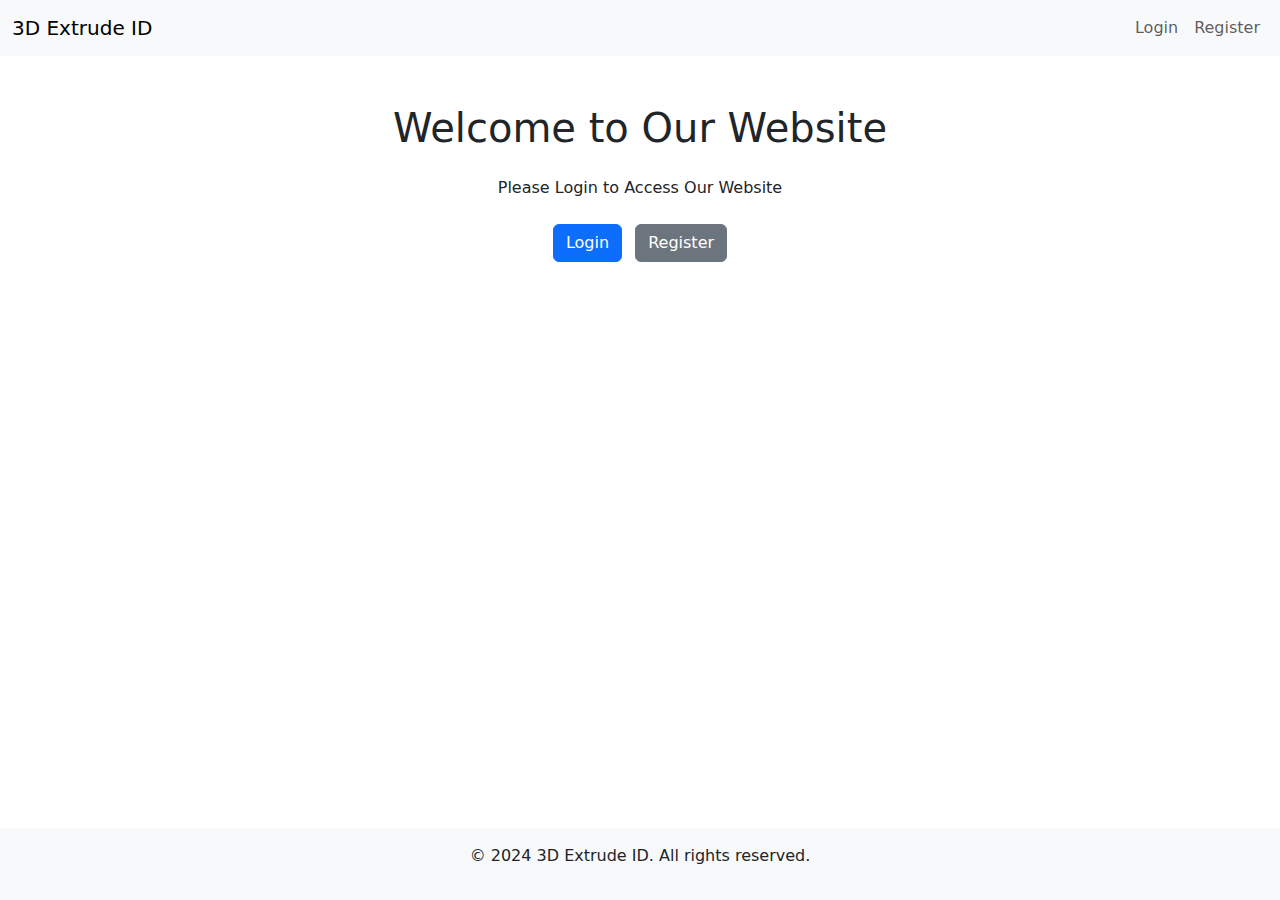
<file: index.html>
<!DOCTYPE html>
<html lang="en">
<head>
  <meta charset="UTF-8">
  <meta name="viewport" content="width=device-width, initial-scale=1.0">
  <title>3D Extrude ID</title>
  <link rel="icon" href="index/images/logo3d.jpg" type="image/x-icon">
  <link href="https://cdn.jsdelivr.net/npm/bootstrap@5.3.0-alpha1/dist/css/bootstrap.min.css" rel="stylesheet">
  <script src="https://cdn.jsdelivr.net/npm/bootstrap@5.3.0-alpha1/dist/js/bootstrap.bundle.min.js"></script>
  <script>
    function showPopup(message) {
      alert(message);
    }
  </script>
  <style>
    body {
      display: flex;
      flex-direction: column;
      min-height: 100vh;
    }
    .container {
      flex-grow: 1;
    }
    footer {
      background-color: #f8f9fa;
      padding: 1rem 0;
      text-align: center;
    }
  </style>
</head>
<body>
  <!-- Navbar -->
  <nav class="navbar navbar-expand-lg navbar-light bg-light">
    <div class="container-fluid">
      <a class="navbar-brand" href="dashboard.php">3D Extrude ID</a>
      <button class="navbar-toggler" type="button" data-bs-toggle="collapse" data-bs-target="#navbarNav" aria-controls="navbarNav" aria-expanded="false" aria-label="Toggle navigation">
        <span class="navbar-toggler-icon"></span>
      </button>
      <div class="collapse navbar-collapse" id="navbarNav">
        <ul class="navbar-nav ms-auto">
          <li class="nav-item">
            <a class="nav-link" href="#" onclick="showPopup('Login For Our Data')">Login</a>
          </li>
          <li class="nav-item">
            <a class="nav-link" href="#" onclick="showPopup('Register For login, Note: Jangan Pake Password Asli!!!')">Register</a>
          </li>
        </ul>
      </div>
    </div>
  </nav>

  <!-- Main Content -->
  <div class="container mt-5 d-flex flex-column align-items-center text-center">
    <h1 class="mb-4">Welcome to Our Website</h1>
    <p class="mb-4">Please Login to Access Our Website</p>
    <div>
      <a href="login.html" class="btn btn-primary me-2" onclick="showPopup('Login For Our Data')">Login</a>
      <a href="register.html" class="btn btn-secondary" onclick="showPopup('Register For login, Note: Jangan Pake Password Asli!!!')">Register</a>
    </div>
  </div>

  <!-- Footer -->
  <footer>
    <p>&copy; 2024 3D Extrude ID. All rights reserved.</p>
  </footer>
</body>
</html>
</file>
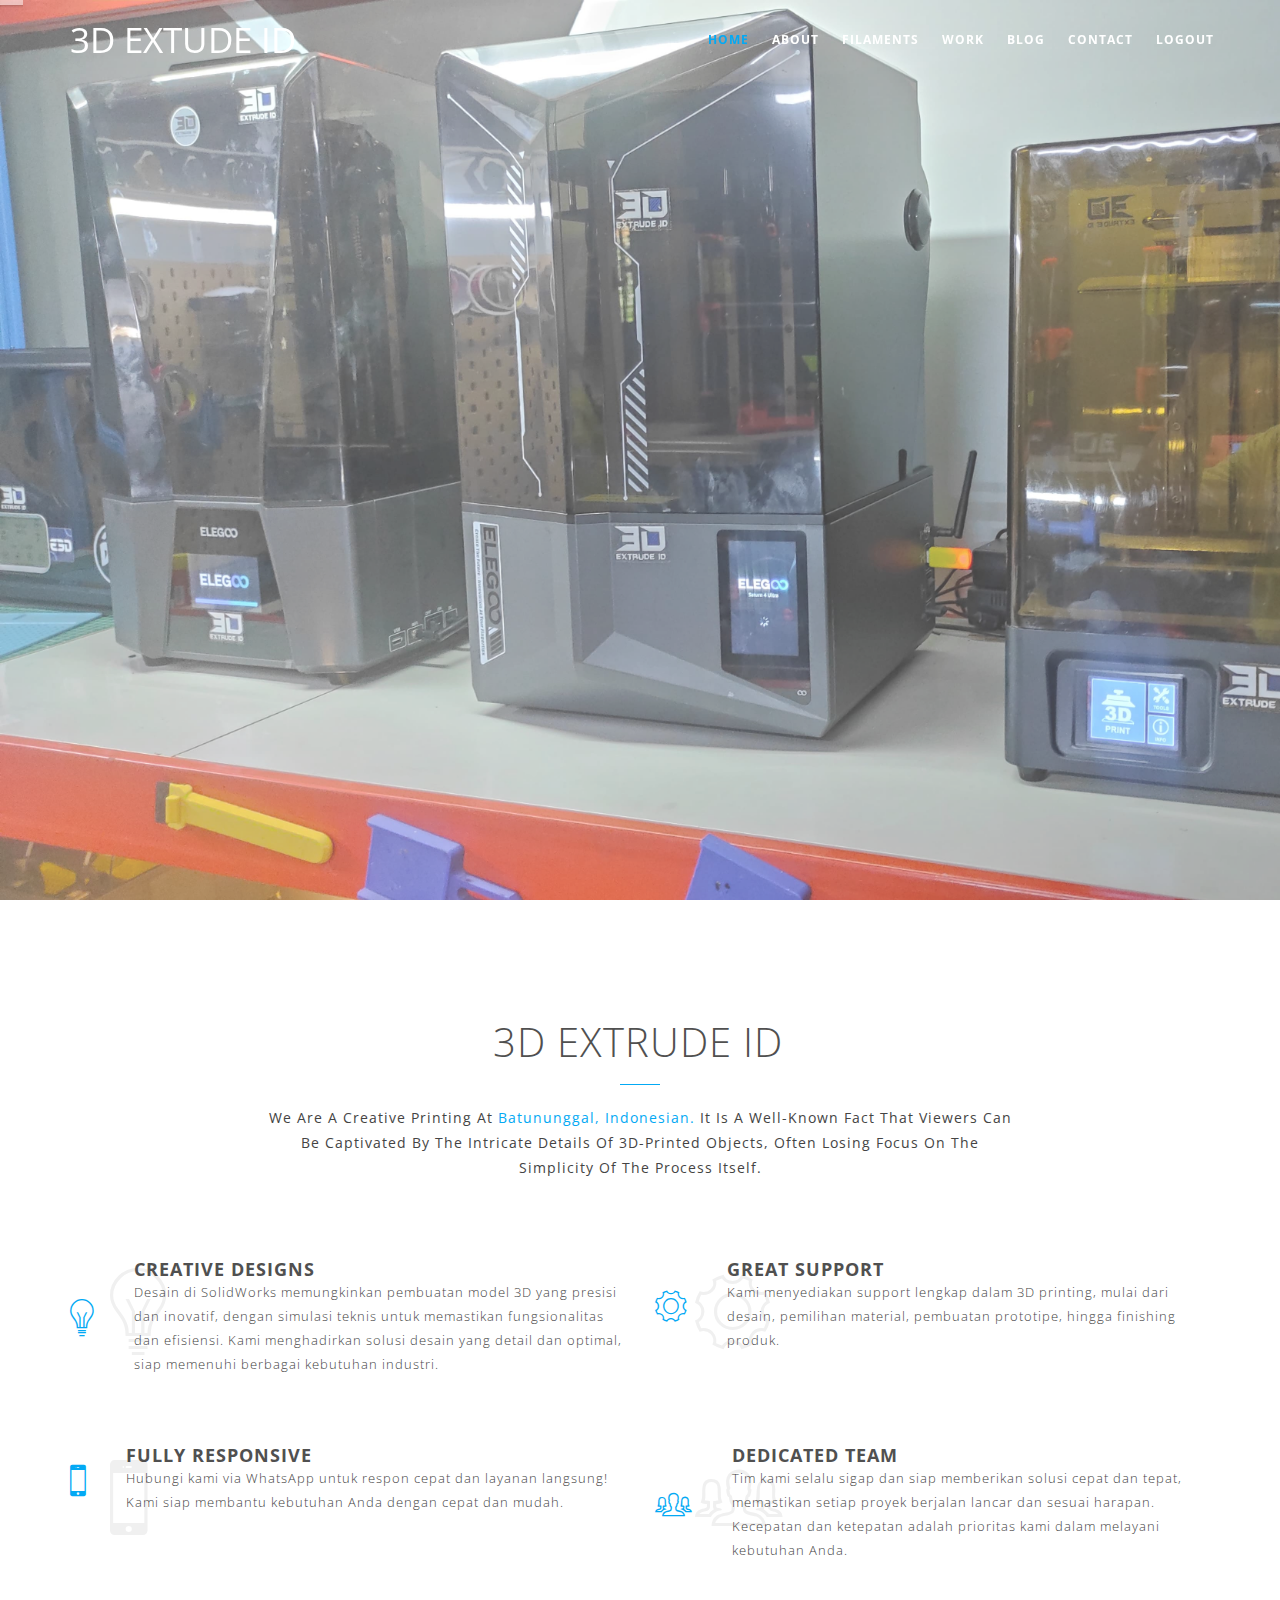
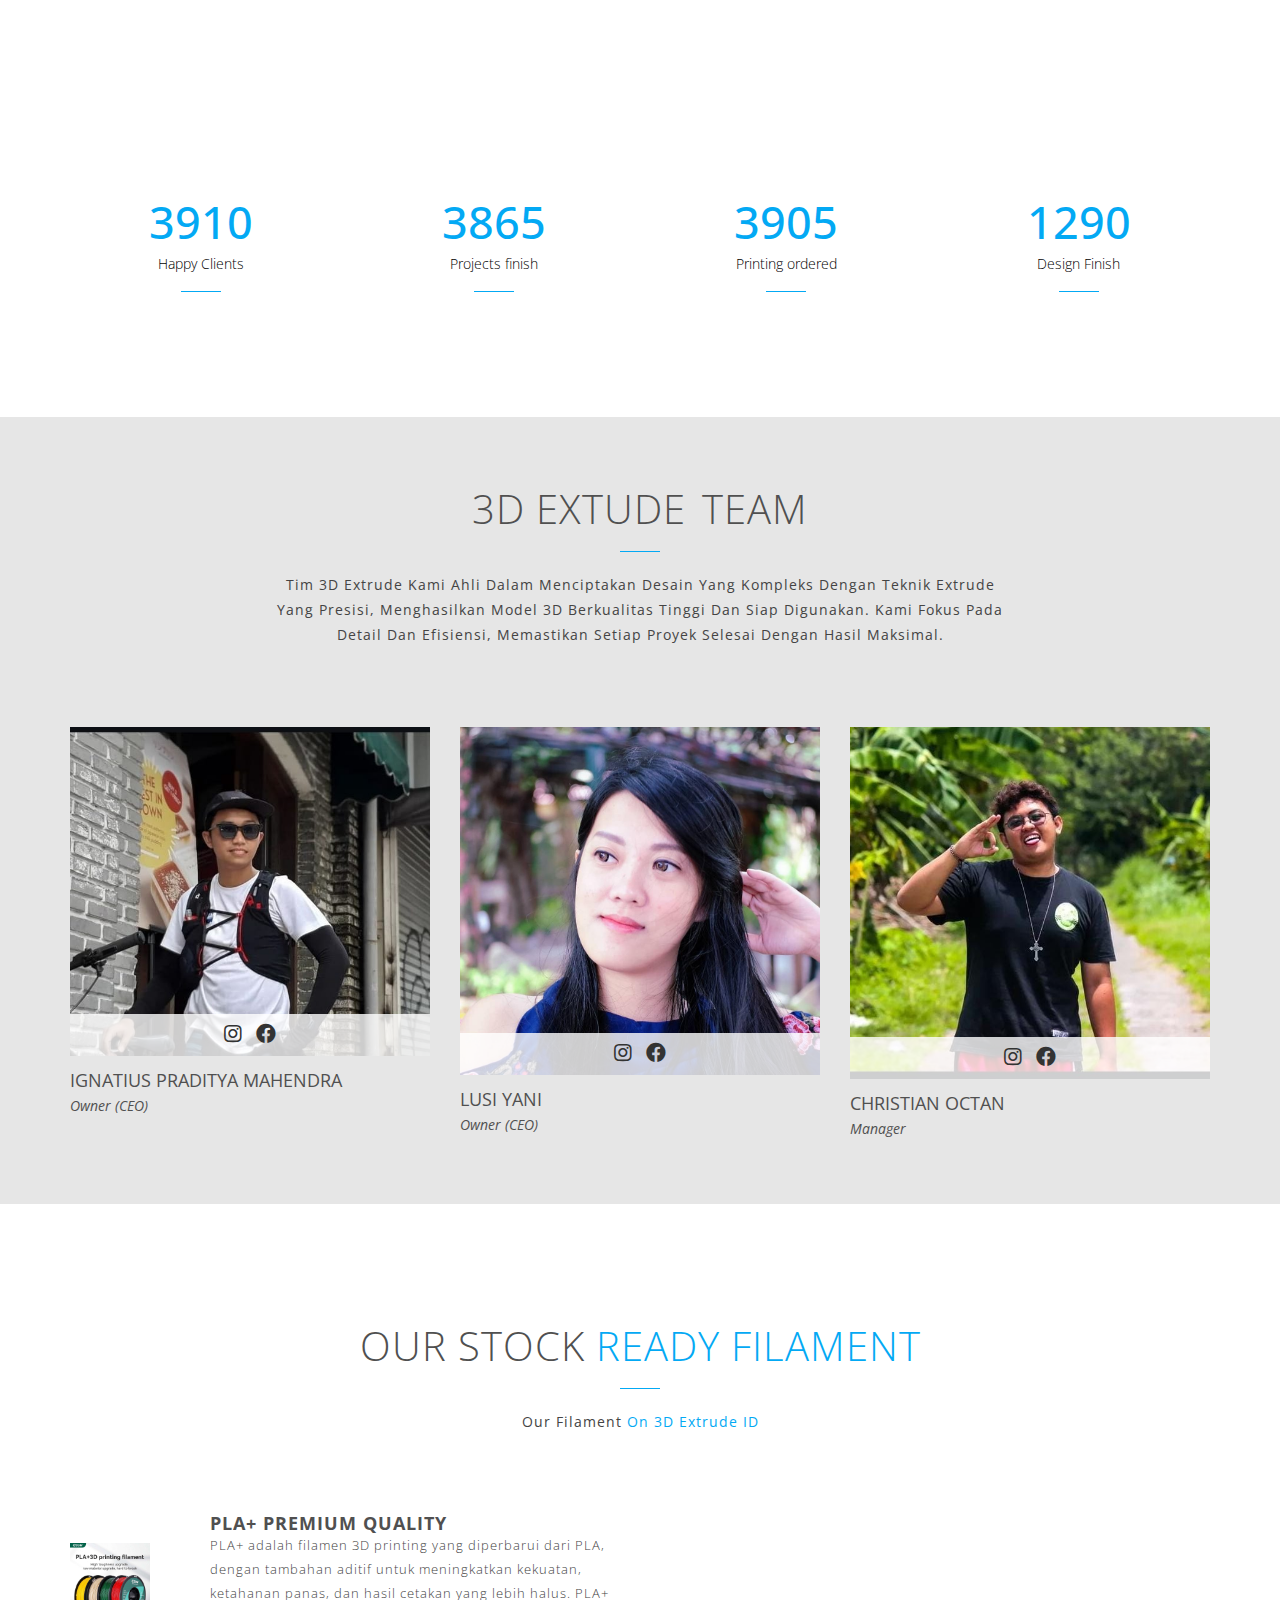
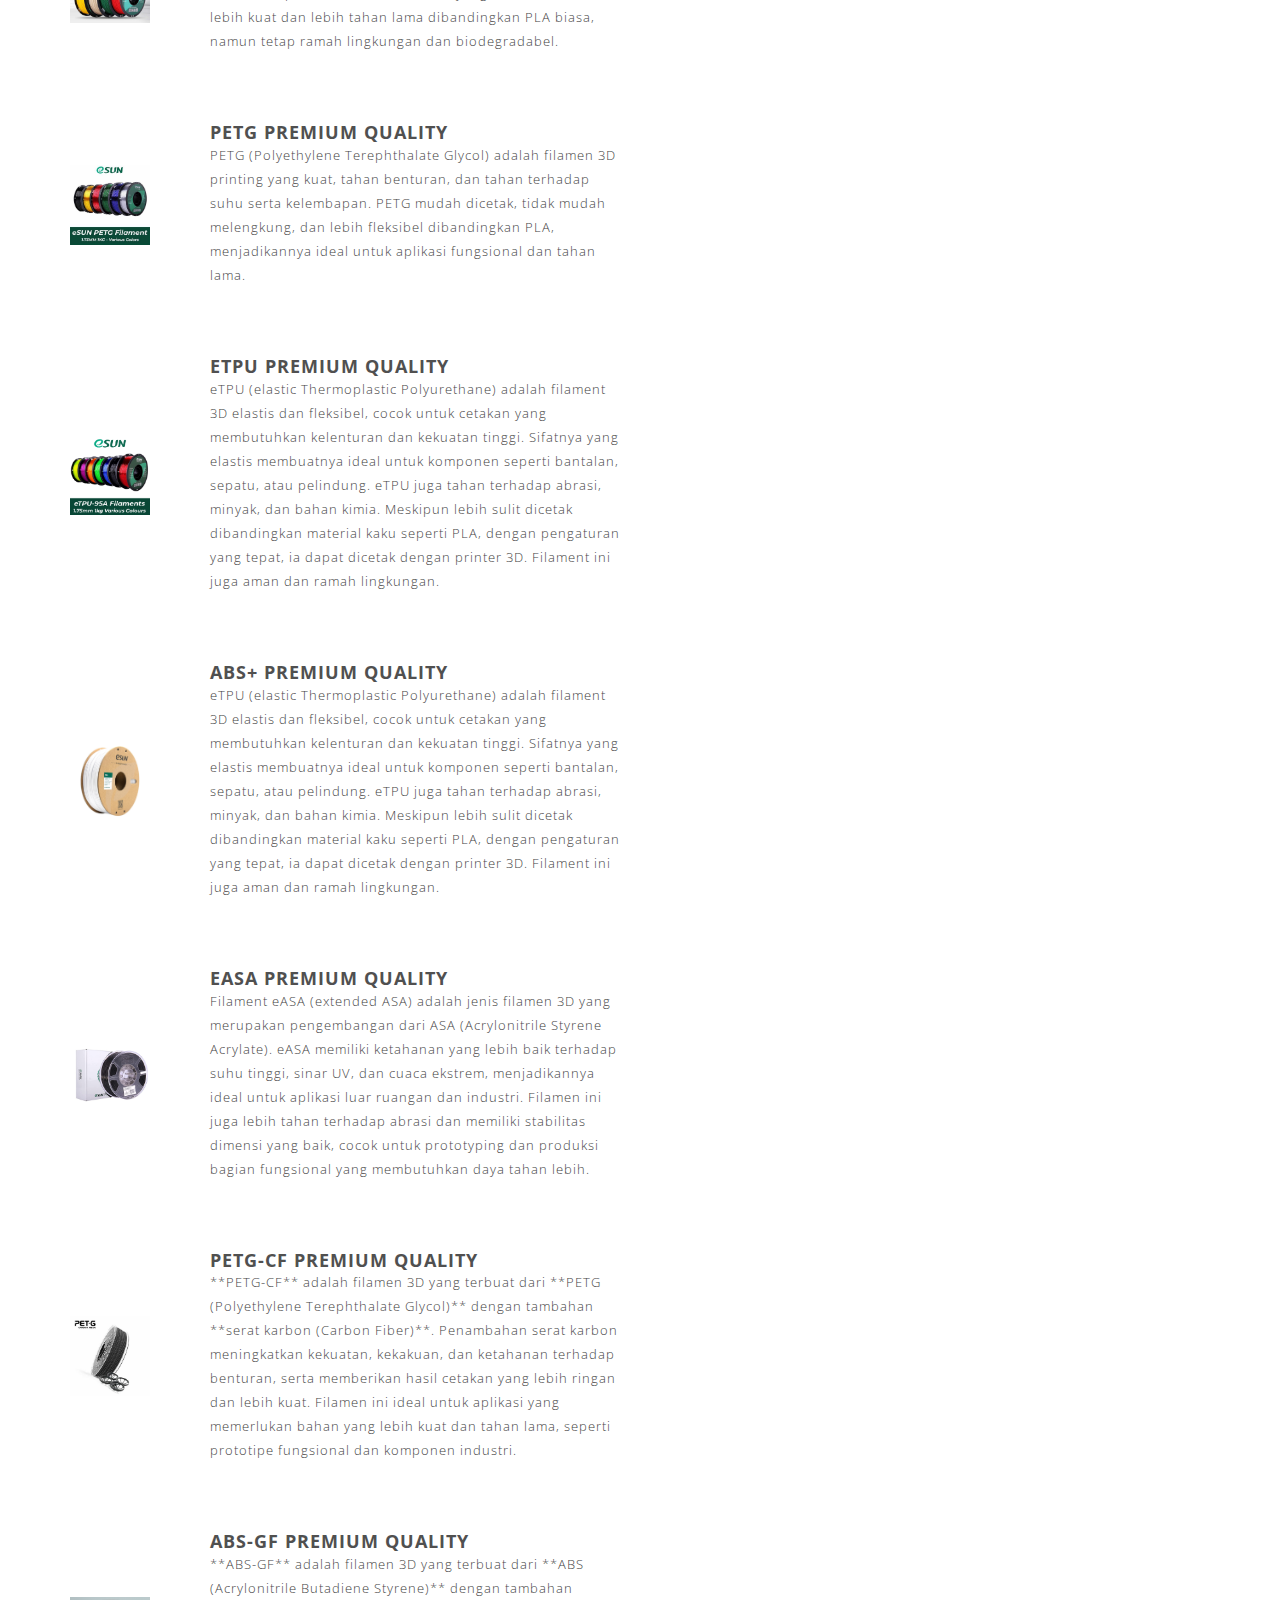
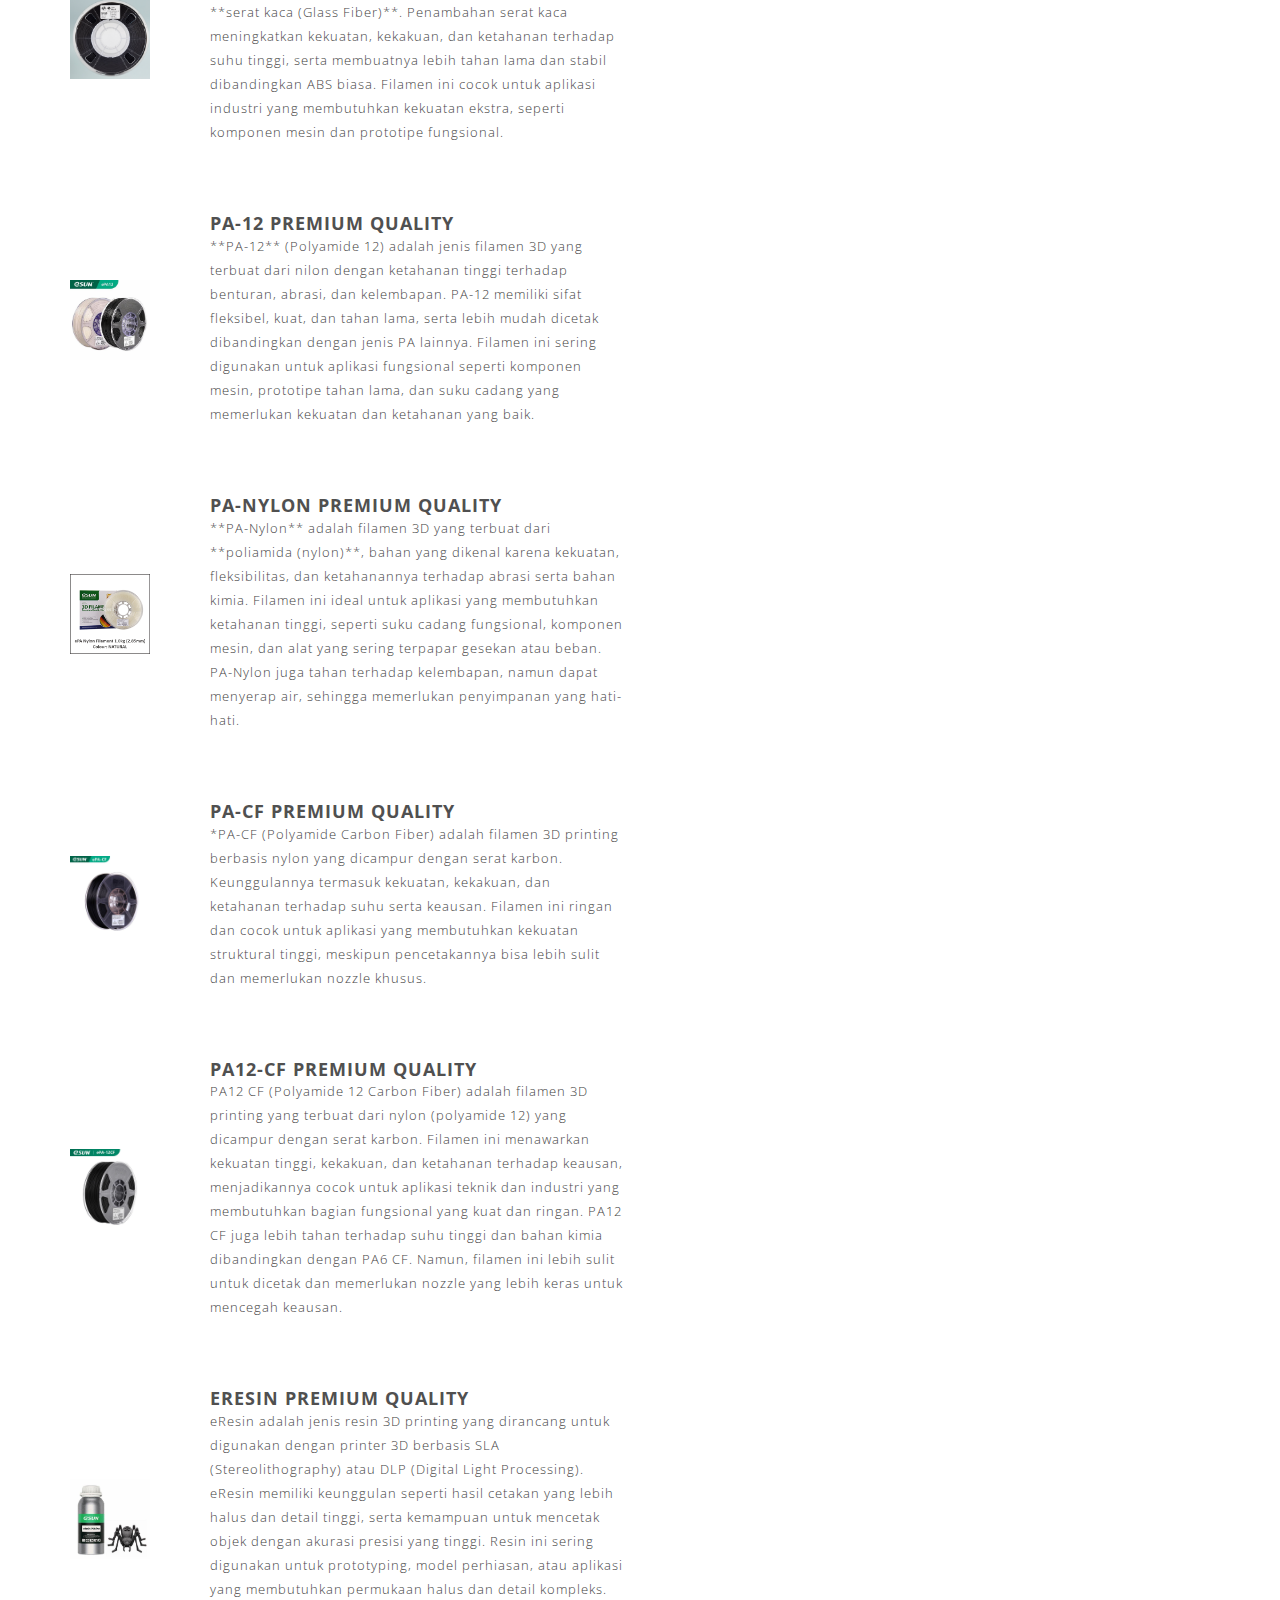
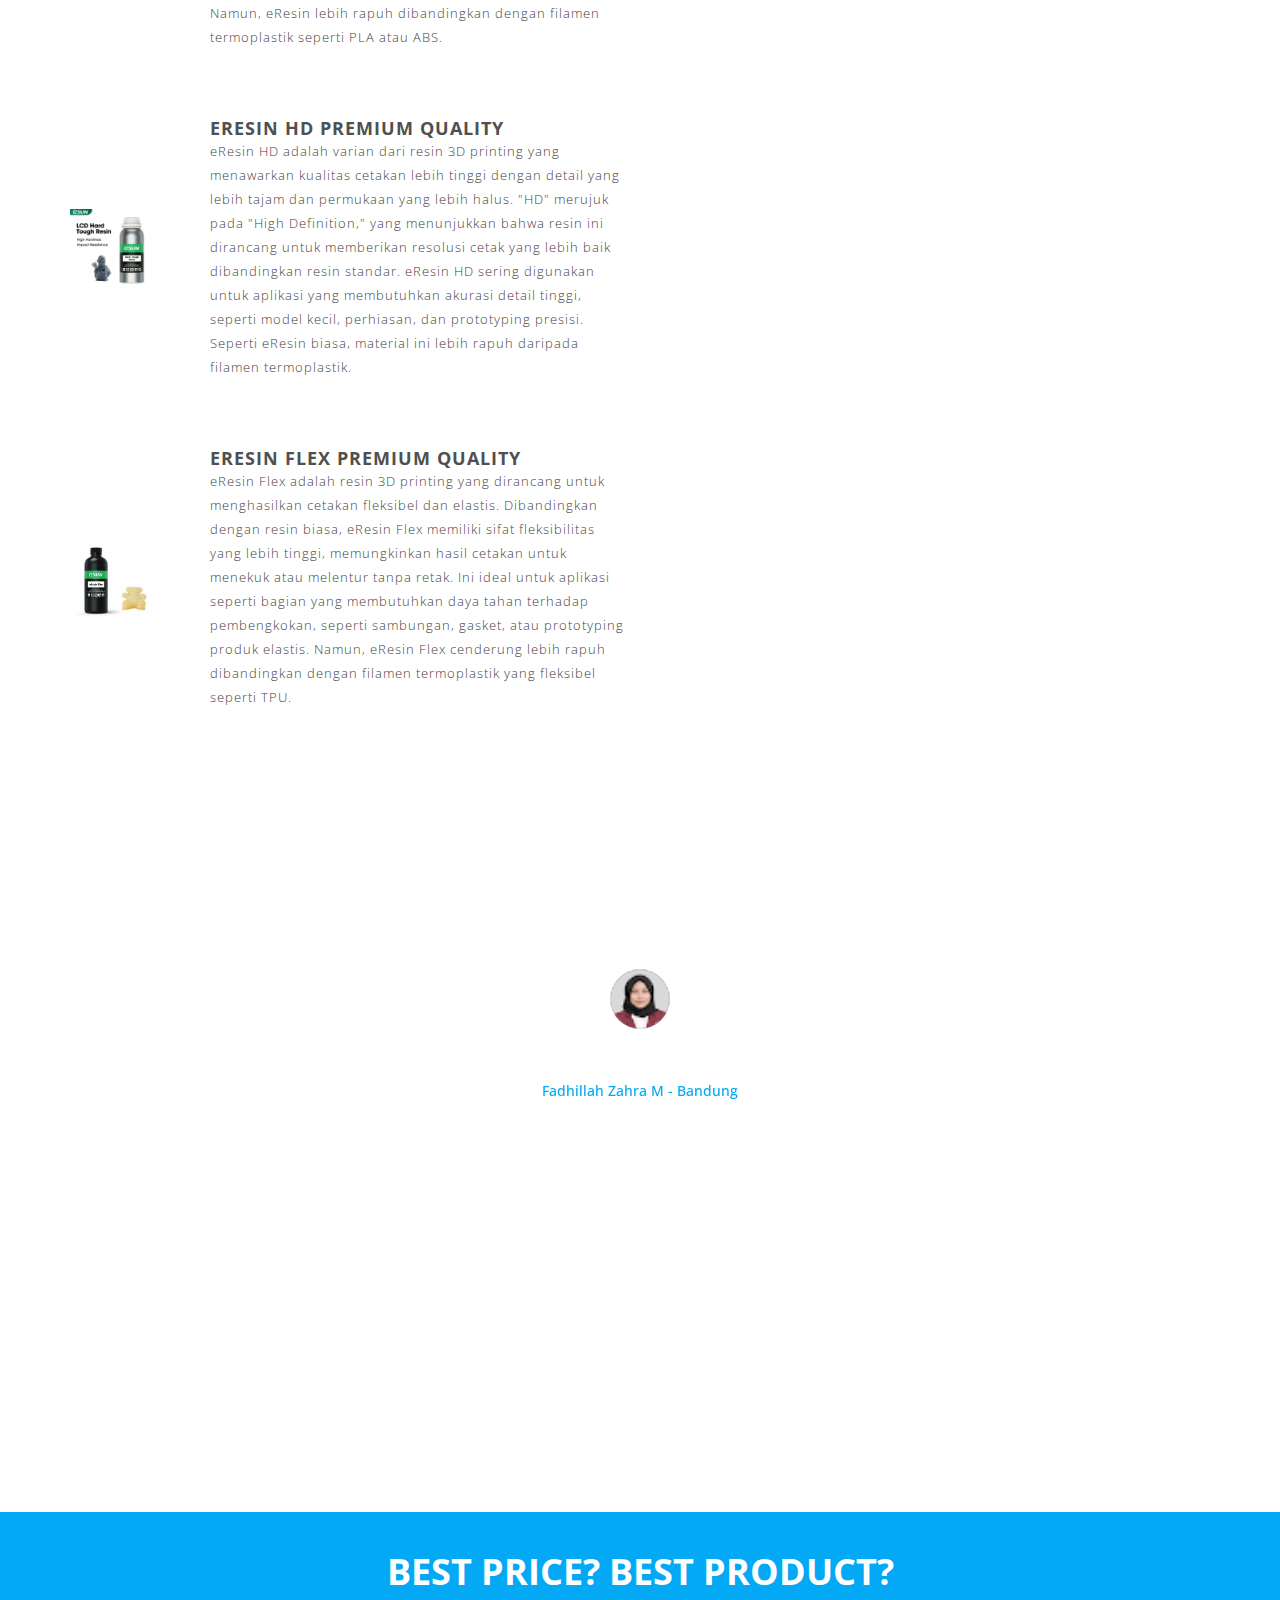
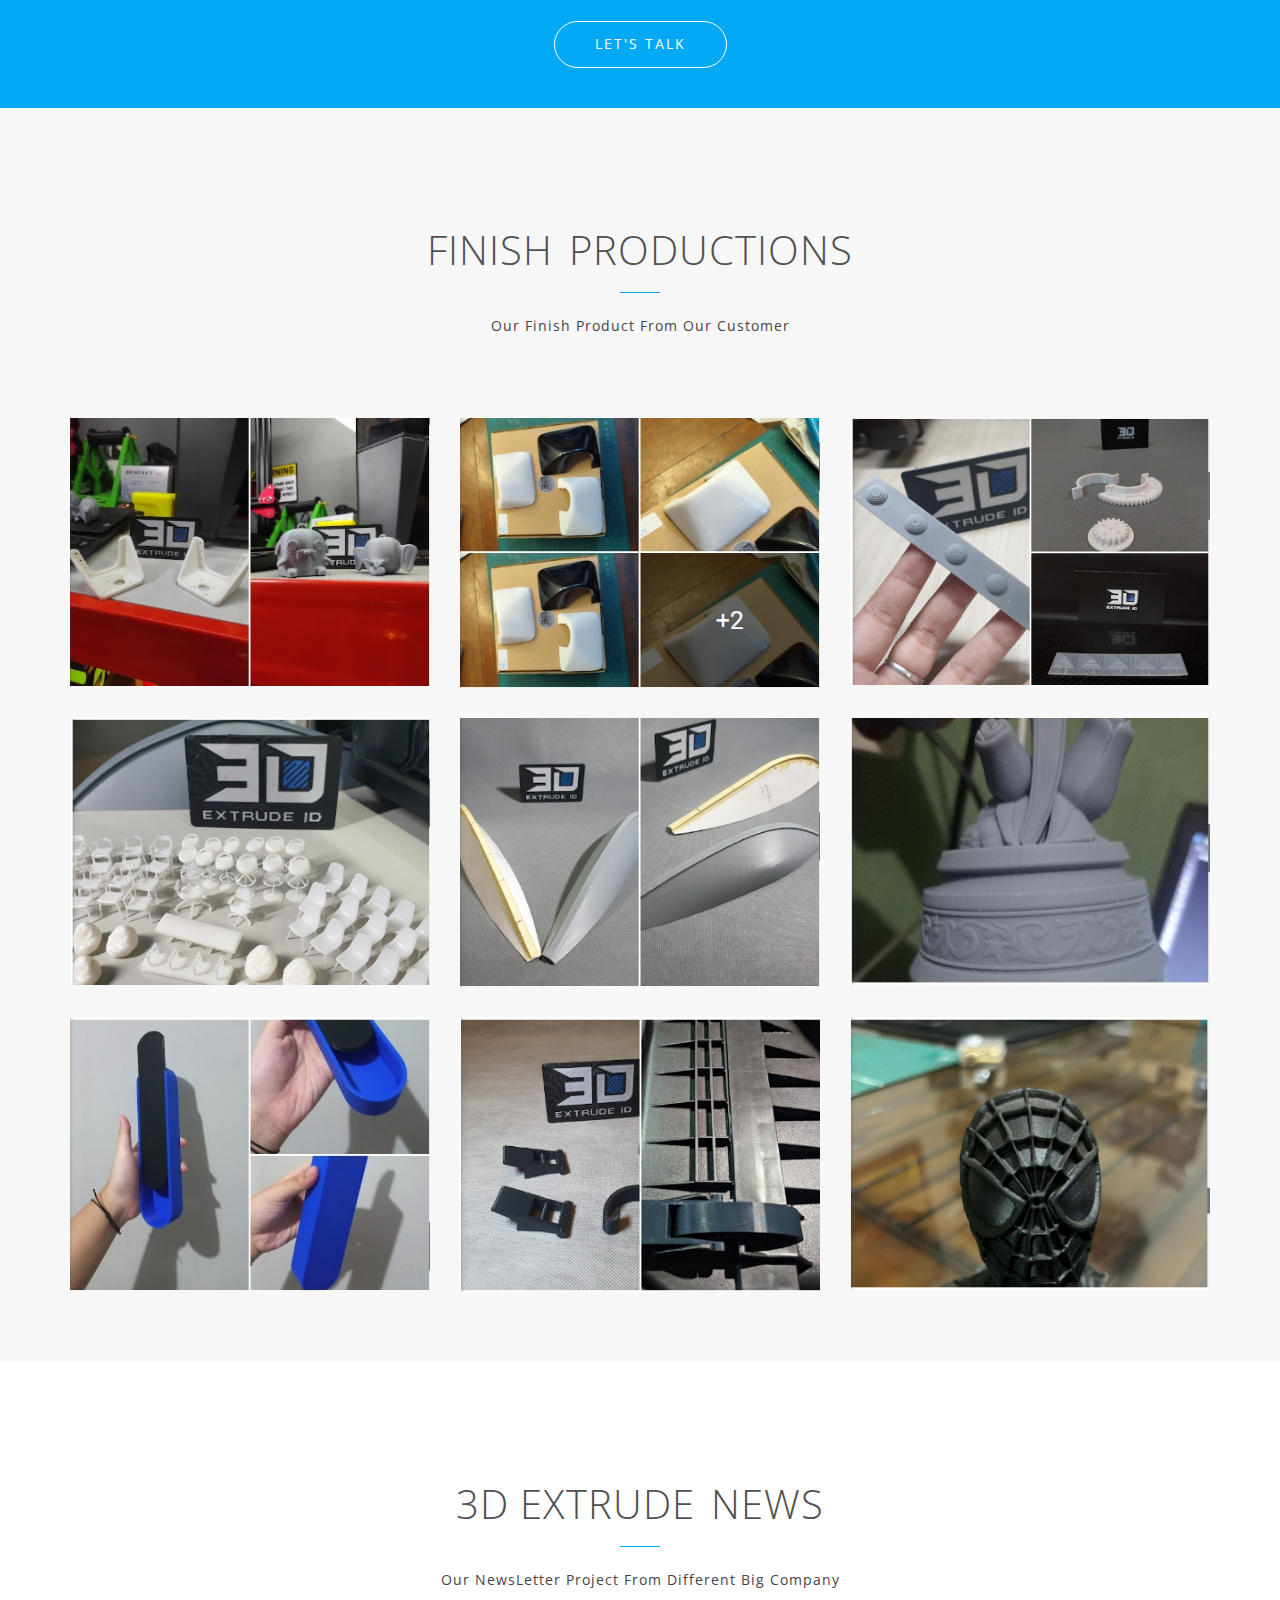
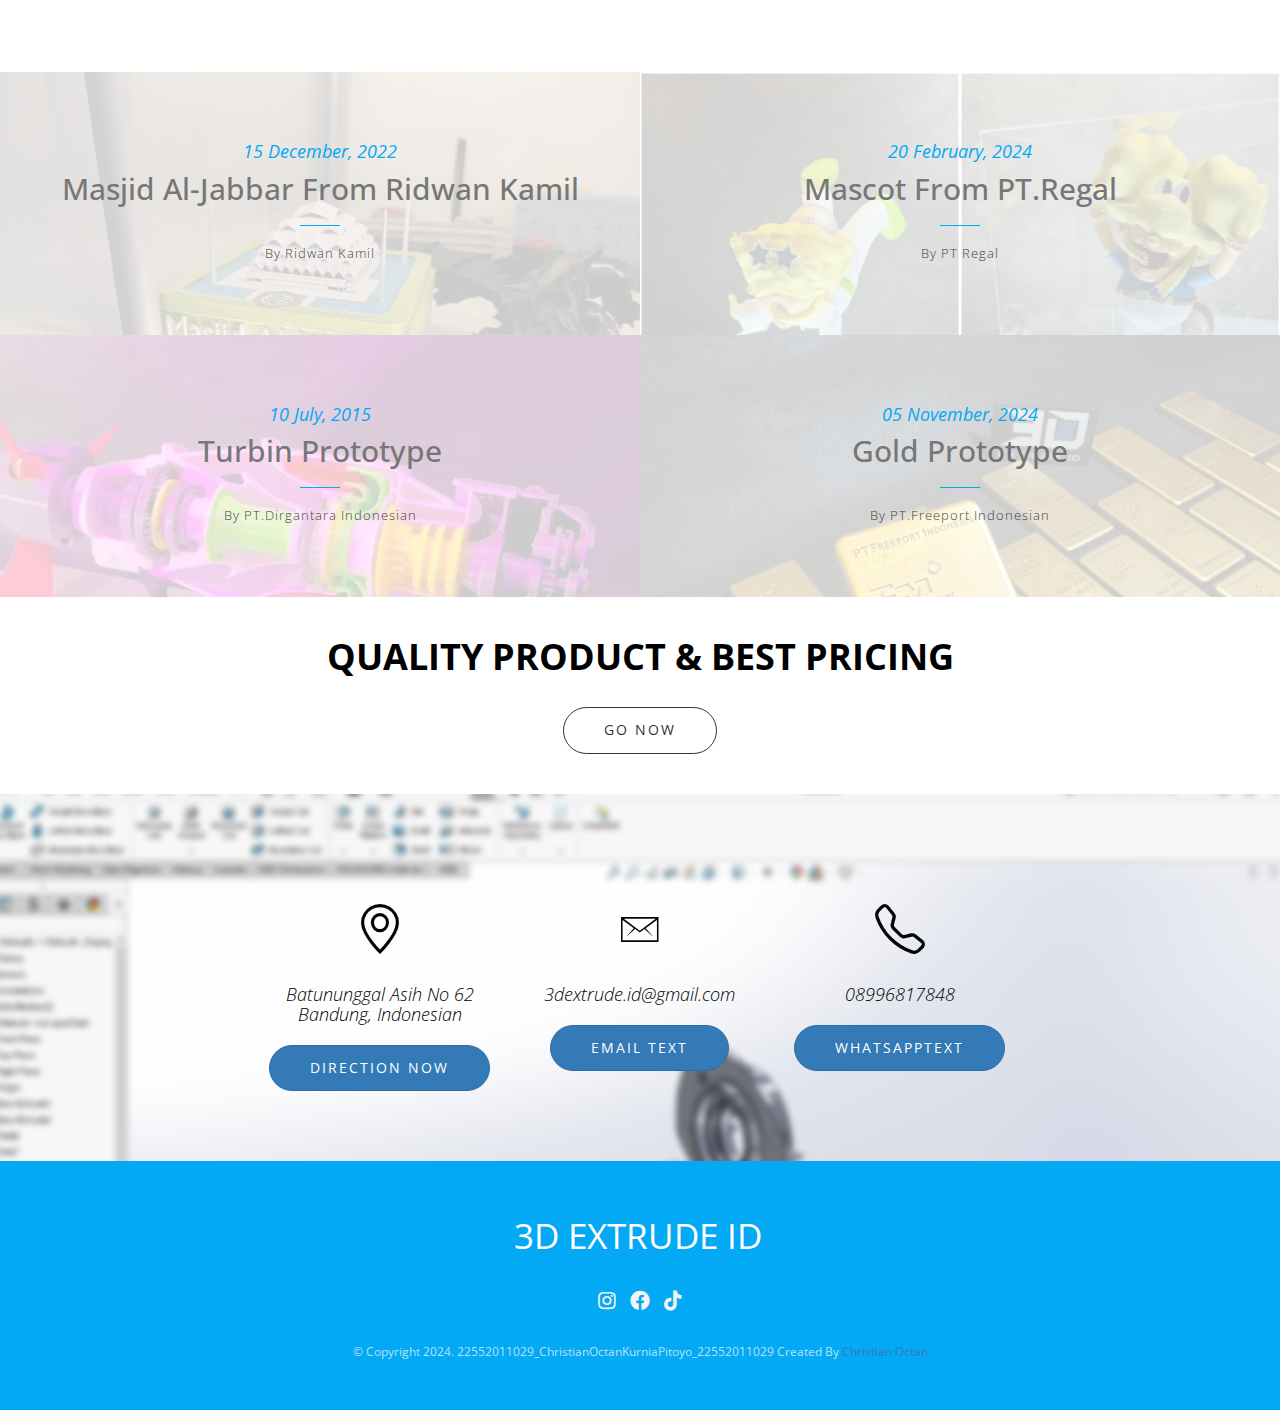
<file: Index/index.html>
<!DOCTYPE html>
<html lang="en">
    <head>
        <meta charset="utf-8">
        <meta http-equiv="X-UA-Compatible" content="IE=edge">
        <meta name="viewport" content="width=device-width, initial-scale=1">
        <title>3D Extrude ID</title>
        <link rel="icon" href="images/logo3d.jpg" type="image/x-icon">

        <!-- Bootstrap -->
        <link href="bootstrap/css/bootstrap.min.css" rel="stylesheet">
        <link href="css/style.css" rel="stylesheet" type="text/css">
        <link href="css/flexslider.css" rel="stylesheet" type="text/css">
        <link href="icons/css/ionicons.min.css" rel="stylesheet" type="text/css">
        <link href="icons/css/simple-line-icons.css" rel="stylesheet" type="text/css">
        <link href="https://cdn.jsdelivr.net/npm/bootstrap-icons/font/bootstrap-icons.css" rel="stylesheet">
        <link href="https://cdnjs.cloudflare.com/ajax/libs/font-awesome/5.15.4/css/all.min.css" rel="stylesheet">
        <style>
            .feature-icon-wrap {
                display: flex;  /* Use flexbox to align items horizontally */
                align-items: center;  /* Align items vertically in the center */
            }
    
            .left-side-icon img {
                width: 80px;  /* Adjust the size of the image */
                height: auto;
                margin-right: 20px;  /* Space between the image and the text */
            }
    
            .features-text-right {
                flex: 1;  /* Take up the remaining space next to the image */
            }
    
            .features-text-right h3,
            .features-text-right p {
                margin: 0;  /* Remove default margin */
            }
            .funfact{
            background: url(images/bg1.jpg);
            background-position: 50% 0;
            background-size: cover;
            background-repeat: no-repeat;
            background-attachment: fixed;
            width: 100%;
            height: auto;
            overflow-x: hidden;
            overflow-y: hidden;
            vertical-align: middle;
            z-index: 1;
            display: block;
            position: relative;
            padding-top: 100px;
            padding-bottom: 70px;
            }
            .testimonial{
            background: url(images/bg4.jpg);
            background-position: 50% 0;
            background-size: cover;
            background-repeat: no-repeat;
            background-attachment: fixed;
            width: 100%;
            height: auto;
            overflow-x: hidden;
            overflow-y: hidden;
            vertical-align: middle;
            z-index: 1;
            display: block;
            position: relative;
            padding-top: 100px;
            padding-bottom: 100px;
            }
            .testimonial .testislider .slide-items img{
    width:60px ;
    height: auto;
    display: block;
    margin-left: auto;
    margin-right: auto;
    border-radius: 50%;
    -webkit-border-radius: 50%;
    margin-bottom: 20px;
}
.testimonial .flex-direction-nav a:before {
    font-family: "Ionicons";
    font-size: 40px;
    display: inline-block;
    content: '\f3d5';
}
.testimonial .flex-direction-nav a.flex-next:before {
    content: '\f3d6';
}
.testimonial .flexslider{
    margin:0px;
}
.testimonial .flex-direction-nav a {
    text-decoration: none;
    display: block;
    width: 40px;
    height: 40px;
    line-height: 40px;
    margin: -20px 0 0;
    position: absolute;
    top: 50%;
    z-index: 10;
    overflow: hidden;
    opacity: 0;
    cursor: pointer;
    color: rgba(255,255,255,1);
    text-shadow: none;
    -webkit-transition: all .3s ease;
    -moz-transition: all .3s ease;
    transition: all .3s ease;
    text-align: center;
}
.testimonial .flexslider{
    background: rgba(0,0,0,0);
    border: 0px;
    box-shadow: none;
    -webkit-box-shadow: none;
}
/***contact****/
#contacts {
    position: relative;
    width: 100%;
    height: auto;
    overflow: hidden;
    display: block;
    z-index: 1;
}

#contacts::before {
    content: "";
    position: absolute;
    top: 0;
    left: 0;
    width: 100%;
    height: 100%;
    background: url(images/contactbg.jpg);
    background-position: 50% 0;
    background-size: cover;
    background-repeat: no-repeat;
    background-attachment: fixed;
    filter: blur(3px); /* Blur sebesar 50% */
    z-index: -1;
    transform: scale(1.1); /* Sedikit perbesar agar tidak muncul celah akibat blur */
}

.contacts-details i{
    font-size: 50px;
    color:#050505;
}
.contacts-details h4{
    margin: 20px 0;
    color:#000000;
    font-weight: 300;
    font-style: italic;
}
.contacts-form {
    background-color: rgba(0,0,0,0.3);
    padding: 30px;
    margin: 30px 0;
}
.contacts-form .form-control{
    min-height: 45px;
    border: 0px;
    box-shadow: none;
    -webkit-box-shadow: none;
    border: 1px solid #fff;
    border-radius: 0px;
    background-color: transparent;
    color:#fff;
    -webkit-border-radius: 0px;
}
.contacts-form h3{
    margin-bottom: 20px;
    font-weight: 700;
    color:#fff;
    text-transform: uppercase;
}
.icon-black {
    color: black; /* Ubah warna ikon menjadi hitam */
    font-size: 2em; /* Sesuaikan ukuran jika perlu */
}

        </style>
       
        <!--revolution slider setting css-->
        <link href="rs-plugin/css/settings.css" rel="stylesheet">
        <link href="css/prettyPhoto.css" rel="stylesheet" type="text/css" />
        <!-- HTML5 shim and Respond.js for IE8 support of HTML5 elements and media queries -->
        <!-- WARNING: Respond.js doesn't work if you view the page via file:// -->
        <!--[if lt IE 9]>
          <script src="https://oss.maxcdn.com/html5shiv/3.7.2/html5shiv.min.js"></script>
          <script src="https://oss.maxcdn.com/respond/1.4.2/respond.min.js"></script>
        <![endif]-->
    </head>
    <body data-spy="scroll" data-target=".navbar" data-offset="80">


        <!-- Static navbar -->
        <nav class="navbar navbar-default navbar-fixed-top before-color">
            <div class="container">
                <div class="navbar-header">
                    <button type="button" class="navbar-toggle collapsed" data-toggle="collapse" data-target="#navbar" aria-controls="navbar">
                        <span class="sr-only">Toggle navigation</span>
                        <span class="icon-bar"></span>
                        <span class="icon-bar"></span>
                        <span class="icon-bar"></span>
                    </button>
                    <a class="navbar-brand alo" href="index.html">3D Extude ID</a>
                </div>
                <div id="navbar" class="navbar-collapse collapse">
                    <ul class="nav navbar-nav navbar-right scroll-to">
                        <li class="active"><a href="#home">Home</a></li>
                        <li><a href="#about">About</a></li>
                        <li><a href="#services">Filaments</a></li>
                        <li><a href="#work">Work</a></li>
                        <li><a href="#blog">Blog</a></li>
                        <li><a href="#contacts">Contact</a></li>
                        <li><a href="../index.html">Logout</a></li>

                    </ul>
                </div><!--/.nav-collapse -->
            </div><!--/.container-fluid -->
        </nav>


        <div class="fullwidthbanner" id="home">
            <div class="tp-banner">
                <ul>
                    <!-- SLIDE 1 -->
                    <li data-transition="fade" data-slotamount="7" data-masterspeed="1500">
                        <!-- MAIN IMAGE -->
                        <img src="images/bg2.jpg" alt="desk" data-bgfit="cover" data-bgposition="left top" data-bgrepeat="no-repeat">
                        <!-- LAYERS -->
                        <!-- LAYER NR. 1 -->
                        <div class="tp-caption slider-title" data-x="center" data-y="center"  data-voffset="-30" data-speed="500" data-start="1200" data-easing="Power4.easeInOut">
                            Welcome To <span>3D Extude ID</span>
                        </div> <!-- /tp-caption -->
                        <!-- LAYER NR. 2 -->
                        <div class="tp-caption slider-caption" data-x="center" data-y="center" data-voffset="40" data-speed="500" data-start="1800" data-easing="Power4.easeInOut" data-captionhidden="on">
                            Bring Out Your Creativity
                        </div> <!-- /tp-caption -->

                        <!-- LAYER NR. 3 -->
                        <div class="tp-caption slider-button scroll-to" data-x="center" data-y="center" data-voffset="120" data-speed="500" data-start="2400" data-easing="Power4.easeInOut" data-captionhidden="on">
                            <a class="btn btn-white" href="#about">See more</a>
                        </div> <!-- /tp-caption -->
                    </li>
                    <!-- SLIDE 2 -->
                    <li data-transition="fade" data-slotamount="7" data-masterspeed="1500">
                        <!-- MAIN IMAGE -->
                        <img src="images/bg3.jpg" alt="desk" data-bgfit="cover" data-bgposition="left top" data-bgrepeat="no-repeat">

                        <!-- LAYERS -->
                        <!-- LAYER NR. 1 -->
                        <div class="tp-caption slider-title" data-x="center" data-y="center"  data-voffset="-30" data-speed="500" data-start="1200" data-easing="Power4.easeInOut">
                            Modern <span>Machine</span>
                        </div> <!-- /tp-caption -->

                        <!-- LAYER NR. 2 -->
                        <div class="tp-caption slider-caption" data-x="center" data-y="center" data-voffset="40" data-speed="500" data-start="1800" data-easing="Power4.easeInOut" data-captionhidden="on">
                            Pioneering the Future of Custom 3D Solution
                        </div> <!-- /tp-caption -->

                        <!-- LAYER NR. 3 -->
                        <div class="tp-caption slider-button scroll-to" data-x="center" data-y="center" data-voffset="120" data-speed="500" data-start="2400" data-easing="Power4.easeInOut" data-captionhidden="on">
                            <a class="btn btn-white" href="#about">See more</a>
                        </div> <!-- /tp-caption -->
                    </li>
                    <!-- SLIDE 3 -->
                </ul>
            </div>
        </div><!--full width banner-->





        <section id="about" class="section-padding">
            <div class="container">
                <div class="row">
                    <div class="col-sm-8 col-sm-offset-2 text-center">
                        <div class="section-title">
                            <h1>3D <span class="alo">Extrude ID</span></h1> 
                            <span class="border-line"></span>
                            <p class="lead subtitle-caption">
                                we are a creative printing at <span class="colored-text">Batununggal, Indonesian.</span> It is a well-known fact that viewers can be captivated by the intricate details of 3D-printed objects, often losing focus on the simplicity of the process itself.
                            </p>
                        </div>
                    </div>
                </div><!-- title row end-->

                <div class="row">
                    <div class="col-sm-6 margin-bottom30">
                        <div class="feature-icon-wrap clearfix">
                            <div class="left-side-icon">
                                <i class="ion-ios-lightbulb-outline front-icon"></i>
                                <i class="ion-ios-lightbulb-outline back-icon"></i>
                            </div>
                            <div class="features-text-right">
                                <h3>Creative Designs</h3>                         
                                <p>
                                    Desain di SolidWorks memungkinkan pembuatan model 3D yang presisi dan inovatif, dengan simulasi teknis untuk memastikan fungsionalitas dan efisiensi. Kami menghadirkan solusi desain yang detail dan optimal, siap memenuhi berbagai kebutuhan industri.
                                </p>
                            </div>
                        </div><!--features icon wrap-->
                    </div><!--features col-->
                    <div class="col-sm-6 margin-bottom30">
                        <div class="feature-icon-wrap clearfix">
                            <div class="left-side-icon">
                                <i class="ion-ios-gear-outline front-icon"></i>
                                <i class="ion-ios-gear-outline back-icon"></i>
                            </div>
                            <div class="features-text-right">
                                <h3>Great support</h3>                         
                                <p>
                                    Kami menyediakan support lengkap dalam 3D printing, mulai dari desain, pemilihan material, pembuatan prototipe, hingga finishing produk.
                                </p>
                            </div>
                        </div><!--features icon wrap-->
                    </div><!--features col-->
                </div><!--row-->
                <div class="row">
                    <div class="col-sm-6 margin-bottom30">
                        <div class="feature-icon-wrap clearfix">
                            <div class="left-side-icon">
                                <i class="ion-iphone front-icon"></i>
                                <i class="ion-iphone back-icon"></i>
                            </div>
                            <div class="features-text-right">
                                <h3>Fully Responsive</h3>                         
                                <p>
                                    Hubungi kami via WhatsApp untuk respon cepat dan layanan langsung! Kami siap membantu kebutuhan Anda dengan cepat dan mudah.
                                </p>
                            </div>
                        </div><!--features icon wrap-->
                    </div><!--features col-->
                    <div class="col-sm-6 margin-bottom30">
                        <div class="feature-icon-wrap clearfix">
                            <div class="left-side-icon">
                                <i class="ion-ios-people-outline front-icon"></i>
                                <i class="ion-ios-people-outline back-icon"></i>
                            </div>
                            <div class="features-text-right">
                                <h3>Dedicated Team</h3>                         
                                <p>
                                    Tim kami selalu sigap dan siap memberikan solusi cepat dan tepat, memastikan setiap proyek berjalan lancar dan sesuai harapan. Kecepatan dan ketepatan adalah prioritas kami dalam melayani kebutuhan Anda.
                                </p>
                            </div>
                        </div><!--features icon wrap-->
                    </div><!--features col-->
                </div><!--row-->
            </div><!--container-->      
        </section><!--about section end-->

        <div class="funfact parallax-1">
            <div class="container">
                <div class="row">
                    <div class="col-sm-3 margin-bottom30 text-center">
                        <div class="fact-box">
                            <h2>3910</h2>                          
                            <h5>Happy Clients</h5>
                            <span class="border-line"></span>
                        </div>
                    </div><!--fact cols-->
                    <div class="col-sm-3 margin-bottom30 text-center">
                        <div class="fact-box">
                            <h2>3865</h2>                          
                            <h5>Projects finish</h5>
                            <span class="border-line"></span>
                        </div>
                    </div><!--fact cols-->
                    <div class="col-sm-3 margin-bottom30 text-center">
                        <div class="fact-box">
                            <h2>3905</h2>                          
                            <h5>Printing ordered </h5>
                            <span class="border-line"></span>
                        </div>
                    </div><!--fact cols-->
                    <div class="col-sm-3 margin-bottom30 text-center">
                        <div class="fact-box">
                            <h2>1290</h2>                          
                            <h5>Design Finish</h5>
                            <span class="border-line"></span>
                        </div>
                    </div><!--fact cols-->

                </div>
            </div>
        </div>
        <div class="team">
            <div class="container">
                <div class="row">
                    <div class="col-sm-8 col-sm-offset-2">
                        <div class="section-title text-center">
                            <h1> <span class="alo">3D Extude</span> team</h1> 
                            <span class="border-line"></span>
                            <p class="lead subtitle-caption">
                                Tim 3D Extrude kami ahli dalam menciptakan desain yang kompleks dengan teknik extrude yang presisi, menghasilkan model 3D berkualitas tinggi dan siap digunakan. Kami fokus pada detail dan efisiensi, memastikan setiap proyek selesai dengan hasil maksimal.
                            </p>
                        </div>
                    </div>
                </div>
                <div class="row">

                    <div class="col-sm-4 margin-bottom30">
                        <div class="team-box">
                            <img src="images/team1.jpg" class="img-responsive" alt="">

                            <ul class="social list-inline">
                                <li><a href="https://www.instagram.com/ignpraditya/"><i class="fab fa-instagram"></i></a></li>
                                <li><a href="https://www.facebook.com/ignatius.p.kuya?mibextid=ZbWKwL"><i class="fab fa-facebook"></i></a></li>
                            </ul>
                        </div>
                        <div class="team-desc">
                            <h4>Ignatius Praditya Mahendra</h4>
                            <em>Owner (CEO)</em>
                        </div>
                    </div><!--team col end-->
                    <div class="col-sm-4 margin-bottom30">
                        <div class="team-box">
                            <img src="images/team2.jpg" class="img-responsive" alt="">                       
                            <ul class="social list-inline">
                                <li><a href="https://www.instagram.com/lusii_lus/"><i class="fab fa-instagram"></i></a></li>
                                <li><a href="https://www.facebook.com/lusi.yani.313?mibextid=ZbWKwL"><i class="fab fa-facebook"></i></a></li>
                            </ul>
                        </div>
                        <div class="team-desc">
                            <h4>Lusi Yani</h4>
                            <em>Owner (CEO)</em>
                        </div>
                    </div><!--team col end-->
                    <div class="col-sm-4 margin-bottom30">
                        <div class="team-box">
                            <img src="images/team4.jpg" class="img-responsive" alt="">                     
                            <ul class="social list-inline">
                                <li><a href="https://www.instagram.com/christianoctan/"><i class="fab fa-instagram"></i></a></li>
                                <li><a href="https://www.facebook.com/octan.christian/"><i class="fab fa-facebook"></i></a></li>
                            </ul>
                        </div>
                        <div class="team-desc">
                            <h4>Christian Octan</h4>
                            <em>Manager</em>
                        </div>
                    </div><!--team col end-->
                </div>
            </div>
        </div><!--team section end-->
        <section id="services" class="section-padding">
            <div class="container">
                <div class="row">
                    <div class="col-sm-8 col-sm-offset-2 text-center">
                        <div class="section-title">
                            <h1>Our Stock <span class="colored-text">Ready Filament</span></h1> 
                            <span class="border-line"></span>
                            <p class="lead subtitle-caption">
                                Our Filament <span class="colored-text">On 3D Extrude ID</span>
                            </p>
                        </div>
                    </div>
                </div><!-- title row end-->
                <div class="row">
                    <div class="col-sm-6 margin-bottom30">
                        <div class="feature-icon-wrap services-icons clearfix">
                            <div class="left-side-icon">
                                <!-- Place the image here -->
                                <img src="images/pla+.jpg" alt="Marketing Icon">
                            </div>
                            <div class="features-text-right">
                                <h3>PLA+ Premium Quality</h3>
                                <p>
                                    PLA+ adalah filamen 3D printing yang diperbarui dari PLA, dengan tambahan aditif untuk meningkatkan kekuatan, ketahanan panas, dan hasil cetakan yang lebih halus. PLA+ lebih kuat dan lebih tahan lama dibandingkan PLA biasa, namun tetap ramah lingkungan dan biodegradabel.
                                </p>
                            </div>
                        </div>
                    </div>
                </div>
                <!--BATAS PENJELASAN-->
                <div class="row">
                    <div class="col-sm-6 margin-bottom30">
                        <div class="feature-icon-wrap services-icons clearfix">
                            <div class="left-side-icon">
                                <!-- Place the image here -->
                                <img src="images/petg.jpg" alt="Marketing Icon">
                            </div>
                            <div class="features-text-right">
                                <h3>PETG Premium Quality</h3>
                                <p>
                                    PETG (Polyethylene Terephthalate Glycol) adalah filamen 3D printing yang kuat, tahan benturan, dan tahan terhadap suhu serta kelembapan. PETG mudah dicetak, tidak mudah melengkung, dan lebih fleksibel dibandingkan PLA, menjadikannya ideal untuk aplikasi fungsional dan tahan lama.
                                </p>
                            </div>
                        </div>
                    </div>
                </div>
                <!--BATAS PENJELASAN-->
                <div class="row">
                    <div class="col-sm-6 margin-bottom30">
                        <div class="feature-icon-wrap services-icons clearfix">
                            <div class="left-side-icon">
                                <!-- Place the image here -->
                                <img src="images/etpu.jpg" alt="Marketing Icon">
                            </div>
                            <div class="features-text-right">
                                <h3>eTPU Premium Quality</h3>
                                <p>
                                    eTPU (elastic Thermoplastic Polyurethane) adalah filament 3D elastis dan fleksibel, cocok untuk cetakan yang membutuhkan kelenturan dan kekuatan tinggi. Sifatnya yang elastis membuatnya ideal untuk komponen seperti bantalan, sepatu, atau pelindung. eTPU juga tahan terhadap abrasi, minyak, dan bahan kimia. Meskipun lebih sulit dicetak dibandingkan material kaku seperti PLA, dengan pengaturan yang tepat, ia dapat dicetak dengan printer 3D. Filament ini juga aman dan ramah lingkungan.
                                </p>
                            </div>
                        </div>
                    </div>
                </div>
                <!--BATAS PENJELASAN-->
                <div class="row">
                    <div class="col-sm-6 margin-bottom30">
                        <div class="feature-icon-wrap services-icons clearfix">
                            <div class="left-side-icon">
                                <!-- Place the image here -->
                                <img src="images/abs+.jpg" alt="Marketing Icon">
                            </div>
                            <div class="features-text-right">
                                <h3>ABS+ Premium Quality</h3>
                                <p>
                                    eTPU (elastic Thermoplastic Polyurethane) adalah filament 3D elastis dan fleksibel, cocok untuk cetakan yang membutuhkan kelenturan dan kekuatan tinggi. Sifatnya yang elastis membuatnya ideal untuk komponen seperti bantalan, sepatu, atau pelindung. eTPU juga tahan terhadap abrasi, minyak, dan bahan kimia. Meskipun lebih sulit dicetak dibandingkan material kaku seperti PLA, dengan pengaturan yang tepat, ia dapat dicetak dengan printer 3D. Filament ini juga aman dan ramah lingkungan.
                                </p>
                            </div>
                        </div>
                    </div>
                </div>
                <!--BATAS PENJELASAN-->
                <div class="row">
                    <div class="col-sm-6 margin-bottom30">
                        <div class="feature-icon-wrap services-icons clearfix">
                            <div class="left-side-icon">
                                <!-- Place the image here -->
                                <img src="images/easa.jpg" alt="Marketing Icon">
                            </div>
                            <div class="features-text-right">
                                <h3>eASA Premium Quality</h3>
                                <p>
                                    Filament eASA (extended ASA) adalah jenis filamen 3D yang merupakan pengembangan dari ASA (Acrylonitrile Styrene Acrylate). eASA memiliki ketahanan yang lebih baik terhadap suhu tinggi, sinar UV, dan cuaca ekstrem, menjadikannya ideal untuk aplikasi luar ruangan dan industri. Filamen ini juga lebih tahan terhadap abrasi dan memiliki stabilitas dimensi yang baik, cocok untuk prototyping dan produksi bagian fungsional yang membutuhkan daya tahan lebih.
                                </p>
                            </div>
                        </div>
                    </div>
                </div>
                <!--BATAS PENJELASAN-->
                <div class="row">
                    <div class="col-sm-6 margin-bottom30">
                        <div class="feature-icon-wrap services-icons clearfix">
                            <div class="left-side-icon">
                                <!-- Place the image here -->
                                <img src="images/petgcf.jpg" alt="Marketing Icon">
                            </div>
                            <div class="features-text-right">
                                <h3>PETG-CF Premium Quality</h3>
                                <p>
                                    **PETG-CF** adalah filamen 3D yang terbuat dari **PETG (Polyethylene Terephthalate Glycol)** dengan tambahan **serat karbon (Carbon Fiber)**. Penambahan serat karbon meningkatkan kekuatan, kekakuan, dan ketahanan terhadap benturan, serta memberikan hasil cetakan yang lebih ringan dan lebih kuat. Filamen ini ideal untuk aplikasi yang memerlukan bahan yang lebih kuat dan tahan lama, seperti prototipe fungsional dan komponen industri.
                                </p>
                            </div>
                        </div>
                    </div>
                </div>
                <!--BATAS PENJELASAN-->
                <div class="row">
                    <div class="col-sm-6 margin-bottom30">
                        <div class="feature-icon-wrap services-icons clearfix">
                            <div class="left-side-icon">
                                <!-- Place the image here -->
                                <img src="images/absgf.jpg" alt="Marketing Icon">
                            </div>
                            <div class="features-text-right">
                                <h3>ABS-GF Premium Quality</h3>
                                <p>
                                    **ABS-GF** adalah filamen 3D yang terbuat dari **ABS (Acrylonitrile Butadiene Styrene)** dengan tambahan **serat kaca (Glass Fiber)**. Penambahan serat kaca meningkatkan kekuatan, kekakuan, dan ketahanan terhadap suhu tinggi, serta membuatnya lebih tahan lama dan stabil dibandingkan ABS biasa. Filamen ini cocok untuk aplikasi industri yang membutuhkan kekuatan ekstra, seperti komponen mesin dan prototipe fungsional.
                                </p>
                            </div>
                        </div>
                    </div>
                </div>
                <!--BATAS PENJELASAN-->
                <div class="row">
                    <div class="col-sm-6 margin-bottom30">
                        <div class="feature-icon-wrap services-icons clearfix">
                            <div class="left-side-icon">
                                <!-- Place the image here -->
                                <img src="images/pa12.jpg" alt="Marketing Icon">
                            </div>
                            <div class="features-text-right">
                                <h3>PA-12 Premium Quality</h3>
                                <p>
                                    **PA-12** (Polyamide 12) adalah jenis filamen 3D yang terbuat dari nilon dengan ketahanan tinggi terhadap benturan, abrasi, dan kelembapan. PA-12 memiliki sifat fleksibel, kuat, dan tahan lama, serta lebih mudah dicetak dibandingkan dengan jenis PA lainnya. Filamen ini sering digunakan untuk aplikasi fungsional seperti komponen mesin, prototipe tahan lama, dan suku cadang yang memerlukan kekuatan dan ketahanan yang baik.
                                </p>
                            </div>
                        </div>
                    </div>
                </div>
                <!--BATAS PENJELASAN-->
                <div class="row">
                    <div class="col-sm-6 margin-bottom30">
                        <div class="feature-icon-wrap services-icons clearfix">
                            <div class="left-side-icon">
                                <!-- Place the image here -->
                                <img src="images/panylon.jpg" alt="Marketing Icon">
                            </div>
                            <div class="features-text-right">
                                <h3>PA-Nylon Premium Quality</h3>
                                <p>
                                    **PA-Nylon** adalah filamen 3D yang terbuat dari **poliamida (nylon)**, bahan yang dikenal karena kekuatan, fleksibilitas, dan ketahanannya terhadap abrasi serta bahan kimia. Filamen ini ideal untuk aplikasi yang membutuhkan ketahanan tinggi, seperti suku cadang fungsional, komponen mesin, dan alat yang sering terpapar gesekan atau beban. PA-Nylon juga tahan terhadap kelembapan, namun dapat menyerap air, sehingga memerlukan penyimpanan yang hati-hati.
                                </p>
                            </div>
                        </div>
                    </div>
                </div>
                <!--BATAS PENJELASAN-->
                <div class="row">
                    <div class="col-sm-6 margin-bottom30">
                        <div class="feature-icon-wrap services-icons clearfix">
                            <div class="left-side-icon">
                                <!-- Place the image here -->
                                <img src="images/pacf.jpg" alt="Marketing Icon">
                            </div>
                            <div class="features-text-right">
                                <h3>PA-CF Premium Quality</h3>
                                <p>
                                    *PA-CF (Polyamide Carbon Fiber) adalah filamen 3D printing berbasis nylon yang dicampur dengan serat karbon. Keunggulannya termasuk kekuatan, kekakuan, dan ketahanan terhadap suhu serta keausan. Filamen ini ringan dan cocok untuk aplikasi yang membutuhkan kekuatan struktural tinggi, meskipun pencetakannya bisa lebih sulit dan memerlukan nozzle khusus.
                                </p>
                            </div>
                        </div>
                    </div>
                </div>
                <!--BATAS PENJELASAN-->
                <!--BATAS PENJELASAN-->
                <div class="row">
                    <div class="col-sm-6 margin-bottom30">
                        <div class="feature-icon-wrap services-icons clearfix">
                            <div class="left-side-icon">
                                <!-- Place the image here -->
                                <img src="images/pa12cf.jpg" alt="Marketing Icon">
                            </div>
                            <div class="features-text-right">
                                <h3>PA12-CF Premium Quality</h3>
                                <p>
                                    PA12 CF (Polyamide 12 Carbon Fiber) adalah filamen 3D printing yang terbuat dari nylon (polyamide 12) yang dicampur dengan serat karbon. Filamen ini menawarkan kekuatan tinggi, kekakuan, dan ketahanan terhadap keausan, menjadikannya cocok untuk aplikasi teknik dan industri yang membutuhkan bagian fungsional yang kuat dan ringan. PA12 CF juga lebih tahan terhadap suhu tinggi dan bahan kimia dibandingkan dengan PA6 CF. Namun, filamen ini lebih sulit untuk dicetak dan memerlukan nozzle yang lebih keras untuk mencegah keausan.
                                </p>
                            </div>
                        </div>
                    </div>
                </div>
                <!--BATAS PENJELASAN-->
                <div class="row">
                    <div class="col-sm-6 margin-bottom30">
                        <div class="feature-icon-wrap services-icons clearfix">
                            <div class="left-side-icon">
                                <!-- Place the image here -->
                                <img src="images/eresin.jpg" alt="Marketing Icon">
                            </div>
                            <div class="features-text-right">
                                <h3>eResin Premium Quality</h3>
                                <p>
                                    eResin adalah jenis resin 3D printing yang dirancang untuk digunakan dengan printer 3D berbasis SLA (Stereolithography) atau DLP (Digital Light Processing). eResin memiliki keunggulan seperti hasil cetakan yang lebih halus dan detail tinggi, serta kemampuan untuk mencetak objek dengan akurasi presisi yang tinggi. Resin ini sering digunakan untuk prototyping, model perhiasan, atau aplikasi yang membutuhkan permukaan halus dan detail kompleks. Namun, eResin lebih rapuh dibandingkan dengan filamen termoplastik seperti PLA atau ABS.
                                </p>
                            </div>
                        </div>
                    </div>
                </div>
                <!--BATAS PENJELASAN-->
                <div class="row">
                    <div class="col-sm-6 margin-bottom30">
                        <div class="feature-icon-wrap services-icons clearfix">
                            <div class="left-side-icon">
                                <!-- Place the image here -->
                                <img src="images/eresinhd.jpg" alt="Marketing Icon">
                            </div>
                            <div class="features-text-right">
                                <h3>eResin HD Premium Quality</h3>
                                <p>
                                    eResin HD adalah varian dari resin 3D printing yang menawarkan kualitas cetakan lebih tinggi dengan detail yang lebih tajam dan permukaan yang lebih halus. "HD" merujuk pada "High Definition," yang menunjukkan bahwa resin ini dirancang untuk memberikan resolusi cetak yang lebih baik dibandingkan resin standar. eResin HD sering digunakan untuk aplikasi yang membutuhkan akurasi detail tinggi, seperti model kecil, perhiasan, dan prototyping presisi. Seperti eResin biasa, material ini lebih rapuh daripada filamen termoplastik.
                                </p>
                            </div>
                        </div>
                    </div>
                </div>
                <!--BATAS PENJELASAN-->
                <div class="row">
                    <div class="col-sm-6 margin-bottom30">
                        <div class="feature-icon-wrap services-icons clearfix">
                            <div class="left-side-icon">
                                <!-- Place the image here -->
                                <img src="images/eresinflex.jpg" alt="Marketing Icon">
                            </div>
                            <div class="features-text-right">
                                <h3>eResin Flex Premium Quality</h3>
                                <p>
                                    eResin Flex adalah resin 3D printing yang dirancang untuk menghasilkan cetakan fleksibel dan elastis. Dibandingkan dengan resin biasa, eResin Flex memiliki sifat fleksibilitas yang lebih tinggi, memungkinkan hasil cetakan untuk menekuk atau melentur tanpa retak. Ini ideal untuk aplikasi seperti bagian yang membutuhkan daya tahan terhadap pembengkokan, seperti sambungan, gasket, atau prototyping produk elastis. Namun, eResin Flex cenderung lebih rapuh dibandingkan dengan filamen termoplastik yang fleksibel seperti TPU.
                                </p>
                            </div>
                        </div>
                    </div>
                </div>
                <!--BATAS PENJELASAN-->
                </div><!--services row-->
            </div>
        </section><!--services section end-->
        <div class="testimonial parallax-2">
            <div class="container">
                <div class="row">
                    <div class="col-sm-8 col-sm-offset-2 text-center">
                        <div class="flexslider testislider">
                            <ul class="slides">
                                <li>
                                    <div class="slide-items">
                                        <img src="images/cust1.jpg" alt="">
                                        <p>
                                            Saya baru saja menggunakan layanan 3D Printing di 3D Extrude untuk membuat salinan bagian spion menggunakan sistem scan dari produk contoh. Proses pengerjaannya sangat cepat; hanya dalam waktu 48 jam dari desain hingga produk jadi. Hasilnya cukup memuaskan, walau memang tidak 100% sempurna dan masih membutuhkan beberapa detailing, karena raw data yang digunakan tidak diminta untuk di-redesign lebih lanjut. Saya cukup terkejut dengan kualitas hasilnya yang bagus, terutama mengingat proses yang begitu cepat. Meskipun begitu, ada beberapa saran untuk peningkatan informasi penawaran dan harga yang lebih detail dan informatif akan sangat membantu. Selain itu, peningkatan dalam pelatihan sales person juga bisa menjadi nilai tambah agar pelanggan lebih memahami produk dan layanan yang ditawarkan. Secara keseluruhan, pengalaman saya di 3D Extrude cukup memuaskan dan saya akan mempertimbangkan untuk kembali menggunakan layanan mereka di masa depan. Terima kasih 3D extrude id. See you soon.
                                        </p>
                                        <h5>Andy Christanto - Bandung</h5>
                                    </div>
                                </li>
                                <li>
                                    <div class="slide-items">
                                        <img src="images/cust2.jpg" alt="">
                                        <p>
                                            Terima kasih. Untuk kesekian kalinya saya order untuk alat dan bahan penelitian, hasilnya rapi dan detail. Waktu pengerjaan lebih cepat dari estimasi waktu yang dijanjikan. Good job.
                                        </p>
                                        <h5>Octa Heriana - Bandung</h5>
                                    </div>
                                </li>
                                <li>
                                    <div class="slide-items">
                                        <img src="images/cust3.jpg" alt="">
                                        <p>
                                            Pelayanannya bagus dan ramah sekali. Harga terjangkau, bisa disesuaikan dengan budget
                                        </p>
                                        <h5>Fadhillah Zahra M - Bandung</h5>
                                    </div>
                                </li>
                            </ul>
                        </div>
                    </div>
                </div>
            </div>
        </div><!--testimonials-->
        <div class="cta cta-bg">
            <div class="container text-center scroll-to">
                <h1>Best Price? Best Product?</h1>
                <a href="#contact" class="btn btn-white btn-radius btn-lg">Let's talk</a>
            </div>
        </div><!--call to action-->

        <section id="work" class="section-padding">
            <div class="container">
                <div class="row">
                    <div class="col-sm-8 col-sm-offset-2">
                        <div class="section-title text-center">
                            <h1> <span class="alo">Finish</span> Productions</h1> 
                            <span class="border-line"></span>
                            <p class="lead subtitle-caption">
                                Our Finish Product From Our Customer
                            </p>
                        </div>
                    </div>
                </div><!--heading row-->


                <div class="row">
                    <div class="col-sm-4">
                        <div class="entry-thumb portfolio-thumb">
                            <div class="imgoverlay text-light">
                                <a href="images/testi1.jpg" class="load-content prettyPhoto" data-gal="prettyPhoto[name_gallery]">
                                    <img src="images/testi1.jpg" class="img-responsive" alt="">
                                    <div class="overlay"><span class="overlaycolor"></span><div class="overlayinfo" style="margin-top: -11px;"><h6>Octan Christian</h6></div></div>
                                </a>
                            </div>
                        </div>
                    </div><!--work col-->
                    <div class="col-sm-4">
                        <div class="entry-thumb portfolio-thumb">
                            <div class="imgoverlay text-light">
                                <a href="images/testi2.jpg" class="load-content prettyPhoto" data-gal="prettyPhoto[name_gallery]">
                                    <img src="images/testi2.jpg" class="img-responsive" alt="">
                                    <div class="overlay"><span class="overlaycolor"></span><div class="overlayinfo" style="margin-top: -11px;"><h6>Andy Christanto</h6></div></div>
                                </a>
                            </div>
                        </div>
                    </div><!--work col-->
                    <div class="col-sm-4">
                        <div class="entry-thumb portfolio-thumb">
                            <div class="imgoverlay text-light">
                                <a href="images/testi3.jpg" class="load-content prettyPhoto" data-gal="prettyPhoto[name_gallery]">
                                    <img src="images/testi3.jpg" class="img-responsive" alt="">
                                    <div class="overlay"><span class="overlaycolor"></span><div class="overlayinfo" style="margin-top: -11px;"><h6>Octa Heriana</h6></div></div>
                                </a>
                            </div>
                        </div>
                    </div><!--work col-->
                </div><!--work row-->
                <div class="row">
                    <div class="col-sm-4">
                        <div class="entry-thumb portfolio-thumb">
                            <div class="imgoverlay text-light">
                                <a href="images/testi4.jpg" class="load-content prettyPhoto" data-gal="prettyPhoto[name_gallery]">
                                    <img src="images/testi4.jpg" class="img-responsive" alt="">
                                    <div class="overlay"><span class="overlaycolor"></span><div class="overlayinfo" style="margin-top: -11px;"><h6>Fadhillah Zahra M</h6></div></div>
                                </a>
                            </div>
                        </div>
                    </div><!--work col-->
                    <div class="col-sm-4">
                        <div class="entry-thumb portfolio-thumb">
                            <div class="imgoverlay text-light">
                                <a href="images/testi5.jpg" class="load-content prettyPhoto" data-gal="prettyPhoto[name_gallery]">
                                    <img src="images/testi5.jpg" class="img-responsive" alt="">
                                    <div class="overlay"><span class="overlaycolor"></span><div class="overlayinfo" style="margin-top: -11px;"><h6>Damaran Darma</h6></div></div>
                                </a>
                            </div>
                        </div>
                    </div><!--work col-->
                    <div class="col-sm-4">
                        <div class="entry-thumb portfolio-thumb">
                            <div class="imgoverlay text-light">
                                <a href="images/testi6.jpg" class="load-content prettyPhoto" data-gal="prettyPhoto[name_gallery]">
                                    <img src="images/testi6.jpg" class="img-responsive" alt="">
                                    <div class="overlay"><span class="overlaycolor"></span><div class="overlayinfo" style="margin-top: -11px;"><h6>Anom Rock & Love</h6></div></div>
                                </a>
                            </div>
                        </div>
                    </div><!--work col-->
                </div><!--work row-->
                <div class="row">
                    <div class="col-sm-4">
                        <div class="entry-thumb portfolio-thumb">
                            <div class="imgoverlay text-light">
                                <a href="images/testi7.jpg" class="load-content prettyPhoto" data-gal="prettyPhoto[name_gallery]">
                                    <img src="images/testi7.jpg" class="img-responsive" alt="">
                                    <div class="overlay"><span class="overlaycolor"></span><div class="overlayinfo" style="margin-top: -11px;"><h6>Caroline</h6></div></div>
                                </a>
                            </div>
                        </div>
                    </div><!--work col-->
                    <div class="col-sm-4">
                        <div class="entry-thumb portfolio-thumb">
                            <div class="imgoverlay text-light">
                                <a href="images/testi8.jpg" class="load-content prettyPhoto" data-gal="prettyPhoto[name_gallery]">
                                    <img src="images/testi8.jpg" class="img-responsive" alt="">
                                    <div class="overlay"><span class="overlaycolor"></span><div class="overlayinfo" style="margin-top: -11px;"><h6>Syahrisyad Rejito</h6></div></div>
                                </a>
                            </div>
                        </div>
                    </div><!--work col-->
                    <div class="col-sm-4">
                        <div class="entry-thumb portfolio-thumb">
                            <div class="imgoverlay text-light">
                                <a href="images/testi9.jpg" class="load-content prettyPhoto" data-gal="prettyPhoto[name_gallery]">
                                    <img src="images/testi9.jpg" class="img-responsive" alt="">
                                    <div class="overlay"><span class="overlaycolor"></span><div class="overlayinfo" style="margin-top: -11px;"><h6>Gundawjy</h6></div></div>
                                </a>
                            </div>
                        </div>
                    </div><!--work col-->
                </div><!--work row-->
            </div>
        </section><!--work section end-->


        <section id="blog" class="section-padding">
            <div class="container">
                <div class="row">
                    <div class="col-sm-8 col-sm-offset-2">
                        <div class="section-title text-center">
                            <h1> <span class="alo">3D Extrude</span> News</h1> 
                            <span class="border-line"></span>
                            <p class="lead subtitle-caption">
                                Our NewsLetter Project From Different Big Company 
                            </p>
                        </div>
                    </div>
                </div><!--heading row-->
            </div><!--container-->

            <div class="news-wrapper  container-fluid">
                <div class='row'>
                <div class="col-sm-6 text-center no-padding">
                    <a class="news-inner" href="post-single.html" style="background:url(images/news1.jpg) no-repeat; background-size: cover;">
                        <div class="post-overlay"></div>
                        <div class="post-preview-content">
                            <h4 class="date">15 December, 2022</h4>
                            <h2 class="title">Masjid Al-Jabbar From Ridwan Kamil</h2>
                            <span class="border-line"></span>
                            <p class="author">By Ridwan Kamil</p>
                        </div>
                    </a>
                </div><!--news col-->
                <div class="col-sm-6 text-center no-padding">
                    <a class="news-inner" href="post-single.html" style="background:url(images/news2.jpg) no-repeat; background-size: cover;">
                        <div class="post-overlay"></div>
                        <div class="post-preview-content">
                            <h4 class="date">20 February, 2024</h4>
                            <h2 class="title">Mascot From PT.Regal</h2>
                            <span class="border-line"></span>
                            <p class="author">By PT Regal</p>
                        </div>
                    </a>
                </div><!--news col-->
                <div class="col-sm-6 text-center no-padding">
                    <a class="news-inner" href="post-single.html" style="background:url(images/news3.jpg) no-repeat; background-size: cover;">
                        <div class="post-overlay"></div>
                        <div class="post-preview-content">
                            <h4 class="date">10 July, 2015</h4>
                            <h2 class="title">Turbin Prototype</h2>
                            <span class="border-line"></span>
                            <p class="author">By PT.Dirgantara Indonesian</p>
                        </div>
                    </a>
                </div><!--news col-->
                <div class="col-sm-6 text-center no-padding">
                    <a class="news-inner" href="post-single.html" style="background:url(images/news4.jpg) no-repeat; background-size: cover;">
                        <div class="post-overlay"></div>
                        <div class="post-preview-content">
                            <h4 class="date">05 November, 2024</h4>
                            <h2 class="title">Gold Prototype</h2>
                            <span class="border-line"></span>
                            <p class="author">By PT.Freeport Indonesian</p>
                        </div>
                    </a>
                </div><!--news col-->
                </div>
            </div>
            <div class="clearfix"></div>
        </section><!--news section end-->
        <div class="cta">
            <div class="container text-center scroll-to">
                <h1>Quality Product & Best Pricing</h1>
                <a href="https://www.google.co.id/maps/place/3D+Extrude+ID+-+3D+Printing+Indonesia+-+Jasa+Cetak+3D+Berkualitas/@-6.9514546,107.62293,15z/data=!4m8!3m7!1s0x2e68e94fa6f84765:0xdbf82a707a7eaf5b!8m2!3d-6.9514546!4d107.62293!9m1!1b1!16s%2Fg%2F11r9kvsl25?entry=ttu&g_ep=EgoyMDI0MTExMy4xIKXMDSoASAFQAw%3D%3D" class="btn btn-border-black btn-radius btn-lg">Go now</a>
            </div>
        </div><!--call to action-->


        <section id="contacts" class="section-padding">
            <div class="container">
                <div class="row">
                    <div class="col-sm-8 col-sm-offset-2">
                        <div class="row contacts-details">
                            <div class="col-sm-4 margin-bottom30 text-center">
                                <i class="bi bi-geo-alt text-black fs-3"></i>
                                <h4>Batununggal Asih No 62 Bandung, Indonesian</h4>
                                <a href="https://www.google.co.id/maps/dir//3D+Extrude+ID+-+3D+Printing+Indonesia+-+Jasa+Cetak+3D+Berkualitas,+Jl.+Batununggal+Asih+I+No.62,+Batununggal,+Bandung+Kidul,+Bandung+City,+West+Java+40266/@-6.9514546,107.6203551,17z/data=!4m9!4m8!1m0!1m5!1m1!1s0x2e68e94fa6f84765:0xdbf82a707a7eaf5b!2m2!1d107.6229308!2d-6.9514987!3e0?entry=ttu&g_ep=EgoyMDI0MTExMy4xIKXMDSoASAFQAw%3D%3D" class="btn btn-primary btn-radius btn-lg">Direction Now</a>
                            </div>
                            <div class="col-sm-4 margin-bottom30 text-center">
                                <i class="ion-ios-email-outline"></i>
                                <h4>3dextrude.id@gmail.com</h4>
                                <a href="mailto:extrude3d.id@gmail.com?subject=Pertanyaan%20Tentang%20Layanan&body=Halo,%0A%0ASaya%20tertarik%20dengan%20layanan%20Anda.%20Bolehkah%20saya%20mendapatkan%20informasi%20lebih%20lanjut?" class="btn btn-primary btn-radius btn-lg">Email Text</a>
                            </div>
                            <div class="col-sm-4 margin-bottom30 text-center">
                                <i class="bi bi-telephone text-black"></i>
                                <h4>08996817848</h4>
                                <a href="https://wa.me/628996817848?text=Halo%20saya%20tertarik%20dengan%20layanan%20Anda" class="btn btn-primary btn-radius btn-lg">WhatsAppText</a>
                            </div>
                        </div><!--contact details-->
                    </div>
                </div>
                    </div>
                </div>
            </div>
        </section><!--contact section end-->

        <footer class="footer">
            <div class="container text-center">
                <span class="alo">3D Extrude ID</span>
                <ul class="social list-inline">
                    <li><a href="https://www.instagram.com/3d_extrude.id/"><i class="fab fa-instagram"></i></a></li>
                    <li><a href="https://www.facebook.com/people/3d_extrudeid/100063363210719/"><i class="fab fa-facebook"></i></a></li>
                    <li><a href="https://www.tiktok.com/@3d_extrude.id"><i class="fab fa-tiktok"></i></a></li>
                </ul>
                <span class="copyright">&copy; Copyright 2024. 22552011029_ChristianOctanKurniaPitoyo_22552011029 Created By <a href="https://www.instagram.com/christianoctan/">Christian Octan</a></span>
            </div>
        </footer>
        <!-- jQuery (necessary for Bootstrap's JavaScript plugins) -->
        <script src="js/jquery.min.js" type="text/javascript"></script>
        <script src="js/moderniz.min.js" type="text/javascript"></script>
        <script src="js/jquery.easing.1.3.js" type="text/javascript"></script>
        <!-- bootstrap js-->
        <script src="bootstrap/js/bootstrap.min.js" type="text/javascript"></script>
        <script type="text/javascript" src="js/jquery.flexslider-min.js"></script>
        <script type="text/javascript" src="js/parallax.min.js"></script> 
        <script type="text/javascript" src="js/jquery.prettyPhoto.js"></script>	       
        <script type="text/javascript" src="js/jqBootstrapValidation.js"></script>
        <!--revolution slider scripts-->
        <script src="rs-plugin/js/jquery.themepunch.tools.min.js" type="text/javascript"></script>
        <script src="rs-plugin/js/jquery.themepunch.revolution.min.js" type="text/javascript"></script>  
        <script src="js/template.js" type="text/javascript"></script>

    </body>
</html>
</file>
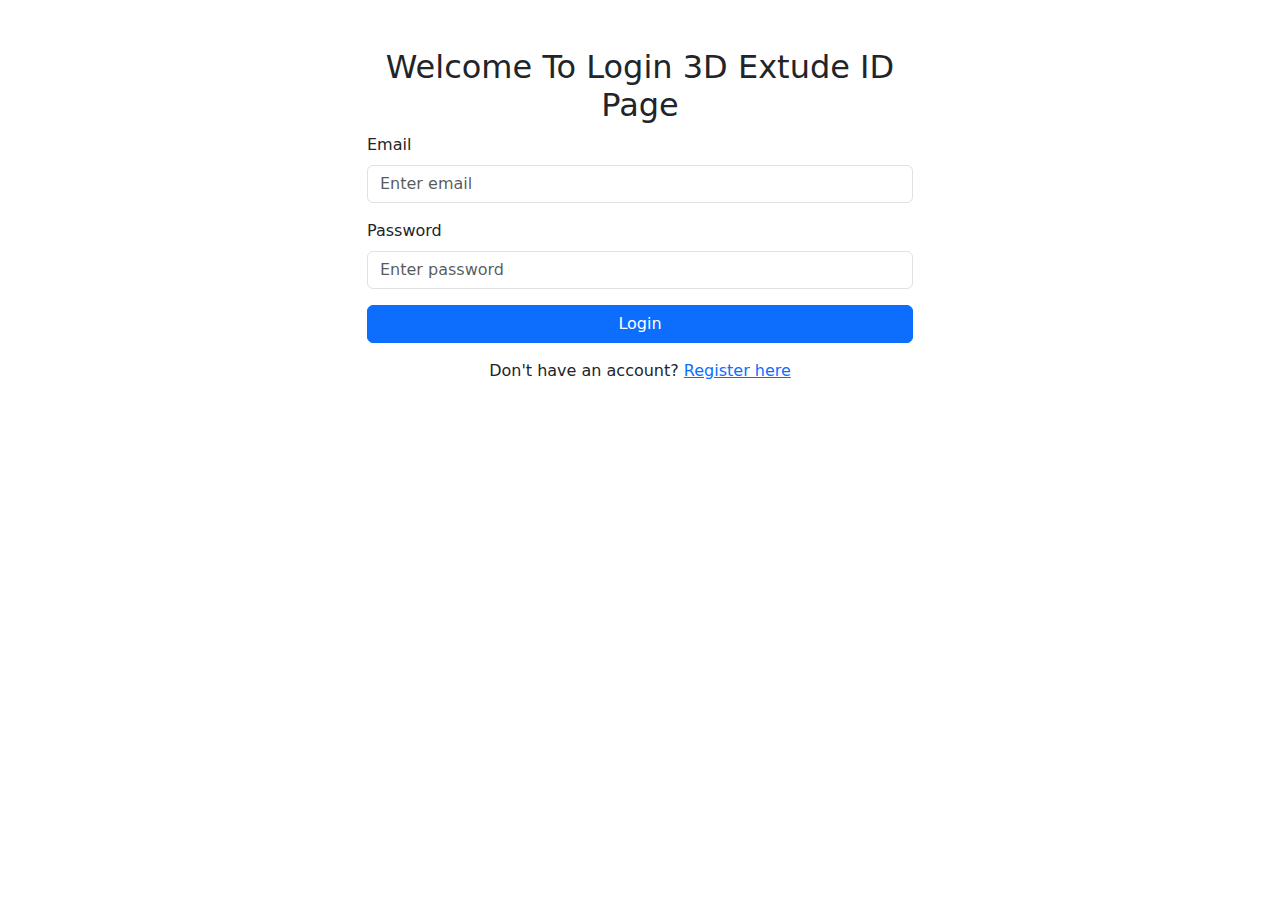
<file: login.html>
<!DOCTYPE html>
<html lang="en">
<head>
  <meta charset="UTF-8">
  <meta name="viewport" content="width=device-width, initial-scale=1.0">
  <title>3D Extrude ID</title>
  <link rel="icon" href="index/images/logo3d.jpg" type="image/x-icon">
  <link href="https://cdn.jsdelivr.net/npm/bootstrap@5.3.0-alpha1/dist/css/bootstrap.min.css" rel="stylesheet">
</head>
<body>
  <div class="container">
    <div class="row justify-content-center mt-5">
      <div class="col-md-6">
        <h2 class="text-center">Welcome To Login 3D Extude ID Page</h2>
        <form action="login.php" method="POST" onsubmit="return confirmLogin()">
            <div class="mb-3">
              <label for="email" class="form-label">Email</label>
              <input type="email" class="form-control" id="email" name="email" placeholder="Enter email" required>
            </div>
            <div class="mb-3">
              <label for="password" class="form-label">Password</label>
              <input type="password" class="form-control" id="password" name="password" placeholder="Enter password" required>
            </div>
            <button type="submit" class="btn btn-primary w-100">Login</button>
          </form>
        <div class="text-center mt-3">
          <p>Don't have an account? <a href="register.html">Register here</a></p>
        </div>
      </div>
    </div>
  </div>
  <script>
    function confirmLogin() {
      return confirm("Apakah Anda yakin ingin login?");
    }
  </script>
  
</body>
</html>
</file>
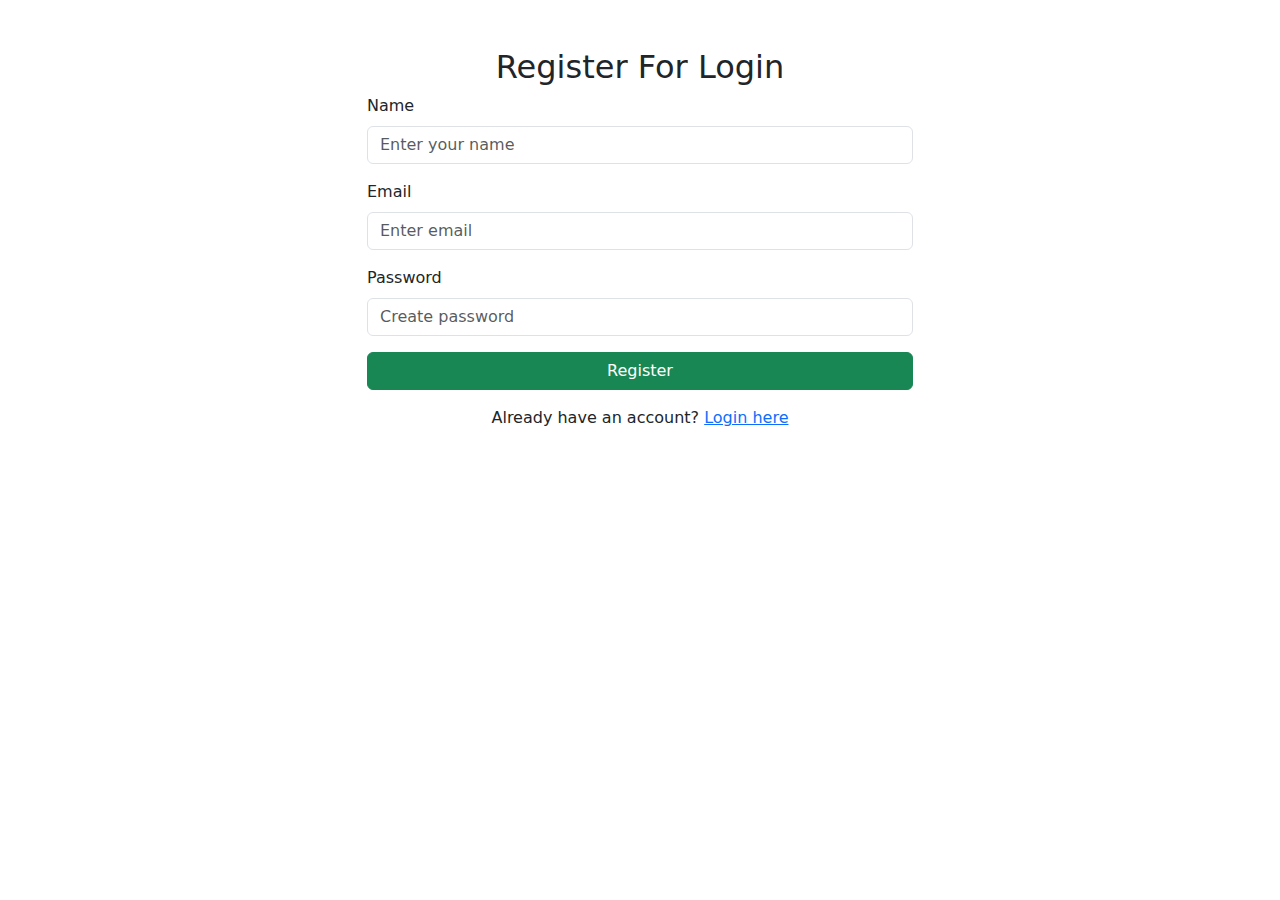
<file: register.html>
<!DOCTYPE html>
<html lang="en">
<head>
  <meta charset="UTF-8">
  <meta name="viewport" content="width=device-width, initial-scale=1.0">
  <title>3D Extrude ID</title>
  <link rel="icon" href="index/images/logo3d.jpg" type="image/x-icon">
  <link href="https://cdn.jsdelivr.net/npm/bootstrap@5.3.0-alpha1/dist/css/bootstrap.min.css" rel="stylesheet">  
</head>
<body>
  <div class="container">
    <div class="row justify-content-center mt-5">
      <div class="col-md-6">
        <h2 class="text-center">Register For Login</h2>
        <form action="register.php" method="POST" onsubmit="return confirmRegistration()">
            <div class="mb-3">
              <label for="name" class="form-label">Name</label>
              <input type="text" class="form-control" id="name" name="name" placeholder="Enter your name" required>
            </div>
            <div class="mb-3">
              <label for="email" class="form-label">Email</label>
              <input type="email" class="form-control" id="email" name="email" placeholder="Enter email" required>
            </div>
            <div class="mb-3">
              <label for="password" class="form-label">Password</label>
              <input type="password" class="form-control" id="password" name="password" placeholder="Create password" required>
            </div>
            <button type="submit" class="btn btn-success w-100">Register</button>
          </form>
        <div class="text-center mt-3">
          <p>Already have an account? <a href="login.html">Login here</a></p>
        </div>
      </div>
    </div>
  </div>
  <script>
    function confirmRegistration() {
      return confirm("Apakah Anda yakin data sudah benar?");
    }
  </script>
</body>
</html>
</file>
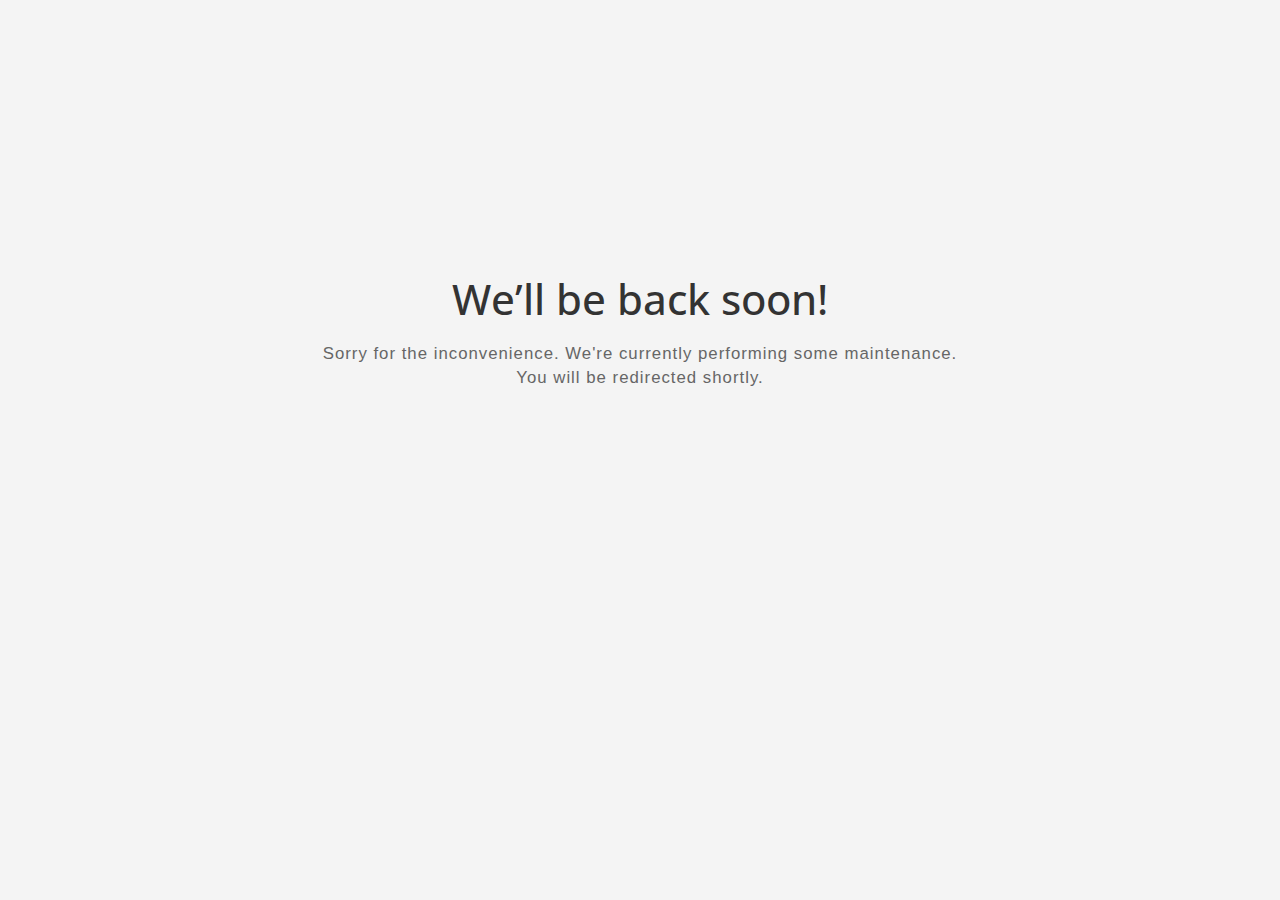
<file: Index/post-single.html>
<!DOCTYPE html>
<html lang="en">
<head>
    <meta charset="utf-8">
    <meta http-equiv="X-UA-Compatible" content="IE=edge">
    <meta name="viewport" content="width=device-width, initial-scale=1">
    <title>Maintenance Mode</title>
    <link href="bootstrap/css/bootstrap.min.css" rel="stylesheet">
    <link href="css/style.css" rel="stylesheet" type="text/css">
    <style>
        body {
            background-color: #f4f4f4;
            color: #333;
            text-align: center;
            padding-top: 20%;
            font-family: Arial, sans-serif;
        }
        h1 {
            font-size: 3em;
            margin-bottom: 20px;
        }
        p {
            font-size: 1.2em;
            color: #666;
        }
        .maintenance-icon {
            font-size: 5em;
            color: #ffa500;
            margin-bottom: 20px;
        }
    </style>
</head>
<body>
    <div>
        <div class="maintenance-icon">
            <i class="ion-alert-circled"></i>
        </div>
        <h1>We’ll be back soon!</h1>
        <p>Sorry for the inconvenience. We're currently performing some maintenance. <br>
           You will be redirected shortly.</p>
    </div>

    <!-- Script untuk redirect -->
    <script>
        // Redirect ke halaman index.html setelah 5 detik (5000 ms)
        setTimeout(function() {
            window.location.href = "index.html";
        }, 5000);
    </script>
</body>
</html>
</file>
<file: Index/css/style.css>
/* 
	Bonativo by TEMPLATE STOCK
	templatestock.co @templatestock
	Released for free under the Creative Commons Attribution 3.0 license (templated.co/license)
*/

@import url('https://fonts.googleapis.com/css?family=Open+Sans:400,700,600,400italic');

::selection{
    color: #CDDC39;
}

body{
    background: white;
    font-family: 'Open Sans', sans-serif;
    font-weight: 400;
    color: #505050;
    -webkit-font-smoothing: antialiased;
    -webkit-text-size-adjust: 100%;
    font-size: 14px;
}
/***basics****/
a,a:hover, a:focus, i{
    text-decoration: none;
    outline: 0;
    transition: all 0.3s ease-in-out;
    -webkit-transition: all 0.3s ease-in-out;
    -moz-transition: all 0.3s ease-in-out;
    -o-transition: all 0.3s ease-in-out;
    -ms-transition: all 0.3s ease-in-out;
}
p{
    font-weight: 300;
    font-size: 13px;
    letter-spacing: 1px;
    color:#444444;
    line-height: 24px;
}
.section-padding{
    padding-top: 100px;
    padding-bottom: 40px
}
.divided30{
    width:100%;
    height: 30px;
}
.padding-bottom30{
    padding-bottom: 30px;
}
.margin-bottom30{
    margin-bottom: 30px;
}
h1,h2,h3,h4,h5,h6{
    margin-top: 0px;
    font-family: 'Open Sans', sans-serif;
}
.colored-text{
    color: #03a9f4;
}

.alo{
  font-family: 'Open Sans', sans-serif;
  display: inline-block;
  text-transform: uppercase;
  margin-right: 5px;
}
.section-title{
    position: relative;
    padding-top: 20px;
    padding-bottom: 20px;
    margin-bottom: 60px;
}
.section-title h1{
    text-transform: uppercase;
    font-weight: 300;
    margin: 0px;
    font-size: 40px;
    margin-bottom: 0px;
    letter-spacing: 1px;
}
.border-line{
    width:40px;
    height: 1px;
    margin-top: 20px;
    display: block;
    text-align: center;
    background-color:  #03a9f4;
    margin-left: auto;
    margin-right: auto;
}
.subtitle-caption{
    font-weight: 400;
    margin-top: 20px;
    font-size: 14px;
    margin-bottom: 0;
    line-height: 25px;
    text-transform: capitalize;
}
.center-title{
    margin-bottom: 40px;
    text-align: center;
    text-transform: capitalize;
    font-weight: 300;
    letter-spacing: 2px;
}
.no-padding{
    padding: 0px;
}
/****navbar css****/
@media(min-width:768px){
    nav.before-color{
        background-color: rgba(255,255,255,0);
        padding: 15px 0;
    }
    nav.after-color{
        background-color: rgba(255,255,255,.95);
        padding: 0px 0;
        box-shadow: 0px 1px 5px rgba(0,0,0,0.302);
        -webkit-box-shadow: 0px 1px 5px rgba(0,0,0,0.302);
    }
    nav.before-color.navbar-default .navbar-brand{
    color:#fff;
    font-size: 35px;
    font-weight: 400;
}
    nav.after-color.navbar-default .navbar-brand{
    color:#000;
    font-size: 35px;
    font-weight: 400;
}
    nav.before-color .navbar-nav>li>a{
        color:#fff;
    }
    
    nav.after-color .navbar-nav>li>a{
        color:#333;
    }
    .nav>li>a {
        position: relative;
        display: block;
        padding: 15px 11px;

    }
    nav.before-color .nav>li{
        border-left: 1px solid transparent;    
    }
    nav.after-color .nav>li{
        border-left: 1px solid rgba(0,0,0,0.1);    
    }
}
.navbar-default {
    background-color: rgba(255,255,255,.95);
    border:0px;
    margin: 0px;
    width:100%;
    left: 0;
    right: 0;
    padding: 5px 0;
    z-index: 9999;
    transition: all 0.3s ease-in-out;
    -webkit-transition: all 0.3s ease-in-out;
    -moz-transition: all 0.3s ease-in-out;
    -o-transition: all 0.3s ease-in-out;
    -ms-transition: all 0.3s ease-in-out;
}
.navbar-default .navbar-nav>li>a {
    color: #333;
    font-weight: 700;
    font-size: 12px;
    text-transform: uppercase;
    font-family: 'Open Sans', sans-serif;
    letter-spacing: 1px;
}
.navbar-default .navbar-nav>li>a:hover{
        color: #03a9f4;
    }
.navbar-default .navbar-nav>.active>a, .navbar-default .navbar-nav>.active>a:focus, .navbar-default .navbar-nav>.active>a:hover {
    color:  #03a9f4;
    background-color: transparent;
}
.navbar-default .navbar-nav>.open>a, .navbar-default .navbar-nav>.open>a:focus, .navbar-default .navbar-nav>.open>a:hover {
  color:  #03a9f4;
  background-color: transparent;
}

.navbar-default .navbar-brand{
    color:#000;
    font-size: 35px;
    font-weight: 400;
}
.navbar-default .navbar-nav>li:hover .dropdown-menu{
    display: block;
}
/*********

BUTTONS

*********/


.btn{
    text-transform: uppercase;
    font-weight: 400;
    font-size: 14px;
    letter-spacing: 2px;
    border-radius: 25px;
    font-family: 'Open Sans', sans-serif;
    -webkit-transition: all .3s ease;
    -moz-transition: all .3s ease;
    transition: all .3s ease;
}
.btn:focus{
    outline: 0;
}
.btn-white{
    color:#fff;
    padding: 0px;
    border: 1px solid #fff;
    padding: 10px 20px;
    background-color: transparent;
}
.btn-white:hover{
    color: #03a9f4;
    border-color: #fff;
    background-color: #fff;
}
.btn-border-black{
    border: 1px solid #333;
    color:#333;
    padding: 10px 25px;
    background-color: transparent;
}
.btn-border-black:hover{
    color:#fff;
    border-color:#333;
    background-color:#333;
}
.btn-border-theme{
    border: 1px solid  #03a9f4;
    color: #03a9f4;
    padding: 10px 25px;
    background-color: transparent;
}
.btn-border-theme:hover{
    color:#fff;
    border-color: #03a9f4;
    background-color:  #03a9f4;
}
.btn-radius{
    padding: 13px 40px;
    border-radius: 30px;
    -webkit-border-radius: 30px;
}
/***********

SLIDER REVOLUTION CSS

**************/

.slider-title{
    color:#fff;
    font-weight: 100;
    text-transform: uppercase;
    font-size:70px;
    letter-spacing:2px;
    font-family: 'Open Sans', sans-serif;
}
.slider-title span{
    font-weight: 700;
}
.slider-caption{
    color:#f8f8f8;
    font-size: 16px;
    font-weight: 300;
    font-family: 'Open Sans', sans-serif;
}
.slider-button a.btn-white{
    color:#000;
    background-color: #fff;
}
.slider-button a.btn-white:hover{
    color:#fff;
    background-color: transparent;
}
/********

services icons css

********/
.feature-icon-wrap {
    position: relative;
    padding-bottom: 40px;
    margin: 0px;
}
.feature-icon-wrap .left-side-icon{
    float: left;

}
.feature-icon-wrap .left-side-icon .front-icon{
    font-size:3em;
    color: #03a9f4;
}
.back-icon {
    z-index: -1;
    color: #F0F0F0;
    position: absolute;
    padding-left: 40px;
    left: 0;
    top: 0;
    width: 100px;
    height: 100px;
    line-height: 100px;
    font-size: 100px;
}
.feature-icon-wrap .features-text-right{
    padding-left: 40px;
    overflow: hidden;
}
.features-text-right h3{
    text-transform: uppercase;
    font-weight: 700;
    font-size: 18px;
    letter-spacing: 1px;
}
.services-icons .left-side-icon i{
    width:70px;
    height: 70px;
    line-height: 70px;
    display: inline-block;
    text-align: center;
    border-radius: 50%;
    -webkit-border-radius: 50%;
    border: 1px solid  #03a9f4;
}
/************

TEAM CSS

*************/
.team{
    padding-top: 50px;
    padding-bottom:20px;
    background-color: #e6e6e6;
}

.team-box{
    text-align: center;
    padding: 0px;
    background-color: #f5f5f5;
    border-radius: 4px;
    -webkit-border-radius: 4px;
    position: relative;
}
.team-box img{
    width:100%;
}
.team-desc h4{
    margin-bottom: 0px;
    text-transform: uppercase;
    font-weight: 400;
    margin-top: 15px;

}
.team-desc em{
    display: block;
    margin-bottom: 15px;
    margin-top: 5px;
}
.team-box .social{
    position: absolute;
    left: 0;
    bottom: 0;
    width:100%;
    padding: 10px 5px;
    background-color: rgba(255,255,255,0.8);
    margin: 0;
}
.social li a{
    font-size: 20px;

    text-align: center;
    display: block;
    color:#fff;
}
.social li a i{
    display: block;
    color:#333;
}
.social li a:hover i{
    color: #03a9f4

}


/******fun facts*****/
.funfacts{
    background: url(../images/123.jpg);
    background-position: 50% 0;
    background-size: cover;
    background-repeat: no-repeat;
    background-attachment: fixed;
    width: 100%;
    height: auto;
    overflow-x: hidden;
    overflow-y: hidden;
    vertical-align: middle;
    z-index: 1;
    display: block;
    position: relative;
    padding-top: 100px;
    padding-bottom: 70px;
}
.fact-box{
    padding: 25px 30px;
    background-color: rgba(255,255,255,0.8);
}
.fact-box h2{
    color: #03a9f4;
    font-size: 45px;
}
.fact-box h5{
    color:#000;
    font-weight: 300;
}
.testimonials{
    background: url(../images/bg1-3.jpg);
    background-position: 50% 0;
    background-size: cover;
    background-repeat: no-repeat;
    background-attachment: fixed;
    width: 100%;
    height: auto;
    overflow-x: hidden;
    overflow-y: hidden;
    vertical-align: middle;
    z-index: 1;
    display: block;
    position: relative;
    padding-top: 100px;
    padding-bottom: 100px;
}
.testimonials .testislider .slide-items img{
    width:80px ;
    height: auto;
    display: block;
    margin-left: auto;
    margin-right: auto;
    border-radius: 50%;
    -webkit-border-radius: 50%;
    margin-bottom: 20px;
}
.testimonials .flex-direction-nav a:before {
    font-family: "Ionicons";
    font-size: 40px;
    display: inline-block;
    content: '\f3d5';
}
.testimonials .flex-direction-nav a.flex-next:before {
    content: '\f3d6';
}
.testimonials .flexslider{
    margin:0px;
}
.testimonials .flex-direction-nav a {
    text-decoration: none;
    display: block;
    width: 40px;
    height: 40px;
    line-height: 40px;
    margin: -20px 0 0;
    position: absolute;
    top: 50%;
    z-index: 10;
    overflow: hidden;
    opacity: 0;
    cursor: pointer;
    color: rgba(255,255,255,1);
    text-shadow: none;
    -webkit-transition: all .3s ease;
    -moz-transition: all .3s ease;
    transition: all .3s ease;
    text-align: center;
}
.slide-items{
    padding: 50px 40px;

}
.slide-items p{
    color:#fff;
}
.slide-items h5{
    margin-bottom: 0px;
    color: #03a9f4;
}
.testimonials .flexslider{
    background: rgba(0,0,0,0);
    border: 0px;
    box-shadow: none;
    -webkit-box-shadow: none;
}


/****work****/

#work{
    background-color: #f7f7f8;
}
.portfolio-thumb {
    margin-bottom: 30px;
}
.imgoverlay {
    position: relative;
    overflow: hidden;
    display: block;
    max-width: 100%
}

.imgoverlay img {
    -webkit-transition: all .4s ease;
    -moz-transition: all .4s ease;
    -o-transition: all .4s ease;
    -ms-transition: all .4s ease;
    transition: all .4s ease
}

.imgoverlay:hover img {
    transform: scale(1.07);
    -ms-transform: scale(1.07);
    -webkit-transform: scale(1.07)
}

.imgoverlay .overlay {
    width: 100%;
    height: 100%;
    position: absolute;
    top: 0;
    left: 0;
    z-index: 0;
    opacity: 0;
    filter: alpha(opacity=0);
    -ms-filter: "alpha(Opacity=0)";
    -webkit-transition: opacity .3s ease;
    -moz-transition: opacity .3s ease;
    -o-transition: opacity .3s ease;
    -ms-transition: opacity .3s ease;
    transition: opacity .3s ease
}

.imgoverlay:hover .overlay {
    opacity: 1;
    filter: alpha(opacity=100);
    -ms-filter: "alpha(Opacity=100)"
}

.imgoverlay .overlaycolor {
    width: 100%;
    height: 100%;
    background: #000;
    position: absolute;
    top: 0;
    left: 0;
    z-index: 0;
    opacity: .8;
    filter: alpha(opacity=80);
    -ms-filter: "alpha(Opacity=80)"
}

.imgoverlay .overlayinfo {
    width: 100%;
    text-align: center;
    display: block;
    position: absolute;
    top: 45%;
    left: 0;
    -webkit-transition: top .3s ease;
    -moz-transition: top .3s ease;
    -o-transition: top .3s ease;
    -ms-transition: top .3s ease;
    transition: top .3s ease;
}

.imgoverlay:hover .overlayinfo {
    top: 50%
}

.portfolio-thumb a{
    color:#fff;
    text-decoration: none;
}
.portfolio-thumb .work-description {
    text-align: center;
    padding: 20px 0;
}
.portfolio-thumb .work-description a{
    color:#333;
    text-transform: uppercase;
    font-size: 15px;
}
.overlayinfo h6 {
    font-size: 13px;
    text-transform: uppercase;
    letter-spacing: .1em
}


/*****news****/
.news-wrapper{
    padding: 0px;
}
.news-wrapper .news-inner{
    display: block;
    padding: 70px 20px;
    position: relative;
}
.news-wrapper .row{
    margin: 0px;
}
.news-inner .date{
    color: #03a9f4;
    font-weight: 400;
    font-style: italic;
}
.news-inner .title{
    color:#777;
       -webkit-transition: all .3s ease;
    -moz-transition: all .3s ease;
    -o-transition: all .3s ease;
    -ms-transition: all .3s ease;
    transition: all .3s ease;
    letter-spacing: 0;
}
.news-inner p{
    margin-top: 15px;
    margin-bottom: 0px;
}
.news-inner:hover .title{
    letter-spacing: 3px;
}
.post-overlay{
      position: absolute;
  width: 100%;
  height: 100%;
  top: 0px;
  background: rgba(255,255,255,0.8);
  z-index: 1;
  left: 0;
}
.post-preview-content{
    z-index: 2;
    position: relative;
}
.post-option{
    margin-bottom: 0px;
    margin-top: 15px;
}
.post-option a{
    margin-right: 5px;
    display: inline-block;
    color:#999;
}
.post-option a:hover{
    color: #03a9f4;
}
/****

cta

******/
.cta{
    padding-bottom: 40px;
}
.cta h1{
    text-transform: uppercase;
    font-weight: 700;
    color:#000;
    margin-bottom:30px;
}
.cta-bg{
    background-color:  #03a9f4;
    padding-top: 40px;
}
.cta-bg h1{
    color:#fff;
}
/***contact****/
#contact{
      background: url(../images/bg-12.jpg);
    background-position: 50% 0;
    background-size: cover;
    background-repeat: no-repeat;
    background-attachment: fixed;
    width: 100%;
    height: auto;
    overflow-x: hidden;
    overflow-y: hidden;
    vertical-align: middle;
    z-index: 1;
    display: block;
    position: relative;
}
.contact-details i{
    font-size: 50px;
    color:#fff;
}
.contact-details h4{
    margin: 20px 0;
    color:#fff;
    font-weight: 300;
    font-style: italic;
}
.contact-form {
    background-color: rgba(0,0,0,0.3);
    padding: 30px;
    margin: 30px 0;
}
.contact-form .form-control{
    min-height: 45px;
    border: 0px;
    box-shadow: none;
    -webkit-box-shadow: none;
    border: 1px solid #fff;
    border-radius: 0px;
    background-color: transparent;
    color:#fff;
    -webkit-border-radius: 0px;
}
.contact-form h3{
    margin-bottom: 20px;
    font-weight: 700;
    color:#fff;
    text-transform: uppercase;
}
.help-block{
    margin: 0px;
}
.help-block ul{
    list-style: none;
    padding: 0;
    margin: 0;
}
.help-block ul li{
    color:#fff;
    padding: 0px 10px;
    background-color:  #03a9f4;
    font-size: 12px;
}
.footer{
    padding: 50px 0;
    background-color:  #03a9f4;
}
.footer .alo{
    display: block;
    color:#fff;
    font-size: 35px;
}
.footer .social{
    margin: 30px 0;
}
.footer .social li a i{
    color:#f5f5f5;
    display: block;
}
.footer .social li a:hover i{
    opacity:0.6;
}
.footer .copyright{
   display: block;
   color: rgba(255,255,255,0.7);
   font-size: 12px;
}

/****pricing****/
.price-box{
      background: #f9f9f9;
}
.price-box .header h3 {
  padding: 12px 10px;
  margin-bottom: 0;
  position: relative;
  text-transform: uppercase;
  overflow: hidden;
  background: #474747;
    color: #fff;
      border-radius: 2px 2px 0 0;
}
.price-box .header .price {
  background: #ebebeb;
    padding: 15px 10px;
}
.header .price h2 {
  color: #4D4D4D;
    margin-bottom: 3px;
  font-weight: bold;
}
.header .price span{
    font-size: 13px;
}
.price-box ul li{
    padding: 13px 0;
      border-bottom: 1px solid #ebebeb;
}
 .price-footer {
  padding: 20px;
}
.header.active h3{
    color:#fff;
    background-color:  #03a9f4;
}
/******inner pages******/
.page-title{
    background-color: #2B8694;
    padding-top: 250px;
}
.page-title h3{
      color: #fff;
  margin: 0px;
  font-weight: 300;
  text-transform: uppercase;
  letter-spacing: 2px;
}
.page-title .border-line{
    background-color: #fff;
}
.news-content p{
    color:#999;
    font-size: 14px;
    
}
.pager li>a, .pager li>span{
    color: #03a9f4;
}
</file>
<file: Index/icons/css/simple-line-icons.css>
@font-face {
	font-family: 'Simple-Line-Icons';
	src:url('../fonts/Simple-Line-Icons.eot');
	src:url('../fonts/Simple-Line-Icons.eot?#iefix') format('embedded-opentype'),
		url('../fonts/Simple-Line-Icons.woff') format('woff'),
		url('../fonts/Simple-Line-Icons.ttf') format('truetype'),
		url('../fonts/Simple-Line-Icons.svg#Simple-Line-Icons') format('svg');
	font-weight: normal;
	font-style: normal;
}

/* Use the following CSS code if you want to use data attributes for inserting your icons */
[data-icon]:before {
	font-family: 'Simple-Line-Icons';
	content: attr(data-icon);
	speak: none;
	font-weight: normal;
	font-variant: normal;
	text-transform: none;
	line-height: 1;
	-webkit-font-smoothing: antialiased;
	-moz-osx-font-smoothing: grayscale;
}

/* Use the following CSS code if you want to have a class per icon */
/*
Instead of a list of all class selectors,
you can use the generic selector below, but it's slower:
[class*="icon-"] {
*/
.icon-user-female, .icon-user-follow, .icon-user-following, .icon-user-unfollow, .icon-trophy, .icon-screen-smartphone, .icon-screen-desktop, .icon-plane, .icon-notebook, .icon-moustache, .icon-mouse, .icon-magnet, .icon-energy, .icon-emoticon-smile, .icon-disc, .icon-cursor-move, .icon-crop, .icon-credit-card, .icon-chemistry, .icon-user, .icon-speedometer, .icon-social-youtube, .icon-social-twitter, .icon-social-tumblr, .icon-social-facebook, .icon-social-dropbox, .icon-social-dribbble, .icon-shield, .icon-screen-tablet, .icon-magic-wand, .icon-hourglass, .icon-graduation, .icon-ghost, .icon-game-controller, .icon-fire, .icon-eyeglasses, .icon-envelope-open, .icon-envelope-letter, .icon-bell, .icon-badge, .icon-anchor, .icon-wallet, .icon-vector, .icon-speech, .icon-puzzle, .icon-printer, .icon-present, .icon-playlist, .icon-pin, .icon-picture, .icon-map, .icon-layers, .icon-handbag, .icon-globe-alt, .icon-globe, .icon-frame, .icon-folder-alt, .icon-film, .icon-feed, .icon-earphones-alt, .icon-earphones, .icon-drop, .icon-drawer, .icon-docs, .icon-directions, .icon-direction, .icon-diamond, .icon-cup, .icon-compass, .icon-call-out, .icon-call-in, .icon-call-end, .icon-calculator, .icon-bubbles, .icon-briefcase, .icon-book-open, .icon-basket-loaded, .icon-basket, .icon-bag, .icon-action-undo, .icon-action-redo, .icon-wrench, .icon-umbrella, .icon-trash, .icon-tag, .icon-support, .icon-size-fullscreen, .icon-size-actual, .icon-shuffle, .icon-share-alt, .icon-share, .icon-rocket, .icon-question, .icon-pie-chart, .icon-pencil, .icon-note, .icon-music-tone-alt, .icon-music-tone, .icon-microphone, .icon-loop, .icon-logout, .icon-login, .icon-list, .icon-like, .icon-home, .icon-grid, .icon-graph, .icon-equalizer, .icon-dislike, .icon-cursor, .icon-control-start, .icon-control-rewind, .icon-control-play, .icon-control-pause, .icon-control-forward, .icon-control-end, .icon-calendar, .icon-bulb, .icon-bar-chart, .icon-arrow-up, .icon-arrow-right, .icon-arrow-left, .icon-arrow-down, .icon-ban, .icon-bubble, .icon-camcorder, .icon-camera, .icon-check, .icon-clock, .icon-close, .icon-cloud-download, .icon-cloud-upload, .icon-doc, .icon-envelope, .icon-eye, .icon-flag, .icon-folder, .icon-heart, .icon-info, .icon-key, .icon-link, .icon-lock, .icon-lock-open, .icon-magnifier, .icon-magnifier-add, .icon-magnifier-remove, .icon-paper-clip, .icon-paper-plane, .icon-plus, .icon-pointer, .icon-power, .icon-refresh, .icon-reload, .icon-settings, .icon-star, .icon-symbol-female, .icon-symbol-male, .icon-target, .icon-volume-1, .icon-volume-2, .icon-volume-off, .icon-users {
	font-family: 'Simple-Line-Icons';
	speak: none;
	font-style: normal;
	font-weight: normal;
	font-variant: normal;
	text-transform: none;
	line-height: 1;
	-webkit-font-smoothing: antialiased;
}
.icon-user-female:before {
	content: "\e000";
}
.icon-user-follow:before {
	content: "\e002";
}
.icon-user-following:before {
	content: "\e003";
}
.icon-user-unfollow:before {
	content: "\e004";
}
.icon-trophy:before {
	content: "\e006";
}
.icon-screen-smartphone:before {
	content: "\e010";
}
.icon-screen-desktop:before {
	content: "\e011";
}
.icon-plane:before {
	content: "\e012";
}
.icon-notebook:before {
	content: "\e013";
}
.icon-moustache:before {
	content: "\e014";
}
.icon-mouse:before {
	content: "\e015";
}
.icon-magnet:before {
	content: "\e016";
}
.icon-energy:before {
	content: "\e020";
}
.icon-emoticon-smile:before {
	content: "\e021";
}
.icon-disc:before {
	content: "\e022";
}
.icon-cursor-move:before {
	content: "\e023";
}
.icon-crop:before {
	content: "\e024";
}
.icon-credit-card:before {
	content: "\e025";
}
.icon-chemistry:before {
	content: "\e026";
}
.icon-user:before {
	content: "\e005";
}
.icon-speedometer:before {
	content: "\e007";
}
.icon-social-youtube:before {
	content: "\e008";
}
.icon-social-twitter:before {
	content: "\e009";
}
.icon-social-tumblr:before {
	content: "\e00a";
}
.icon-social-facebook:before {
	content: "\e00b";
}
.icon-social-dropbox:before {
	content: "\e00c";
}
.icon-social-dribbble:before {
	content: "\e00d";
}
.icon-shield:before {
	content: "\e00e";
}
.icon-screen-tablet:before {
	content: "\e00f";
}
.icon-magic-wand:before {
	content: "\e017";
}
.icon-hourglass:before {
	content: "\e018";
}
.icon-graduation:before {
	content: "\e019";
}
.icon-ghost:before {
	content: "\e01a";
}
.icon-game-controller:before {
	content: "\e01b";
}
.icon-fire:before {
	content: "\e01c";
}
.icon-eyeglasses:before {
	content: "\e01d";
}
.icon-envelope-open:before {
	content: "\e01e";
}
.icon-envelope-letter:before {
	content: "\e01f";
}
.icon-bell:before {
	content: "\e027";
}
.icon-badge:before {
	content: "\e028";
}
.icon-anchor:before {
	content: "\e029";
}
.icon-wallet:before {
	content: "\e02a";
}
.icon-vector:before {
	content: "\e02b";
}
.icon-speech:before {
	content: "\e02c";
}
.icon-puzzle:before {
	content: "\e02d";
}
.icon-printer:before {
	content: "\e02e";
}
.icon-present:before {
	content: "\e02f";
}
.icon-playlist:before {
	content: "\e030";
}
.icon-pin:before {
	content: "\e031";
}
.icon-picture:before {
	content: "\e032";
}
.icon-map:before {
	content: "\e033";
}
.icon-layers:before {
	content: "\e034";
}
.icon-handbag:before {
	content: "\e035";
}
.icon-globe-alt:before {
	content: "\e036";
}
.icon-globe:before {
	content: "\e037";
}
.icon-frame:before {
	content: "\e038";
}
.icon-folder-alt:before {
	content: "\e039";
}
.icon-film:before {
	content: "\e03a";
}
.icon-feed:before {
	content: "\e03b";
}
.icon-earphones-alt:before {
	content: "\e03c";
}
.icon-earphones:before {
	content: "\e03d";
}
.icon-drop:before {
	content: "\e03e";
}
.icon-drawer:before {
	content: "\e03f";
}
.icon-docs:before {
	content: "\e040";
}
.icon-directions:before {
	content: "\e041";
}
.icon-direction:before {
	content: "\e042";
}
.icon-diamond:before {
	content: "\e043";
}
.icon-cup:before {
	content: "\e044";
}
.icon-compass:before {
	content: "\e045";
}
.icon-call-out:before {
	content: "\e046";
}
.icon-call-in:before {
	content: "\e047";
}
.icon-call-end:before {
	content: "\e048";
}
.icon-calculator:before {
	content: "\e049";
}
.icon-bubbles:before {
	content: "\e04a";
}
.icon-briefcase:before {
	content: "\e04b";
}
.icon-book-open:before {
	content: "\e04c";
}
.icon-basket-loaded:before {
	content: "\e04d";
}
.icon-basket:before {
	content: "\e04e";
}
.icon-bag:before {
	content: "\e04f";
}
.icon-action-undo:before {
	content: "\e050";
}
.icon-action-redo:before {
	content: "\e051";
}
.icon-wrench:before {
	content: "\e052";
}
.icon-umbrella:before {
	content: "\e053";
}
.icon-trash:before {
	content: "\e054";
}
.icon-tag:before {
	content: "\e055";
}
.icon-support:before {
	content: "\e056";
}
.icon-size-fullscreen:before {
	content: "\e057";
}
.icon-size-actual:before {
	content: "\e058";
}
.icon-shuffle:before {
	content: "\e059";
}
.icon-share-alt:before {
	content: "\e05a";
}
.icon-share:before {
	content: "\e05b";
}
.icon-rocket:before {
	content: "\e05c";
}
.icon-question:before {
	content: "\e05d";
}
.icon-pie-chart:before {
	content: "\e05e";
}
.icon-pencil:before {
	content: "\e05f";
}
.icon-note:before {
	content: "\e060";
}
.icon-music-tone-alt:before {
	content: "\e061";
}
.icon-music-tone:before {
	content: "\e062";
}
.icon-microphone:before {
	content: "\e063";
}
.icon-loop:before {
	content: "\e064";
}
.icon-logout:before {
	content: "\e065";
}
.icon-login:before {
	content: "\e066";
}
.icon-list:before {
	content: "\e067";
}
.icon-like:before {
	content: "\e068";
}
.icon-home:before {
	content: "\e069";
}
.icon-grid:before {
	content: "\e06a";
}
.icon-graph:before {
	content: "\e06b";
}
.icon-equalizer:before {
	content: "\e06c";
}
.icon-dislike:before {
	content: "\e06d";
}
.icon-cursor:before {
	content: "\e06e";
}
.icon-control-start:before {
	content: "\e06f";
}
.icon-control-rewind:before {
	content: "\e070";
}
.icon-control-play:before {
	content: "\e071";
}
.icon-control-pause:before {
	content: "\e072";
}
.icon-control-forward:before {
	content: "\e073";
}
.icon-control-end:before {
	content: "\e074";
}
.icon-calendar:before {
	content: "\e075";
}
.icon-bulb:before {
	content: "\e076";
}
.icon-bar-chart:before {
	content: "\e077";
}
.icon-arrow-up:before {
	content: "\e078";
}
.icon-arrow-right:before {
	content: "\e079";
}
.icon-arrow-left:before {
	content: "\e07a";
}
.icon-arrow-down:before {
	content: "\e07b";
}
.icon-ban:before {
	content: "\e07c";
}
.icon-bubble:before {
	content: "\e07d";
}
.icon-camcorder:before {
	content: "\e07e";
}
.icon-camera:before {
	content: "\e07f";
}
.icon-check:before {
	content: "\e080";
}
.icon-clock:before {
	content: "\e081";
}
.icon-close:before {
	content: "\e082";
}
.icon-cloud-download:before {
	content: "\e083";
}
.icon-cloud-upload:before {
	content: "\e084";
}
.icon-doc:before {
	content: "\e085";
}
.icon-envelope:before {
	content: "\e086";
}
.icon-eye:before {
	content: "\e087";
}
.icon-flag:before {
	content: "\e088";
}
.icon-folder:before {
	content: "\e089";
}
.icon-heart:before {
	content: "\e08a";
}
.icon-info:before {
	content: "\e08b";
}
.icon-key:before {
	content: "\e08c";
}
.icon-link:before {
	content: "\e08d";
}
.icon-lock:before {
	content: "\e08e";
}
.icon-lock-open:before {
	content: "\e08f";
}
.icon-magnifier:before {
	content: "\e090";
}
.icon-magnifier-add:before {
	content: "\e091";
}
.icon-magnifier-remove:before {
	content: "\e092";
}
.icon-paper-clip:before {
	content: "\e093";
}
.icon-paper-plane:before {
	content: "\e094";
}
.icon-plus:before {
	content: "\e095";
}
.icon-pointer:before {
	content: "\e096";
}
.icon-power:before {
	content: "\e097";
}
.icon-refresh:before {
	content: "\e098";
}
.icon-reload:before {
	content: "\e099";
}
.icon-settings:before {
	content: "\e09a";
}
.icon-star:before {
	content: "\e09b";
}
.icon-symbol-female:before {
	content: "\e09c";
}
.icon-symbol-male:before {
	content: "\e09d";
}
.icon-target:before {
	content: "\e09e";
}
.icon-volume-1:before {
	content: "\e09f";
}
.icon-volume-2:before {
	content: "\e0a0";
}
.icon-volume-off:before {
	content: "\e0a1";
}
.icon-users:before {
	content: "\e001";
}
</file>
<file: Index/rs-plugin/css/settings.css>
/*-----------------------------------------------------------------------------

	-	Revolution Slider 4.1 Captions -

		Screen Stylesheet

version:   	1.4.5
date:      	27/11/13
author:		themepunch
email:     	info@themepunch.com
website:   	http://www.themepunch.com
-----------------------------------------------------------------------------*/



/*************************
	-	CAPTIONS	-
**************************/

.tp-static-layers	{	position:absolute; z-index:505; top:0px;left:0px}

.tp-hide-revslider,.tp-caption.tp-hidden-caption	{	visibility:hidden !important; display:none !important}


.tp-caption { z-index:1; white-space:nowrap}

.tp-caption-demo .tp-caption	{	position:relative !important; display:inline-block; margin-bottom:10px; margin-right:20px !important}


.tp-caption.whitedivider3px {

	color: #000000;
	text-shadow: none;
	background-color: rgb(255, 255, 255);
	background-color: rgba(255, 255, 255, 1);
	text-decoration: none;
	min-width: 408px;
	min-height: 3px;
	background-position: initial initial;
	background-repeat: initial initial;
	border-width: 0px;
	border-color: #000000;
	border-style: none;
}


.tp-caption.finewide_large_white {
color:#ffffff;
text-shadow:none;
font-size:60px;
line-height:60px;
font-weight:300;
font-family:"Open Sans", sans-serif;
background-color:transparent;
text-decoration:none;
text-transform:uppercase;
letter-spacing:8px;
border-width:0px;
border-color:rgb(0, 0, 0);
border-style:none;
}

.tp-caption.whitedivider3px {
color:#000000;
text-shadow:none;
background-color:rgb(255, 255, 255);
background-color:rgba(255, 255, 255, 1);
text-decoration:none;
font-size:0px;
line-height:0;
min-width:468px;
min-height:3px;
border-width:0px;
border-color:rgb(0, 0, 0);
border-style:none;
}

.tp-caption.finewide_medium_white {
color:#ffffff;
text-shadow:none;
font-size:37px;
line-height:37px;
font-weight:300;
font-family:"Open Sans", sans-serif;
background-color:transparent;
text-decoration:none;
text-transform:uppercase;
letter-spacing:5px;
border-width:0px;
border-color:rgb(0, 0, 0);
border-style:none;
}

.tp-caption.boldwide_small_white {
font-size:25px;
line-height:25px;
font-weight:800;
font-family:"Open Sans", sans-serif;
color:rgb(255, 255, 255);
text-decoration:none;
background-color:transparent;
text-shadow:none;
text-transform:uppercase;
letter-spacing:5px;
border-width:0px;
border-color:rgb(0, 0, 0);
border-style:none;
}

.tp-caption.whitedivider3px_vertical {
color:#000000;
text-shadow:none;
background-color:rgb(255, 255, 255);
background-color:rgba(255, 255, 255, 1);
text-decoration:none;
font-size:0px;
line-height:0;
min-width:3px;
min-height:130px;
border-width:0px;
border-color:rgb(0, 0, 0);
border-style:none;
}

.tp-caption.finewide_small_white {
color:#ffffff;
text-shadow:none;
font-size:25px;
line-height:25px;
font-weight:300;
font-family:"Open Sans", sans-serif;
background-color:transparent;
text-decoration:none;
text-transform:uppercase;
letter-spacing:5px;
border-width:0px;
border-color:rgb(0, 0, 0);
border-style:none;
}

.tp-caption.finewide_verysmall_white_mw {
font-size:13px;
line-height:25px;
font-weight:400;
font-family:"Open Sans", sans-serif;
color:#ffffff;
text-decoration:none;
background-color:transparent;
text-shadow:none;
text-transform:uppercase;
letter-spacing:5px;
max-width:470px;
white-space:normal !important;
border-width:0px;
border-color:rgb(0, 0, 0);
border-style:none;
}

.tp-caption.lightgrey_divider {
text-decoration:none;
background-color:rgb(235, 235, 235);
background-color:rgba(235, 235, 235, 1);
width:370px;
height:3px;
background-position:initial initial;
background-repeat:initial initial;
border-width:0px;
border-color:rgb(34, 34, 34);
border-style:none;
}

.tp-caption.finewide_large_white {
color: #FFF;
text-shadow: none;
font-size: 60px;
line-height: 60px;
font-weight: 300;
font-family: "Open Sans", sans-serif;
background-color: rgba(0, 0, 0, 0);
text-decoration: none;
text-transform: uppercase;
letter-spacing: 8px;
border-width: 0px;
border-color: #000;
border-style: none;
}

.tp-caption.finewide_medium_white {
color: #FFF;
text-shadow: none;
font-size: 34px;
line-height: 34px;
font-weight: 300;
font-family: "Open Sans", sans-serif;
background-color: rgba(0, 0, 0, 0);
text-decoration: none;
text-transform: uppercase;
letter-spacing: 5px;
border-width: 0px;
border-color: #000;
border-style: none;
}

.tp-caption.huge_red {
position:absolute;
color:rgb(223,75,107);
font-weight:400;
font-size:150px;
line-height:130px;
font-family: 'Oswald', sans-serif;
margin:0px;
border-width:0px;
border-style:none;
white-space:nowrap;
background-color:rgb(45,49,54);
padding:0px;
}

.tp-caption.middle_yellow {
position:absolute;
color:rgb(251,213,114);
font-weight:600;
font-size:50px;
line-height:50px;
font-family: 'Roboto', sans-serif;
margin:0px;
border-width:0px;
border-style:none;
white-space:nowrap;
}

.tp-caption.huge_thin_yellow {
	position:absolute;
color:rgb(251,213,114);
font-weight:300;
font-size:90px;
line-height:90px;
font-family: 'Roboto', sans-serif;
margin:0px;
letter-spacing: 20px;
border-width:0px;
border-style:none;
white-space:nowrap;
}

.tp-caption.big_dark {
position:absolute;
color:#333;
font-weight:700;
font-size:70px;
line-height:70px;
font-family:"Open Sans";
margin:0px;
border-width:0px;
border-style:none;
white-space:nowrap;
}

.tp-caption.medium_dark {
position:absolute;
color:#333;
font-weight:300;
font-size:40px;
line-height:40px;
font-family:"Open Sans";
margin:0px;
letter-spacing: 5px;
border-width:0px;
border-style:none;
white-space:nowrap;
}


.tp-caption.medium_grey {
position:absolute;
color:#fff;
text-shadow:0px 2px 5px rgba(0, 0, 0, 0.5);
font-weight:700;
font-size:20px;
line-height:20px;
font-family:Arial;
padding:2px 4px;
margin:0px;
border-width:0px;
border-style:none;
background-color:#888;
white-space:nowrap;
}

.tp-caption.small_text {
position:absolute;
color:#fff;
text-shadow:0px 2px 5px rgba(0, 0, 0, 0.5);
font-weight:700;
font-size:14px;
line-height:20px;
font-family:Arial;
margin:0px;
border-width:0px;
border-style:none;
white-space:nowrap;
}

.tp-caption.medium_text {
position:absolute;
color:#fff;
text-shadow:0px 2px 5px rgba(0, 0, 0, 0.5);
font-weight:700;
font-size:20px;
line-height:20px;
font-family:Arial;
margin:0px;
border-width:0px;
border-style:none;
white-space:nowrap;
}


.tp-caption.large_bold_white_25 {
font-size:55px;
line-height:65px;
font-weight:700;
font-family:"Open Sans";
color:#fff;
text-decoration:none;
background-color:transparent;
text-align:center;
text-shadow:#000 0px 5px 10px;
border-width:0px;
border-color:rgb(255, 255, 255);
border-style:none;
}

.tp-caption.medium_text_shadow {
font-size:25px;
line-height:25px;
font-weight:600;
font-family:"Open Sans";
color:#fff;
text-decoration:none;
background-color:transparent;
text-align:center;
text-shadow:#000 0px 5px 10px;
border-width:0px;
border-color:rgb(255, 255, 255);
border-style:none;
}

.tp-caption.large_text {
position:absolute;
color:#fff;
text-shadow:0px 2px 5px rgba(0, 0, 0, 0.5);
font-weight:700;
font-size:40px;
line-height:40px;
font-family:Arial;
margin:0px;
border-width:0px;
border-style:none;
white-space:nowrap;
}

.tp-caption.medium_bold_grey {
font-size:30px;
line-height:30px;
font-weight:800;
font-family:"Open Sans";
color:rgb(102, 102, 102);
text-decoration:none;
background-color:transparent;
text-shadow:none;
margin:0px;
padding:1px 4px 0px;
border-width:0px;
border-color:rgb(255, 214, 88);
border-style:none;
}

.tp-caption.very_large_text {
position:absolute;
color:#fff;
text-shadow:0px 2px 5px rgba(0, 0, 0, 0.5);
font-weight:700;
font-size:60px;
line-height:60px;
font-family:Arial;
margin:0px;
border-width:0px;
border-style:none;
white-space:nowrap;
letter-spacing:-2px;
}

.tp-caption.very_big_white {
position:absolute;
color:#fff;
text-shadow:none;
font-weight:800;
font-size:60px;
line-height:60px;
font-family:Arial;
margin:0px;
border-width:0px;
border-style:none;
white-space:nowrap;
padding:0px 4px;
padding-top:1px;
background-color:#000;
}

.tp-caption.very_big_black {
position:absolute;
color:#000;
text-shadow:none;
font-weight:700;
font-size:60px;
line-height:60px;
font-family:Arial;
margin:0px;
border-width:0px;
border-style:none;
white-space:nowrap;
padding:0px 4px;
padding-top:1px;
background-color:#fff;
}

.tp-caption.modern_medium_fat {
position:absolute;
color:#000;
text-shadow:none;
font-weight:800;
font-size:24px;
line-height:20px;
font-family:"Open Sans", sans-serif;
margin:0px;
border-width:0px;
border-style:none;
white-space:nowrap;
}

.tp-caption.modern_medium_fat_white {
position:absolute;
color:#fff;
text-shadow:none;
font-weight:800;
font-size:24px;
line-height:20px;
font-family:"Open Sans", sans-serif;
margin:0px;
border-width:0px;
border-style:none;
white-space:nowrap;
}

.tp-caption.modern_medium_light {
position:absolute;
color:#000;
text-shadow:none;
font-weight:300;
font-size:24px;
line-height:20px;
font-family:"Open Sans", sans-serif;
margin:0px;
border-width:0px;
border-style:none;
white-space:nowrap;
}

.tp-caption.modern_big_bluebg {
position:absolute;
color:#fff;
text-shadow:none;
font-weight:800;
font-size:30px;
line-height:36px;
font-family:"Open Sans", sans-serif;
padding:3px 10px;
margin:0px;
border-width:0px;
border-style:none;
background-color:#4e5b6c;
letter-spacing:0;
}

.tp-caption.modern_big_redbg {
position:absolute;
color:#fff;
text-shadow:none;
font-weight:300;
font-size:30px;
line-height:36px;
font-family:"Open Sans", sans-serif;
padding:3px 10px;
padding-top:1px;
margin:0px;
border-width:0px;
border-style:none;
background-color:#de543e;
letter-spacing:0;
}

.tp-caption.modern_small_text_dark {
position:absolute;
color:#555;
text-shadow:none;
font-size:14px;
line-height:22px;
font-family:Arial;
margin:0px;
border-width:0px;
border-style:none;
white-space:nowrap;
}

.tp-caption.boxshadow {
-moz-box-shadow:0px 0px 20px rgba(0, 0, 0, 0.5);
-webkit-box-shadow:0px 0px 20px rgba(0, 0, 0, 0.5);
box-shadow:0px 0px 20px rgba(0, 0, 0, 0.5);
}

.tp-caption.black {
color:#000;
text-shadow:none;
}

.tp-caption.noshadow {
text-shadow:none;
}

.tp-caption a {
color:#ff7302;
text-shadow:none;
-webkit-transition:all 0.2s ease-out;
-moz-transition:all 0.2s ease-out;
-o-transition:all 0.2s ease-out;
-ms-transition:all 0.2s ease-out;
}

.tp-caption a:hover {
color:#ffa902;
}

.tp-caption.thinheadline_dark {
position:absolute;
color:rgba(0,0,0,0.85);
text-shadow:none;
font-weight:300;
font-size:30px;
line-height:30px;
font-family:"Open Sans";
background-color:transparent;
}

.tp-caption.thintext_dark {
position:absolute;
color:rgba(0,0,0,0.85);
text-shadow:none;
font-weight:300;
font-size:16px;
line-height:26px;
font-family:"Open Sans";
background-color:transparent;
}

.tp-caption.medium_bg_red a {
	color: #fff;
    text-decoration: none;
}

.tp-caption.medium_bg_red a:hover {
	color: #fff;
    text-decoration: underline;
}

.tp-caption.smoothcircle {
font-size:30px;
line-height:75px;
font-weight:800;
font-family:"Open Sans";
color:rgb(255, 255, 255);
text-decoration:none;
background-color:rgb(0, 0, 0);
background-color:rgba(0, 0, 0, 0.498039);
padding:50px 25px;
text-align:center;
border-radius:500px 500px 500px 500px;
border-width:0px;
border-color:rgb(0, 0, 0);
border-style:none;
}

.tp-caption.largeblackbg {
font-size:50px;
line-height:70px;
font-weight:300;
font-family:"Open Sans";
color:rgb(255, 255, 255);
text-decoration:none;
background-color:rgb(0, 0, 0);
padding:0px 20px 5px;
text-shadow:none;
border-width:0px;
border-color:rgb(255, 255, 255);
border-style:none;
}

.tp-caption.largepinkbg {
position:absolute;
color:#fff;
text-shadow:none;
font-weight:300;
font-size:50px;
line-height:70px;
font-family:"Open Sans";
background-color:#db4360;
padding:0px 20px;
-webkit-border-radius:0px;
-moz-border-radius:0px;
border-radius:0px;
}

.tp-caption.largewhitebg {
position:absolute;
color:#000;
text-shadow:none;
font-weight:300;
font-size:50px;
line-height:70px;
font-family:"Open Sans";
background-color:#fff;
padding:0px 20px;
-webkit-border-radius:0px;
-moz-border-radius:0px;
border-radius:0px;
}

.tp-caption.largegreenbg {
position:absolute;
color:#fff;
text-shadow:none;
font-weight:300;
font-size:50px;
line-height:70px;
font-family:"Open Sans";
background-color:#67ae73;
padding:0px 20px;
-webkit-border-radius:0px;
-moz-border-radius:0px;
border-radius:0px;
}

.tp-caption.excerpt {
font-size:36px;
line-height:36px;
font-weight:700;
font-family:Arial;
color:#ffffff;
text-decoration:none;
background-color:rgba(0, 0, 0, 1);
text-shadow:none;
margin:0px;
letter-spacing:-1.5px;
padding:1px 4px 0px 4px;
width:150px;
white-space:normal !important;
height:auto;
border-width:0px;
border-color:rgb(255, 255, 255);
border-style:none;
}

.tp-caption.large_bold_grey {
font-size:60px;
line-height:60px;
font-weight:800;
font-family:"Open Sans";
color:rgb(102, 102, 102);
text-decoration:none;
background-color:transparent;
text-shadow:none;
margin:0px;
padding:1px 4px 0px;
border-width:0px;
border-color:rgb(255, 214, 88);
border-style:none;
}

.tp-caption.medium_thin_grey {
font-size:34px;
line-height:30px;
font-weight:300;
font-family:"Open Sans";
color:rgb(102, 102, 102);
text-decoration:none;
background-color:transparent;
padding:1px 4px 0px;
text-shadow:none;
margin:0px;
border-width:0px;
border-color:rgb(255, 214, 88);
border-style:none;
}

.tp-caption.small_thin_grey {
font-size:18px;
line-height:26px;
font-weight:300;
font-family:"Open Sans";
color:rgb(117, 117, 117);
text-decoration:none;
background-color:transparent;
padding:1px 4px 0px;
text-shadow:none;
margin:0px;
border-width:0px;
border-color:rgb(255, 214, 88);
border-style:none;
}

.tp-caption.lightgrey_divider {
text-decoration:none;
background-color:rgba(235, 235, 235, 1);
width:370px;
height:3px;
background-position:initial initial;
background-repeat:initial initial;
border-width:0px;
border-color:rgb(34, 34, 34);
border-style:none;
}

.tp-caption.large_bold_darkblue {
font-size:58px;
line-height:60px;
font-weight:800;
font-family:"Open Sans";
color:rgb(52, 73, 94);
text-decoration:none;
background-color:transparent;
border-width:0px;
border-color:rgb(255, 214, 88);
border-style:none;
}

.tp-caption.medium_bg_darkblue {
font-size:20px;
line-height:20px;
font-weight:800;
font-family:"Open Sans";
color:rgb(255, 255, 255);
text-decoration:none;
background-color:rgb(52, 73, 94);
padding:10px;
border-width:0px;
border-color:rgb(255, 214, 88);
border-style:none;
}

.tp-caption.medium_bold_red {
font-size:24px;
line-height:30px;
font-weight:800;
font-family:"Open Sans";
color:rgb(227, 58, 12);
text-decoration:none;
background-color:transparent;
padding:0px;
border-width:0px;
border-color:rgb(255, 214, 88);
border-style:none;
}

.tp-caption.medium_light_red {
font-size:21px;
line-height:26px;
font-weight:300;
font-family:"Open Sans";
color:rgb(227, 58, 12);
text-decoration:none;
background-color:transparent;
padding:0px;
border-width:0px;
border-color:rgb(255, 214, 88);
border-style:none;
}

.tp-caption.medium_bg_red {
font-size:20px;
line-height:20px;
font-weight:800;
font-family:"Open Sans";
color:rgb(255, 255, 255);
text-decoration:none;
background-color:rgb(227, 58, 12);
padding:10px;
border-width:0px;
border-color:rgb(255, 214, 88);
border-style:none;
}

.tp-caption.medium_bold_orange {
font-size:24px;
line-height:30px;
font-weight:800;
font-family:"Open Sans";
color:rgb(243, 156, 18);
text-decoration:none;
background-color:transparent;
border-width:0px;
border-color:rgb(255, 214, 88);
border-style:none;
}

.tp-caption.medium_bg_orange {
font-size:20px;
line-height:20px;
font-weight:800;
font-family:"Open Sans";
color:rgb(255, 255, 255);
text-decoration:none;
background-color:rgb(243, 156, 18);
padding:10px;
border-width:0px;
border-color:rgb(255, 214, 88);
border-style:none;
}

.tp-caption.grassfloor {
text-decoration:none;
background-color:rgba(160, 179, 151, 1);
width:4000px;
height:150px;
border-width:0px;
border-color:rgb(34, 34, 34);
border-style:none;
}

.tp-caption.large_bold_white {
font-size:58px;
line-height:60px;
font-weight:800;
font-family:"Open Sans";
color:rgb(255, 255, 255);
text-decoration:none;
background-color:transparent;
border-width:0px;
border-color:rgb(255, 214, 88);
border-style:none;
}

.tp-caption.medium_light_white {
font-size:30px;
line-height:36px;
font-weight:300;
font-family:"Open Sans";
color:rgb(255, 255, 255);
text-decoration:none;
background-color:transparent;
padding:0px;
border-width:0px;
border-color:rgb(255, 214, 88);
border-style:none;
}

.tp-caption.mediumlarge_light_white {
font-size:34px;
line-height:40px;
font-weight:300;
font-family:"Open Sans";
color:rgb(255, 255, 255);
text-decoration:none;
background-color:transparent;
padding:0px;
border-width:0px;
border-color:rgb(255, 214, 88);
border-style:none;
}

.tp-caption.mediumlarge_light_white_center {
font-size:34px;
line-height:40px;
font-weight:300;
font-family:"Open Sans";
color:#ffffff;
text-decoration:none;
background-color:transparent;
padding:0px 0px 0px 0px;
text-align:center;
border-width:0px;
border-color:rgb(255, 214, 88);
border-style:none;
}

.tp-caption.medium_bg_asbestos {
font-size:20px;
line-height:20px;
font-weight:800;
font-family:"Open Sans";
color:rgb(255, 255, 255);
text-decoration:none;
background-color:rgb(127, 140, 141);
padding:10px;
border-width:0px;
border-color:rgb(255, 214, 88);
border-style:none;
}

.tp-caption.medium_light_black {
font-size:30px;
line-height:36px;
font-weight:300;
font-family:"Open Sans";
color:rgb(0, 0, 0);
text-decoration:none;
background-color:transparent;
padding:0px;
border-width:0px;
border-color:rgb(255, 214, 88);
border-style:none;
}

.tp-caption.large_bold_black {
font-size:58px;
line-height:60px;
font-weight:800;
font-family:"Open Sans";
color:rgb(0, 0, 0);
text-decoration:none;
background-color:transparent;
border-width:0px;
border-color:rgb(255, 214, 88);
border-style:none;
}

.tp-caption.mediumlarge_light_darkblue {
font-size:34px;
line-height:40px;
font-weight:300;
font-family:"Open Sans";
color:rgb(52, 73, 94);
text-decoration:none;
background-color:transparent;
padding:0px;
border-width:0px;
border-color:rgb(255, 214, 88);
border-style:none;
}

.tp-caption.small_light_white {
font-size:17px;
line-height:28px;
font-weight:300;
font-family:"Open Sans";
color:rgb(255, 255, 255);
text-decoration:none;
background-color:transparent;
padding:0px;
border-width:0px;
border-color:rgb(255, 214, 88);
border-style:none;
}

.tp-caption.roundedimage {
border-width:0px;
border-color:rgb(34, 34, 34);
border-style:none;
}

.tp-caption.large_bg_black {
font-size:40px;
line-height:40px;
font-weight:800;
font-family:"Open Sans";
color:rgb(255, 255, 255);
text-decoration:none;
background-color:rgb(0, 0, 0);
padding:10px 20px 15px;
border-width:0px;
border-color:rgb(255, 214, 88);
border-style:none;
}

.tp-caption.mediumwhitebg {
font-size:30px;
line-height:30px;
font-weight:300;
font-family:"Open Sans";
color:rgb(0, 0, 0);
text-decoration:none;
background-color:rgb(255, 255, 255);
padding:5px 15px 10px;
text-shadow:none;
border-width:0px;
border-color:rgb(0, 0, 0);
border-style:none;
}

.tp-caption.medium_bg_orange_new1 {
font-size:20px;
line-height:20px;
font-weight:800;
font-family:"Open Sans";
color:rgb(255, 255, 255);
text-decoration:none;
background-color:rgb(243, 156, 18);
padding:10px;
border-width:0px;
border-color:rgb(255, 214, 88);
border-style:none;
}



.tp-caption.boxshadow{
		-moz-box-shadow: 0px 0px 20px rgba(0, 0, 0, 0.5);
		-webkit-box-shadow: 0px 0px 20px rgba(0, 0, 0, 0.5);
		box-shadow: 0px 0px 20px rgba(0, 0, 0, 0.5);
	}

.tp-caption.black{
		color: #000;
		text-shadow: none;
		font-weight: 300;
		font-size: 19px;
		line-height: 19px;
		font-family: 'Open Sans', sans;
	}

.tp-caption.noshadow {
		text-shadow: none;
	}


.tp_inner_padding	{	box-sizing:border-box;
						-webkit-box-sizing:border-box;
						-moz-box-sizing:border-box;
						max-height:none !important;	}


/*.tp-caption			{	transform:none !important}*/


/*********************************
	-	SPECIAL TP CAPTIONS -
**********************************/
.tp-caption .frontcorner		{
										width: 0;
										height: 0;
										border-left: 40px solid transparent;
										border-right: 0px solid transparent;
										border-top: 40px solid #00A8FF;
										position: absolute;left:-40px;top:0px;
									}

.tp-caption .backcorner		{
										width: 0;
										height: 0;
										border-left: 0px solid transparent;
										border-right: 40px solid transparent;
										border-bottom: 40px solid #00A8FF;
										position: absolute;right:0px;top:0px;
									}

.tp-caption .frontcornertop		{
										width: 0;
										height: 0;
										border-left: 40px solid transparent;
										border-right: 0px solid transparent;
										border-bottom: 40px solid #00A8FF;
										position: absolute;left:-40px;top:0px;
									}

.tp-caption .backcornertop		{
										width: 0;
										height: 0;
										border-left: 0px solid transparent;
										border-right: 40px solid transparent;
										border-top: 40px solid #00A8FF;
										position: absolute;right:0px;top:0px;
									}


/***********************************************
	-	SPECIAL ALTERNATIVE IMAGE SETTINGS	-
***********************************************/

img.tp-slider-alternative-image	{	width:100%; height:auto;}

/******************************
	-	BUTTONS	-
*******************************/

.tp-simpleresponsive .button				{	padding:6px 13px 5px; border-radius: 3px; -moz-border-radius: 3px; -webkit-border-radius: 3px; height:30px;
												cursor:pointer;
												color:#fff !important; text-shadow:0px 1px 1px rgba(0, 0, 0, 0.6) !important; font-size:15px; line-height:45px !important;
												background:url(../images/gradient/g30.png) repeat-x top; font-family: arial, sans-serif; font-weight: bold; letter-spacing: -1px;
											}

.tp-simpleresponsive  .button.big			{	color:#fff; text-shadow:0px 1px 1px rgba(0, 0, 0, 0.6); font-weight:bold; padding:9px 20px; font-size:19px;  line-height:57px !important; background:url(../images/gradient/g40.png) repeat-x top}


.tp-simpleresponsive  .purchase:hover,
.tp-simpleresponsive  .button:hover,
.tp-simpleresponsive  .button.big:hover		{	background-position:bottom, 15px 11px}



	@media only screen and (min-width: 768px) and (max-width: 959px) {

	 }



	@media only screen and (min-width: 480px) and (max-width: 767px) {
		.tp-simpleresponsive  .button	{	padding:4px 8px 3px; line-height:25px !important; font-size:11px !important;font-weight:normal;	}
		.tp-simpleresponsive  a.button { -webkit-transition: none; -moz-transition: none; -o-transition: none; -ms-transition: none;	 }


	}

    @media only screen and (min-width: 0px) and (max-width: 479px) {
		.tp-simpleresponsive  .button	{	padding:2px 5px 2px; line-height:20px !important; font-size:10px !important}
		.tp-simpleresponsive  a.button { -webkit-transition: none; -moz-transition: none; -o-transition: none; -ms-transition: none;	 }
	}





/*	BUTTON COLORS	*/



.tp-simpleresponsive  .button.green, .tp-simpleresponsive  .button:hover.green,
.tp-simpleresponsive  .purchase.green, .tp-simpleresponsive  .purchase:hover.green			{ background-color:#21a117; -webkit-box-shadow:  0px 3px 0px 0px #104d0b;        -moz-box-shadow:   0px 3px 0px 0px #104d0b;        box-shadow:   0px 3px 0px 0px #104d0b;  }


.tp-simpleresponsive  .button.blue, .tp-simpleresponsive  .button:hover.blue,
.tp-simpleresponsive  .purchase.blue, .tp-simpleresponsive  .purchase:hover.blue			{ background-color:#1d78cb; -webkit-box-shadow:  0px 3px 0px 0px #0f3e68;        -moz-box-shadow:   0px 3px 0px 0px #0f3e68;        box-shadow:   0px 3px 0px 0px #0f3e68}


.tp-simpleresponsive  .button.red, .tp-simpleresponsive  .button:hover.red,
.tp-simpleresponsive  .purchase.red, .tp-simpleresponsive  .purchase:hover.red				{ background-color:#cb1d1d; -webkit-box-shadow:  0px 3px 0px 0px #7c1212;        -moz-box-shadow:   0px 3px 0px 0px #7c1212;        box-shadow:   0px 3px 0px 0px #7c1212}

.tp-simpleresponsive  .button.orange, .tp-simpleresponsive  .button:hover.orange,
.tp-simpleresponsive  .purchase.orange, .tp-simpleresponsive  .purchase:hover.orange		{ background-color:#ff7700; -webkit-box-shadow:  0px 3px 0px 0px #a34c00;        -moz-box-shadow:   0px 3px 0px 0px #a34c00;        box-shadow:   0px 3px 0px 0px #a34c00}

.tp-simpleresponsive  .button.darkgrey, .tp-simpleresponsive  .button.grey,
.tp-simpleresponsive  .button:hover.darkgrey, .tp-simpleresponsive  .button:hover.grey,
.tp-simpleresponsive  .purchase.darkgrey, .tp-simpleresponsive  .purchase:hover.darkgrey	{ background-color:#555; -webkit-box-shadow:  0px 3px 0px 0px #222;        -moz-box-shadow:   0px 3px 0px 0px #222;        box-shadow:   0px 3px 0px 0px #222}

.tp-simpleresponsive  .button.lightgrey, .tp-simpleresponsive  .button:hover.lightgrey,
.tp-simpleresponsive  .purchase.lightgrey, .tp-simpleresponsive  .purchase:hover.lightgrey	{ background-color:#888; -webkit-box-shadow:  0px 3px 0px 0px #555;        -moz-box-shadow:   0px 3px 0px 0px #555;        box-shadow:   0px 3px 0px 0px #555}



/****************************************************************

	-	SET THE ANIMATION EVEN MORE SMOOTHER ON ANDROID   -

******************************************************************/

/*.tp-simpleresponsive				{	-webkit-perspective: 1500px;
										-moz-perspective: 1500px;
										-o-perspective: 1500px;
										-ms-perspective: 1500px;
										perspective: 1500px;
									}*/




/**********************************************
	-	FULLSCREEN AND FULLWIDHT CONTAINERS	-
**********************************************/

.fullscreen-container {
		width:100%;
		position:relative;
		padding:0;
}



.fullwidthbanner-container{
	width:100%;
	position:relative;
	padding:0;
	overflow:hidden;
}

.fullwidthbanner-container .fullwidthbanner{
	width:100%;
	position:relative;
}



/************************************************
	  - SOME CAPTION MODIFICATION AT START  -
*************************************************/
.tp-simpleresponsive .caption,
.tp-simpleresponsive .tp-caption {
	/*-ms-filter: "progid:DXImageTransform.Microsoft.Alpha(Opacity=0)";		-moz-opacity: 0;	-khtml-opacity: 0;	opacity: 0; */
	position:absolute;visibility: hidden;
	-webkit-font-smoothing: antialiased !important;
}


.tp-simpleresponsive img	{	max-width:none}



/******************************
	-	IE8 HACKS	-
*******************************/
.noFilterClass {
	filter:none !important;
}


/******************************
	-	SHADOWS		-
******************************/
.tp-bannershadow  {
		position:absolute;

		margin-left:auto;
		margin-right:auto;
		-moz-user-select: none;
        -khtml-user-select: none;
        -webkit-user-select: none;
        -o-user-select: none;
	}

.tp-bannershadow.tp-shadow1 {	background:url(../assets/shadow1.png) no-repeat; background-size:100% 100%; width:890px; height:60px; bottom:-60px}
.tp-bannershadow.tp-shadow2 {	background:url(../assets/shadow2.png) no-repeat; background-size:100% 100%; width:890px; height:60px;bottom:-60px}
.tp-bannershadow.tp-shadow3 {	background:url(../assets/shadow3.png) no-repeat; background-size:100% 100%; width:890px; height:60px;bottom:-60px}


/********************************
	-	FULLSCREEN VIDEO	-
*********************************/
.caption.fullscreenvideo {	left:0px; top:0px; position:absolute;width:100%;height:100%}
.caption.fullscreenvideo iframe,
.caption.fullscreenvideo video	{ width:100% !important; height:100% !important; display: none}

.tp-caption.fullscreenvideo	{	left:0px; top:0px; position:absolute;width:100%;height:100%}


.tp-caption.fullscreenvideo iframe,
.tp-caption.fullscreenvideo iframe video	{ width:100% !important; height:100% !important; display: none}


.fullcoveredvideo video,
.fullscreenvideo video					{	background: #000}

.fullcoveredvideo .tp-poster		{	background-position: center center;background-size: cover;width:100%;height:100%;top:0px;left:0px}

.html5vid.videoisplaying .tp-poster	{	display: none}

.tp-video-play-button		{	background:#000;
								background:rgba(0,0,0,0.3);
								padding:5px;
								border-radius:5px;-moz-border-radius:5px;-webkit-border-radius:5px;
								position: absolute;
								top: 50%;
								left: 50%;
								font-size: 40px;
								color: #FFF;
								z-index: 3;
								margin-top: -27px;
								margin-left: -28px;
								text-align: center;
								cursor: pointer;
							}

.html5vid .tp-revstop		{	width:15px;height:20px; border-left:5px solid #fff; border-right:5px solid #fff; position:relative;margin:10px 20px; box-sizing:border-box;-moz-box-sizing:border-box;-webkit-box-sizing:border-box}
.html5vid .tp-revstop	{	display:none}
.html5vid.videoisplaying .revicon-right-dir	{	display:none}
.html5vid.videoisplaying .tp-revstop	{	display:block}

.html5vid.videoisplaying .tp-video-play-button	{	display:none}
.html5vid:hover .tp-video-play-button { display:block}

.fullcoveredvideo .tp-video-play-button	{	display:none !important}

.tp-video-controls {
	position: absolute;
	bottom: 0;
	left: 0;
	right: 0;
	padding: 5px;
	opacity: 0;
	-webkit-transition: opacity .3s;
	-moz-transition: opacity .3s;
	-o-transition: opacity .3s;
	-ms-transition: opacity .3s;
	transition: opacity .3s;
	background-image: linear-gradient(bottom, rgb(0,0,0) 13%, rgb(50,50,50) 100%);
	background-image: -o-linear-gradient(bottom, rgb(0,0,0) 13%, rgb(50,50,50) 100%);
	background-image: -moz-linear-gradient(bottom, rgb(0,0,0) 13%, rgb(50,50,50) 100%);
	background-image: -webkit-linear-gradient(bottom, rgb(0,0,0) 13%, rgb(50,50,50) 100%);
	background-image: -ms-linear-gradient(bottom, rgb(0,0,0) 13%, rgb(50,50,50) 100%);

	background-image: -webkit-gradient(
		linear,
		left bottom,
		left top,
		color-stop(0.13, rgb(0,0,0)),
		color-stop(1, rgb(50,50,50))
	);
	
	display:table;max-width:100%; overflow:hidden;box-sizing:border-box;-moz-box-sizing:border-box;-webkit-box-sizing:border-box;
}

.tp-caption:hover .tp-video-controls {
	opacity: .9;
}

.tp-video-button {
	background: rgba(0,0,0,.5);
	border: 0;
	color: #EEE;
	-webkit-border-radius: 3px;
	-moz-border-radius: 3px;
	-o-border-radius: 3px;
	border-radius: 3px;
	cursor:pointer;
	line-height:12px;
	font-size:12px;
	color:#fff;
	padding:0px;
	margin:0px;
	outline: none;
	}
.tp-video-button:hover {
	cursor: pointer;
}


.tp-video-button-wrap,
.tp-video-seek-bar-wrap,
.tp-video-vol-bar-wrap 	{ padding:0px 5px;display:table-cell; }

.tp-video-seek-bar-wrap	{	width:80%}
.tp-video-vol-bar-wrap	{	width:20%}

.tp-volume-bar,
.tp-seek-bar		{	width:100%; cursor: pointer;  outline:none; line-height:12px;margin:0; padding:0;}


/********************************
	-	FULLSCREEN VIDEO ENDS	-
*********************************/


/********************************
	-	DOTTED OVERLAYS	-
*********************************/
.tp-dottedoverlay						{	background-repeat:repeat;width:100%;height:100%;position:absolute;top:0px;left:0px;z-index:4}
.tp-dottedoverlay.twoxtwo				{	background:url(../assets/gridtile.png)}
.tp-dottedoverlay.twoxtwowhite			{	background:url(../assets/gridtile_white.png)}
.tp-dottedoverlay.threexthree			{	background:url(../assets/gridtile_3x3.png)}
.tp-dottedoverlay.threexthreewhite		{	background:url(../assets/gridtile_3x3_white.png)}
/********************************
	-	DOTTED OVERLAYS ENDS	-
*********************************/


/************************
	-	NAVIGATION	-
*************************/

/** BULLETS **/

.tpclear		{	clear:both}


.tp-bullets									{	z-index:1000; position:absolute;
												-ms-filter: "progid:DXImageTransform.Microsoft.Alpha(Opacity=100)";
												-moz-opacity: 1;
												-khtml-opacity: 1;
												opacity: 1;
												-webkit-transition: opacity 0.2s ease-out; -moz-transition: opacity 0.2s ease-out; -o-transition: opacity 0.2s ease-out; -ms-transition: opacity 0.2s ease-out;-webkit-transform: translateZ(5px);
											}
.tp-bullets.hidebullets					{
												-ms-filter: "progid:DXImageTransform.Microsoft.Alpha(Opacity=0)";
												-moz-opacity: 0;
												-khtml-opacity: 0;
												opacity: 0;
											}


.tp-bullets.simplebullets.navbar						{ 	border:1px solid #666; border-bottom:1px solid #444; background:url(../assets/boxed_bgtile.png); height:40px; padding:0px 10px; -webkit-border-radius: 5px; -moz-border-radius: 5px; border-radius: 5px }

.tp-bullets.simplebullets.navbar-old					{ 	 background:url(../assets/navigdots_bgtile.png); height:35px; padding:0px 10px; -webkit-border-radius: 5px; -moz-border-radius: 5px; border-radius: 5px }


.tp-bullets.simplebullets.round .bullet					{	cursor:pointer; position:relative;	background:url(../assets/bullet.png) no-Repeat top left;	width:20px;	height:20px;  margin-right:0px; float:left; margin-top:0px; margin-left:3px}
.tp-bullets.simplebullets.round .bullet.last			{	margin-right:3px}

.tp-bullets.simplebullets.round-old .bullet				{	cursor:pointer; position:relative;	background:url(../assets/bullets.png) no-Repeat bottom left;	width:23px;	height:23px;  margin-right:0px; float:left; margin-top:0px}
.tp-bullets.simplebullets.round-old .bullet.last		{	margin-right:0px}


/**	SQUARE BULLETS **/
.tp-bullets.simplebullets.square .bullet				{	cursor:pointer; position:relative;	background:url(../assets/bullets2.png) no-Repeat bottom left;	width:19px;	height:19px;  margin-right:0px; float:left; margin-top:0px}
.tp-bullets.simplebullets.square .bullet.last			{	margin-right:0px}


/**	SQUARE BULLETS **/
.tp-bullets.simplebullets.square-old .bullet			{	cursor:pointer; position:relative;	background:url(../assets/bullets2.png) no-Repeat bottom left;	width:19px;	height:19px;  margin-right:0px; float:left; margin-top:0px}
.tp-bullets.simplebullets.square-old .bullet.last		{	margin-right:0px}


/** navbar NAVIGATION VERSION **/
.tp-bullets.simplebullets.navbar .bullet			{	cursor:pointer; position:relative;	background:url(../assets/bullet_boxed.png) no-Repeat top left;	width:18px;	height:19px;   margin-right:5px; float:left; margin-top:0px}

.tp-bullets.simplebullets.navbar .bullet.first		{	margin-left:0px !important}
.tp-bullets.simplebullets.navbar .bullet.last		{	margin-right:0px !important}



/** navbar NAVIGATION VERSION **/
.tp-bullets.simplebullets.navbar-old .bullet			{	cursor:pointer; position:relative;	background:url(../assets/navigdots.png) no-Repeat bottom left;	width:15px;	height:15px;  margin-left:5px !important; margin-right:5px !important;float:left; margin-top:10px}
.tp-bullets.simplebullets.navbar-old .bullet.first		{	margin-left:0px !important}
.tp-bullets.simplebullets.navbar-old .bullet.last		{	margin-right:0px !important}


.tp-bullets.simplebullets .bullet:hover,
.tp-bullets.simplebullets .bullet.selected				{	background-position:top left}

.tp-bullets.simplebullets.round .bullet:hover,
.tp-bullets.simplebullets.round .bullet.selected,
.tp-bullets.simplebullets.navbar .bullet:hover,
.tp-bullets.simplebullets.navbar .bullet.selected		{	background-position:bottom left}



/*************************************
	-	TP ARROWS 	-
**************************************/
.tparrows												{	-ms-filter: "progid:DXImageTransform.Microsoft.Alpha(Opacity=100)";
															-moz-opacity: 1;
															-khtml-opacity: 1;
															opacity: 1;
															-webkit-transition: opacity 0.2s ease-out; -moz-transition: opacity 0.2s ease-out; -o-transition: opacity 0.2s ease-out; -ms-transition: opacity 0.2s ease-out;
															-webkit-transform: translateZ(5000px);
															-webkit-transform-style: flat;
															-webkit-backface-visibility: hidden;
															z-index:600;
															position: relative;

														}
.tparrows.hidearrows									{
															-ms-filter: "progid:DXImageTransform.Microsoft.Alpha(Opacity=0)";
															-moz-opacity: 0;
															-khtml-opacity: 0;
															opacity: 0;
														}
.tp-leftarrow											{	z-index:100;cursor:pointer; position:relative;	background:url(../assets/large_left.png) no-Repeat top left;	width:40px;	height:40px;   }
.tp-rightarrow											{	z-index:100;cursor:pointer; position:relative;	background:url(../assets/large_right.png) no-Repeat top left;	width:40px;	height:40px;   }


.tp-leftarrow.round										{	z-index:100;cursor:pointer; position:relative;	background:url(../assets/small_left.png) no-Repeat top left;	width:19px;	height:14px;  margin-right:0px; float:left; margin-top:0px;	}
.tp-rightarrow.round									{	z-index:100;cursor:pointer; position:relative;	background:url(../assets/small_right.png) no-Repeat top left;	width:19px;	height:14px;  margin-right:0px; float:left;	margin-top:0px}


.tp-leftarrow.round-old									{	z-index:100;cursor:pointer; position:relative;	background:url(../assets/arrow_left.png) no-Repeat top left;	width:26px;	height:26px;  margin-right:0px; float:left; margin-top:0px;	}
.tp-rightarrow.round-old								{	z-index:100;cursor:pointer; position:relative;	background:url(../assets/arrow_right.png) no-Repeat top left;	width:26px;	height:26px;  margin-right:0px; float:left;	margin-top:0px}


.tp-leftarrow.navbar									{	z-index:100;cursor:pointer; position:relative;	background:url(../assets/small_left_boxed.png) no-Repeat top left;	width:20px;	height:15px;   float:left;	margin-right:6px; margin-top:12px}
.tp-rightarrow.navbar									{	z-index:100;cursor:pointer; position:relative;	background:url(../assets/small_right_boxed.png) no-Repeat top left;	width:20px;	height:15px;   float:left;	margin-left:6px; margin-top:12px}


.tp-leftarrow.navbar-old								{	z-index:100;cursor:pointer; position:relative;	background:url(../assets/arrowleft.png) no-Repeat top left;		width:9px;	height:16px;   float:left;	margin-right:6px; margin-top:10px}
.tp-rightarrow.navbar-old								{	z-index:100;cursor:pointer; position:relative;	background:url(../assets/arrowright.png) no-Repeat top left;	width:9px;	height:16px;   float:left;	margin-left:6px; margin-top:10px}

.tp-leftarrow.navbar-old.thumbswitharrow				{	margin-right:10px}
.tp-rightarrow.navbar-old.thumbswitharrow				{	margin-left:0px}

.tp-leftarrow.square									{	z-index:100;cursor:pointer; position:relative;	background:url(../assets/arrow_left2.png) no-Repeat top left;	width:12px;	height:17px;   float:left;	margin-right:0px; margin-top:0px}
.tp-rightarrow.square									{	z-index:100;cursor:pointer; position:relative;	background:url(../assets/arrow_right2.png) no-Repeat top left;	width:12px;	height:17px;   float:left;	margin-left:0px; margin-top:0px}


.tp-leftarrow.square-old								{	z-index:100;cursor:pointer; position:relative;	background:url(../assets/arrow_left2.png) no-Repeat top left;	width:12px;	height:17px;   float:left;	margin-right:0px; margin-top:0px}
.tp-rightarrow.square-old								{	z-index:100;cursor:pointer; position:relative;	background:url(../assets/arrow_right2.png) no-Repeat top left;	width:12px;	height:17px;   float:left;	margin-left:0px; margin-top:0px}


.tp-leftarrow.default									{	z-index:100;cursor:pointer; position:relative;	background:url(../assets/large_left.png) no-Repeat 0 0;	width:40px;	height:40px;

														}
.tp-rightarrow.default									{	z-index:100;cursor:pointer; position:relative;	background:url(../assets/large_right.png) no-Repeat 0 0;	width:40px;	height:40px;

														}




.tp-leftarrow:hover,
.tp-rightarrow:hover 									{	background-position:bottom left}






/****************************************************************************************************
	-	TP THUMBS 	-
*****************************************************************************************************

 - tp-thumbs & tp-mask Width is the width of the basic Thumb Container (500px basic settings)

 - .bullet width & height is the dimension of a simple Thumbnail (basic 100px x 50px)

 *****************************************************************************************************/


.tp-bullets.tp-thumbs						{	z-index:1000; position:absolute; padding:3px;background-color:#fff;
												width:500px;height:50px; 			/* THE DIMENSIONS OF THE THUMB CONTAINER */
												margin-top:-50px;
											}


.fullwidthbanner-container .tp-thumbs		{  padding:3px}

.tp-bullets.tp-thumbs .tp-mask				{	width:500px; height:50px;  			/* THE DIMENSIONS OF THE THUMB CONTAINER */
												overflow:hidden; position:relative}


.tp-bullets.tp-thumbs .tp-mask .tp-thumbcontainer	{	width:5000px; position:absolute}

.tp-bullets.tp-thumbs .bullet				{   width:100px; height:50px; 			/* THE DIMENSION OF A SINGLE THUMB */
												cursor:pointer; overflow:hidden;background:none;margin:0;float:left;
												-ms-filter: "progid:DXImageTransform.Microsoft.Alpha(Opacity=50)";
												/*filter: alpha(opacity=50);	*/
												-moz-opacity: 0.5;
												-khtml-opacity: 0.5;
												opacity: 0.5;

												-webkit-transition: all 0.2s ease-out; -moz-transition: all 0.2s ease-out; -o-transition: all 0.2s ease-out; -ms-transition: all 0.2s ease-out;
											}


.tp-bullets.tp-thumbs .bullet:hover,
.tp-bullets.tp-thumbs .bullet.selected		{ 	-ms-filter: "progid:DXImageTransform.Microsoft.Alpha(Opacity=100)";

												-moz-opacity: 1;
												-khtml-opacity: 1;
												opacity: 1;
											}
.tp-thumbs img								{	width:100%}


/************************************
		-	TP BANNER TIMER		-
*************************************/
.tp-bannertimer								{	width:100%; height:10px; background:url(../assets/timer.png);position:absolute; z-index:200;top:0px}
.tp-bannertimer.tp-bottom					{	bottom:0px;height:5px; top:auto}




/***************************************
	-	RESPONSIVE SETTINGS 	-
****************************************/




    @media only screen and (min-width: 0px) and (max-width: 479px) {
				.responsive .tp-bullets	{	display:none}
				.responsive .tparrows	{	display:none}
	}





/*********************************************

	-	BASIC SETTINGS FOR THE BANNER	-

***********************************************/

 .tp-simpleresponsive img {
		-moz-user-select: none;
        -khtml-user-select: none;
        -webkit-user-select: none;
        -o-user-select: none;
}



.tp-simpleresponsive a{	text-decoration:none}

.tp-simpleresponsive ul,
.tp-simpleresponsive ul li,
.tp-simpleresponsive ul li:before {
	list-style:none;
	padding:0 !important;
	margin:0 !important;
	list-style:none !important;
	overflow-x: visible;
	overflow-y: visible;
	background-image:none
}


.tp-simpleresponsive >ul >li{
	list-style:none;
	position:absolute;
	visibility:hidden
}

/*  CAPTION SLIDELINK   **/
.caption.slidelink a div,
.tp-caption.slidelink a div {	width:3000px; height:1500px;  background:url(../assets/coloredbg.png) repeat}

.tp-caption.slidelink a span	{	background:url(../assets/coloredbg.png) repeat}



/*****************************************
	-	NAVIGATION FANCY EXAMPLES	-
*****************************************/

.tparrows .tp-arr-imgholder								{ display: none}
.tparrows .tp-arr-titleholder							{ display: none}



/*****************************************
	-	NAVIGATION FANCY EXAMPLES	-
*****************************************/

/* NAVIGATION PREVIEW 1 */
.tparrows.preview1 							{	width:100px;height:100px;-webkit-transform-style: preserve-3d; -webkit-perspective: 1000; -moz-perspective: 1000; -webkit-backface-visibility: hidden; -moz-backface-visibility: hidden;background: transparent}
.tparrows.preview1:after					{	position:absolute; left:0px;top:0px; font-family: "revicons"; color:#fff; font-size:30px; width:100px;height:100px;text-align: center; background:#fff;background:rgba(0,0,0,0.15);z-index:2;line-height:100px; -webkit-transition: background 0.3s, color 0.3s; -moz-transition: background 0.3s, color 0.3s; transition: background 0.3s, color 0.3s}
.tp-rightarrow.preview1:after				{	content: '\e825';  }
.tp-leftarrow.preview1:after				{	content: '\e824';  }

.tparrows.preview1:hover:after 				{	background:rgba(255,255,255,1); color:#aaa}

.tparrows.preview1 .tp-arr-imgholder 		{	background-size:cover; background-position:center center; display:block;width:100%;height:100%;position:absolute;top:0px;
												-webkit-transition: -webkit-transform 0.3s;
												transition: transform 0.3s;
												-webkit-backface-visibility: hidden;
												backface-visibility: hidden;
											}
.tparrows.preview1 .tp-arr-iwrapper			{	  -webkit-transition: all 0.3s;transition: all 0.3s;
												-ms-filter:"progid:DXImageTransform.Microsoft.Alpha(Opacity=0)";filter: alpha(opacity=0);-moz-opacity: 0.0;-khtml-opacity: 0.0;opacity: 0.0}
.tparrows.preview1:hover .tp-arr-iwrapper	{	  -ms-filter:"progid:DXImageTransform.Microsoft.Alpha(Opacity=100)";filter: alpha(opacity=100);-moz-opacity: 1;-khtml-opacity: 1;opacity: 1}


.tp-rightarrow.preview1 .tp-arr-imgholder	{	right:100%;
												-webkit-transform: rotateY(-90deg);
												transform: rotateY(-90deg);
												-webkit-transform-origin: 100% 50%;
												transform-origin: 100% 50%;
												  -ms-filter:"progid:DXImageTransform.Microsoft.Alpha(Opacity=0)";filter: alpha(opacity=0);-moz-opacity: 0.0;-khtml-opacity: 0.0;opacity: 0.0;



											}
.tp-leftarrow.preview1 .tp-arr-imgholder	{	left:100%;
												-webkit-transform: rotateY(90deg);
												transform: rotateY(90deg);
												-webkit-transform-origin: 0% 50%;
												transform-origin: 0% 50%;
												  -ms-filter:"progid:DXImageTransform.Microsoft.Alpha(Opacity=0)";filter: alpha(opacity=0);-moz-opacity: 0.0;-khtml-opacity: 0.0;opacity: 0.0;



											}


.tparrows.preview1:hover .tp-arr-imgholder	{	-webkit-transform: rotateY(0deg);
												transform: rotateY(0deg);
												  -ms-filter:"progid:DXImageTransform.Microsoft.Alpha(Opacity=100)";filter: alpha(opacity=100);-moz-opacity: 1;-khtml-opacity: 1;opacity: 1;

											}


	@media only screen and (min-width: 768px) and (max-width: 979px) {
		.tparrows.preview1,
		.tparrows.preview1:after	{	width:80px; height:80px;line-height:80px; font-size:24px}

	}

    @media only screen and (min-width: 480px) and (max-width: 767px) {
		.tparrows.preview1,
		.tparrows.preview1:after	{	width:60px; height:60px;line-height:60px;font-size:20px}

	}



    @media only screen and (min-width: 0px) and (max-width: 479px) {
		.tparrows.preview1,
		.tparrows.preview1:after	{	width:40px; height:40px;line-height:40px; font-size:12px}
    }

/* PREVIEW 1 BULLETS */

.tp-bullets.preview1 						{ 	height: 21px}
.tp-bullets.preview1 .bullet 				{	cursor: pointer;
											    position: relative !important;
											    background: rgba(0, 0, 0, 0.15) !important;
											    /*-webkit-border-radius: 10px;
											    border-radius: 10px;*/
											    -webkit-box-shadow: none;
											    -moz-box-shadow: none;
											    box-shadow: none;
											    width: 5px !important;
											    height: 5px !important;
											    border: 8px solid rgba(0, 0, 0, 0) !important;
											    display: inline-block;
											    margin-right: 5px !important;
											    margin-bottom: 0px !important;
											    -webkit-transition: background-color 0.2s, border-color 0.2s;
											    -moz-transition: background-color 0.2s, border-color 0.2s;
											    -o-transition: background-color 0.2s, border-color 0.2s;
											    -ms-transition: background-color 0.2s, border-color 0.2s;
											    transition: background-color 0.2s, border-color 0.2s;
											    float:none !important;
											    box-sizing:content-box;
												-moz-box-sizing:content-box;
												-webkit-box-sizing:content-box;
}
.tp-bullets.preview1 .bullet.last 			{	margin-right: 0px}
.tp-bullets.preview1 .bullet:hover,
.tp-bullets.preview1 .bullet.selected 		{	-webkit-box-shadow: none;
											    -moz-box-shadow: none;
											    box-shadow: none;
												background: #aaa !important;
												width: 5px !important;
											    height: 5px !important;
											    border: 8px solid rgba(255, 255, 255, 1) !important;
}




/* NAVIGATION PREVIEW 2 */
.tparrows.preview2 							{	min-width:60px; min-height:60px; background:#fff; ;

												border-radius:30px;-moz-border-radius:30px;-webkit-border-radius:30px;
												overflow:hidden;
												-webkit-transition: -webkit-transform 1.3s;
												-webkit-transition: width 0.3s, background-color 0.3s, opacity 0.3s;
												transition: width 0.3s, background-color 0.3s, opacity 0.3s;
												backface-visibility: hidden;
}
.tparrows.preview2:after					{	position:absolute; top:50%; font-family: "revicons"; color:#aaa; font-size:25px; margin-top: -12px; -webkit-transition: color 0.3s; -moz-transition: color 0.3s; transition: color 0.3s }
.tp-rightarrow.preview2:after				{	content: '\e81e';  right:18px}
.tp-leftarrow.preview2:after				{	content: '\e81f';  left:18px}


.tparrows.preview2 .tp-arr-titleholder 		{	background-size:cover; background-position:center center; display:block; visibility:hidden;position:relative;top:0px;
												-webkit-transition: -webkit-transform 0.3s;
												transition: transform 0.3s;
												-webkit-backface-visibility: hidden;
												backface-visibility: hidden;
												white-space: nowrap;
												color: #000;
												text-transform: uppercase;
												font-weight: 400;
												font-size: 14px;
												line-height: 60px;
												padding:0px 10px;
											}

.tp-rightarrow.preview2 .tp-arr-titleholder	{	 right:50px;
												-webkit-transform: translateX(-100%);
												transform: translateX(-100%);
											}
.tp-leftarrow.preview2 .tp-arr-titleholder	{	left:50px;
												-webkit-transform: translateX(100%);
												transform: translateX(100%);
											}

.tparrows.preview2.hovered					{	width:300px}
.tparrows.preview2:hover					{	background:#fff}
.tparrows.preview2:hover:after				{	color:#000}
.tparrows.preview2:hover .tp-arr-titleholder{	-webkit-transform: translateX(0px);
													transform: translateX(0px);
													visibility: visible;
													position: absolute;
											}

/* PREVIEW 2 BULLETS */

.tp-bullets.preview2 						{ 	height: 17px}
.tp-bullets.preview2 .bullet 				{	cursor: pointer;
											    position: relative !important;
											    background: rgba(0, 0, 0, 0.5) !important;
											    -webkit-border-radius: 10px;
											    border-radius: 10px;
											    -webkit-box-shadow: none;
											    -moz-box-shadow: none;
											    box-shadow: none;
											    width: 6px !important;
											    height: 6px !important;
											    border: 5px solid rgba(0, 0, 0, 0) !important;
											    display: inline-block;
											    margin-right: 2px !important;
											    margin-bottom: 0px !important;
											    -webkit-transition: background-color 0.2s, border-color 0.2s;
											    -moz-transition: background-color 0.2s, border-color 0.2s;
											    -o-transition: background-color 0.2s, border-color 0.2s;
											    -ms-transition: background-color 0.2s, border-color 0.2s;
											    transition: background-color 0.2s, border-color 0.2s;
											    float:none !important;
											    box-sizing:content-box;
												-moz-box-sizing:content-box;
												-webkit-box-sizing:content-box;
}
.tp-bullets.preview2 .bullet.last 			{	margin-right: 0px}
.tp-bullets.preview2 .bullet:hover,
.tp-bullets.preview2 .bullet.selected 		{	-webkit-box-shadow: none;
											    -moz-box-shadow: none;
											    box-shadow: none;
												background: rgba(255, 255, 255, 1) !important;
												width: 6px !important;
											    height: 6px !important;
											    border: 5px solid rgba(0, 0, 0, 1) !important;
}

.tp-arr-titleholder.alwayshidden			{	display:none !important}


	@media only screen and (min-width: 768px) and (max-width: 979px) {
		.tparrows.preview2 {	min-width:40px; min-height:40px; width:40px;height:40px;
								border-radius:20px;-moz-border-radius:20px;-webkit-border-radius:20px;
							}
		.tparrows.preview2:after					{	position:absolute; top:50%; font-family: "revicons"; font-size:20px; margin-top: -12px}
		.tp-rightarrow.preview2:after				{	content: '\e81e';  right:11px}
		.tp-leftarrow.preview2:after				{	content: '\e81f';  left:11px}
		.tparrows.preview2 .tp-arr-titleholder		{	font-size:12px; line-height:40px; letter-spacing: 0px}
		.tp-rightarrow.preview2 .tp-arr-titleholder	{	right:35px}
		.tp-leftarrow.preview2 .tp-arr-titleholder	{	left:35px}

	}

    @media only screen and (min-width: 480px) and (max-width: 767px) {
   		 .tparrows.preview2 						{	min-width:30px; min-height:30px; width:30px;height:30px;
														border-radius:15px;-moz-border-radius:15px;-webkit-border-radius:15px;
													}
		.tparrows.preview2:after					{	position:absolute; top:50%; font-family: "revicons"; font-size:14px; margin-top: -12px}
		.tp-rightarrow.preview2:after				{	content: '\e81e';  right:8px}
		.tp-leftarrow.preview2:after				{	content: '\e81f';  left:8px}
		.tparrows.preview2 .tp-arr-titleholder		{	font-size:10px; line-height:30px; letter-spacing: 0px}
		.tp-rightarrow.preview2 .tp-arr-titleholder	{	right:25px}
		.tp-leftarrow.preview2 .tp-arr-titleholder	{	left:25px}
		.tparrows.preview2 .tp-arr-titleholder		{	display:none;visibility:none}


	}

    @media only screen and (min-width: 0px) and (max-width: 479px) {
		.tparrows.preview2 							{	min-width:30px; min-height:30px; width:30px;height:30px;
														border-radius:15px;-moz-border-radius:15px;-webkit-border-radius:15px;
													}
		.tparrows.preview2:after					{	position:absolute; top:50%; font-family: "revicons"; font-size:14px; margin-top: -12px}
		.tp-rightarrow.preview2:after				{	content: '\e81e';  right:8px}
		.tp-leftarrow.preview2:after				{	content: '\e81f';  left:8px}
		.tparrows.preview2 .tp-arr-titleholder		{	display:none;visibility:none}
		.tparrows.preview2:hover					{	width:30px !important; height:30px !important}
    }



/* NAVIGATION PREVIEW 3 */
.tparrows.preview3 							{	width:70px; height:70px; background:#fff; background:rgba(255,255,255,1); -webkit-transform-style: flat}
.tparrows.preview3:after					{	position:absolute;  line-height: 70px;text-align: center; font-family: "revicons"; color:#aaa; font-size:30px; top:0px;left:0px;;background:#fff; z-index:100; width:70px;height:70px; -webkit-transition: color 0.3s; -moz-transition: color 0.3s; transition: color 0.3s}
.tparrows.preview3:hover:after					{	color:#000}
.tp-rightarrow.preview3:after				{	content: '\e825';  }
.tp-leftarrow.preview3:after				{	content: '\e824';  }


.tparrows.preview3 .tp-arr-iwrapper			{
												  -webkit-transform: scale(0,1);
												  transform: scale(0,1);
												  -webkit-transform-origin: 100% 50%;
												  transform-origin: 100% 50%;
												  -webkit-transition: -webkit-transform 0.2s;
												  transition: transform 0.2s;
												  z-index:0;position: absolute; background: #000; background: rgba(0,0,0,0.75);
												  display: table;min-height:90px;top:-10px}

.tp-leftarrow.preview3 .tp-arr-iwrapper		{	 -webkit-transform: scale(0,1);
												  transform: scale(0,1);
												  -webkit-transform-origin: 0% 50%;
												  transform-origin: 0% 50%;
											}

.tparrows.preview3 .tp-arr-imgholder 		{	display:block;background-size:cover; background-position:center center; display:table-cell;min-width:90px;height:90px;
												position:relative;top:0px}

.tp-rightarrow.preview3 .tp-arr-iwrapper	{	right:0px;padding-right:70px}
.tp-leftarrow.preview3 .tp-arr-iwrapper		{	left:0px; direction: rtl;padding-left:70px}
.tparrows.preview3 .tp-arr-titleholder		{	display:table-cell; padding:30px;font-size:16px; color:#fff;white-space: nowrap; position: relative; clear:right;vertical-align: middle}

.tparrows.preview3:hover .tp-arr-iwrapper	{
												-webkit-transform: scale(1,1);
												  transform: scale(1,1);

											}

/* PREVIEW 3 BULLETS */
.tp-bullets.preview3 						{ 	height: 17px}
.tp-bullets.preview3 .bullet 				{	cursor: pointer;
											    position: relative !important;
											    background: rgba(0, 0, 0, 0.5) !important;
											    -webkit-border-radius: 10px;
											    border-radius: 10px;
											    -webkit-box-shadow: none;
											    -moz-box-shadow: none;
											    box-shadow: none;
											    width: 6px !important;
											    height: 6px !important;
											    border: 5px solid rgba(0, 0, 0, 0) !important;
											    display: inline-block;
											    margin-right: 2px !important;
											    margin-bottom: 0px !important;
											    -webkit-transition: background-color 0.2s, border-color 0.2s;
											    -moz-transition: background-color 0.2s, border-color 0.2s;
											    -o-transition: background-color 0.2s, border-color 0.2s;
											    -ms-transition: background-color 0.2s, border-color 0.2s;
											    transition: background-color 0.2s, border-color 0.2s;
											    float:none !important;
											    box-sizing:content-box;
												-moz-box-sizing:content-box;
												-webkit-box-sizing:content-box;
}
.tp-bullets.preview3 .bullet.last 			{	margin-right: 0px}
.tp-bullets.preview3 .bullet:hover,
.tp-bullets.preview3 .bullet.selected 		{	-webkit-box-shadow: none;
											    -moz-box-shadow: none;
											    box-shadow: none;
												background: rgba(255, 255, 255, 1) !important;
												width: 6px !important;
											    height: 6px !important;
											    border: 5px solid rgba(0, 0, 0, 1) !important;
}


	@media only screen and (min-width: 768px) and (max-width: 979px) {
		.tparrows.preview3:after,
		.tparrows.preview3 							{	width:50px; height:50px; line-height:50px;font-size:20px}
		.tparrows.preview3 .tp-arr-iwrapper			{	min-height:70px}
		.tparrows.preview3 .tp-arr-imgholder 		{	min-width:70px;height:70px}
		.tp-rightarrow.preview3 .tp-arr-iwrapper	{	padding-right:50px}
		.tp-leftarrow.preview3 .tp-arr-iwrapper		{	padding-left:50px}
		.tparrows.preview3 .tp-arr-titleholder		{	padding:10px;font-size:16px}



	}

    @media only screen  and (max-width: 767px) {

		.tparrows.preview3:after,
		.tparrows.preview3 							{	width:50px; height:50px; line-height:50px;font-size:20px}
		.tparrows.preview3 .tp-arr-iwrapper			{	min-height:70px}
	}





/* NAVIGATION PREVIEW 4 */
.tparrows.preview4 							{	width:30px; height:110px;  background:transparent;-webkit-transform-style: preserve-3d; -webkit-perspective: 1000; -moz-perspective: 1000}
.tparrows.preview4:after					{	position:absolute;  line-height: 110px;text-align: center; font-family: "revicons"; color:#fff; font-size:20px; top:0px;left:0px;z-index:0; width:30px;height:110px; background: #000; background: rgba(0,0,0,0.25);
												-webkit-transition: all 0.2s ease-in-out;
											    -moz-transition: all 0.2s ease-in-out;
											    -o-transition: all 0.2s ease-in-out;
											    transition: all 0.2s ease-in-out;
												   -ms-filter:"progid:DXImageTransform.Microsoft.Alpha(Opacity=100)";filter: alpha(opacity=100);-moz-opacity: 1;-khtml-opacity: 1;opacity: 1;

											}

.tp-rightarrow.preview4:after				{	content: '\e825';  }
.tp-leftarrow.preview4:after				{	content: '\e824';  }


.tparrows.preview4 .tp-arr-allwrapper		{	visibility:hidden;width:180px;position: absolute;z-index: 1;min-height:120px;top:0px;left:-150px; overflow: hidden;-webkit-perspective: 1000px;-webkit-transform-style: flat}

.tp-leftarrow.preview4 .tp-arr-allwrapper	{	left:0px}
.tparrows.preview4 .tp-arr-iwrapper			{	position: relative}

.tparrows.preview4 .tp-arr-imgholder 		{	display:block;background-size:cover; background-position:center center;width:180px;height:110px;
												position:relative;top:0px;

												-webkit-backface-visibility: hidden;
												backface-visibility: hidden;



											}


.tparrows.preview4 .tp-arr-imgholder2 		{	display:block;background-size:cover; background-position:center center; width:180px;height:110px;
												position:absolute;top:0px; left:180px;
												-webkit-backface-visibility: hidden;
												backface-visibility: hidden;

											}

.tp-leftarrow.preview4 .tp-arr-imgholder2 	{	left:-180px}




.tparrows.preview4 .tp-arr-titleholder		{	display:block; font-size:12px; line-height:25px; padding:0px 10px;text-align:left;color:#fff; position: relative;
												background: #000;
												color: #FFF;
												text-transform: uppercase;
												white-space: nowrap;
												letter-spacing: 1px;
												font-weight: 700;
												font-size: 11px;
												line-height: 2.75;
												-webkit-transition: all 0.3s;
												transition: all 0.3s;
												-webkit-transform: rotateX(-90deg);
												transform: rotateX(-90deg);
												-webkit-transform-origin: 50% 0;
												transform-origin: 50% 0;
												-webkit-backface-visibility: hidden;
												backface-visibility: hidden;
												  -ms-filter:"progid:DXImageTransform.Microsoft.Alpha(Opacity=0)";filter: alpha(opacity=0);-moz-opacity: 0.0;-khtml-opacity: 0.0;opacity: 0.0;


}



.tparrows.preview4:after				{	transform-origin: 100% 100%; -webkit-transform-origin: 100% 100%}
.tp-leftarrow.preview4:after			{	transform-origin: 0% 0%; -webkit-transform-origin: 0% 0%}




@media only screen and (min-width: 768px)  {
		.tparrows.preview4:hover:after				{	-webkit-transform: rotateY(-90deg); transform:rotateY(-90deg)}
		.tp-leftarrow.preview4:hover:after			{	-webkit-transform: rotateY(90deg); transform:rotateY(90deg)}


		.tparrows.preview4:hover .tp-arr-titleholder	{	-webkit-transition-delay: 0.4s;
															transition-delay: 0.4s;
															-webkit-transform: rotateX(0deg);
															transform: rotateX(0deg);
															-ms-filter:"progid:DXImageTransform.Microsoft.Alpha(Opacity=100)";filter: alpha(opacity=100);-moz-opacity: 1;-khtml-opacity: 1;opacity: 1;

														}
}

/* PREVIEW 4 BULLETS */

.tp-bullets.preview4 						{ 	height: 17px}
.tp-bullets.preview4 .bullet 				{	cursor: pointer;
											    position: relative !important;
											    background: rgba(0, 0, 0, 0.5) !important;
											    -webkit-border-radius: 10px;
											    border-radius: 10px;
											    -webkit-box-shadow: none;
											    -moz-box-shadow: none;
											    box-shadow: none;
											    width: 6px !important;
											    height: 6px !important;
											    border: 5px solid rgba(0, 0, 0, 0) !important;
											    display: inline-block;
											    margin-right: 2px !important;
											    margin-bottom: 0px !important;
											    -webkit-transition: background-color 0.2s, border-color 0.2s;
											    -moz-transition: background-color 0.2s, border-color 0.2s;
											    -o-transition: background-color 0.2s, border-color 0.2s;
											    -ms-transition: background-color 0.2s, border-color 0.2s;
											    transition: background-color 0.2s, border-color 0.2s;
											    float:none !important;
											    box-sizing:content-box;
												-moz-box-sizing:content-box;
												-webkit-box-sizing:content-box;
}
.tp-bullets.preview4 .bullet.last 			{	margin-right: 0px}
.tp-bullets.preview4 .bullet:hover,
.tp-bullets.preview4 .bullet.selected 		{	-webkit-box-shadow: none;
											    -moz-box-shadow: none;
											    box-shadow: none;
												background: rgba(255, 255, 255, 1) !important;
												width: 6px !important;
											    height: 6px !important;
											    border: 5px solid rgba(0, 0, 0, 1) !important;
}


    @media only screen  and (max-width: 767px) {
   		 .tparrows.preview4 						{	width:20px; height:80px}
   		 .tparrows.preview4:after					{	width:20px; height:80px; line-height:80px; font-size:14px}

   		 .tparrows.preview1 .tp-arr-allwrapper,
   		 .tparrows.preview2 .tp-arr-allwrapper,
   		 .tparrows.preview3 .tp-arr-allwrapper,
   		 .tparrows.preview4 .tp-arr-allwrapper		{	display: none !important}
    }



/******************************
	-	LOADER FORMS	-
********************************/

.tp-loader 	{
				top:50%; left:50%;
				z-index:10000;
				position:absolute;


			}

.tp-loader.spinner0 {
  width: 40px;
  height: 40px;
  background:url(../assets/loader.gif) no-repeat center center;
  background-color: #fff;
  box-shadow: 0px 0px 20px 0px rgba(0,0,0,0.15);
  -webkit-box-shadow: 0px 0px 20px 0px rgba(0,0,0,0.15);
  margin-top:-20px;
  margin-left:-20px;
  -webkit-animation: tp-rotateplane 1.2s infinite ease-in-out;
  animation: tp-rotateplane 1.2s infinite ease-in-out;
  border-radius: 3px;
	-moz-border-radius: 3px;
	-webkit-border-radius: 3px;
}


.tp-loader.spinner1 {
  width: 40px;
  height: 40px;
  background-color: #fff;
  box-shadow: 0px 0px 20px 0px rgba(0,0,0,0.15);
  -webkit-box-shadow: 0px 0px 20px 0px rgba(0,0,0,0.15);
  margin-top:-20px;
  margin-left:-20px;
  -webkit-animation: tp-rotateplane 1.2s infinite ease-in-out;
  animation: tp-rotateplane 1.2s infinite ease-in-out;
  border-radius: 3px;
	-moz-border-radius: 3px;
	-webkit-border-radius: 3px;
}



.tp-loader.spinner5 	{	background:url(../assets/loader.gif) no-repeat 10px 10px;
							background-color:#fff;
							margin:-22px -22px;
							width:44px;height:44px;
							border-radius: 3px;
							-moz-border-radius: 3px;
							-webkit-border-radius: 3px;
						}


@-webkit-keyframes tp-rotateplane {
  0% { -webkit-transform: perspective(120px) }
  50% { -webkit-transform: perspective(120px) rotateY(180deg) }
  100% { -webkit-transform: perspective(120px) rotateY(180deg)  rotateX(180deg) }
}

@keyframes tp-rotateplane {
  0% {
    transform: perspective(120px) rotateX(0deg) rotateY(0deg);
    -webkit-transform: perspective(120px) rotateX(0deg) rotateY(0deg)
  } 50% {
    transform: perspective(120px) rotateX(-180.1deg) rotateY(0deg);
    -webkit-transform: perspective(120px) rotateX(-180.1deg) rotateY(0deg)
  } 100% {
    transform: perspective(120px) rotateX(-180deg) rotateY(-179.9deg);
    -webkit-transform: perspective(120px) rotateX(-180deg) rotateY(-179.9deg);
  }
}


.tp-loader.spinner2 {
  width: 40px;
  height: 40px;
  margin-top:-20px;margin-left:-20px;
  background-color: #ff0000;
   box-shadow: 0px 0px 20px 0px rgba(0,0,0,0.15);
  -webkit-box-shadow: 0px 0px 20px 0px rgba(0,0,0,0.15);
  border-radius: 100%;
  -webkit-animation: tp-scaleout 1.0s infinite ease-in-out;
  animation: tp-scaleout 1.0s infinite ease-in-out;
}

@-webkit-keyframes tp-scaleout {
  0% { -webkit-transform: scale(0.0) }
  100% {
    -webkit-transform: scale(1.0);
    opacity: 0;
  }
}

@keyframes tp-scaleout {
  0% {
    transform: scale(0.0);
    -webkit-transform: scale(0.0);
  } 100% {
    transform: scale(1.0);
    -webkit-transform: scale(1.0);
    opacity: 0;
  }
}




.tp-loader.spinner3 {
  margin: -9px 0px 0px -35px;
  width: 70px;
  text-align: center;

}

.tp-loader.spinner3 .bounce1,
.tp-loader.spinner3 .bounce2,
.tp-loader.spinner3 .bounce3 {
  width: 18px;
  height: 18px;
  background-color: #fff;
  box-shadow: 0px 0px 20px 0px rgba(0,0,0,0.15);
  -webkit-box-shadow: 0px 0px 20px 0px rgba(0,0,0,0.15);
  border-radius: 100%;
  display: inline-block;
  -webkit-animation: tp-bouncedelay 1.4s infinite ease-in-out;
  animation: tp-bouncedelay 1.4s infinite ease-in-out;
  /* Prevent first frame from flickering when animation starts */
  -webkit-animation-fill-mode: both;
  animation-fill-mode: both;
}

.tp-loader.spinner3 .bounce1 {
  -webkit-animation-delay: -0.32s;
  animation-delay: -0.32s;
}

.tp-loader.spinner3 .bounce2 {
  -webkit-animation-delay: -0.16s;
  animation-delay: -0.16s;
}

@-webkit-keyframes tp-bouncedelay {
  0%, 80%, 100% { -webkit-transform: scale(0.0) }
  40% { -webkit-transform: scale(1.0) }
}

@keyframes tp-bouncedelay {
  0%, 80%, 100% {
    transform: scale(0.0);
    -webkit-transform: scale(0.0);
  } 40% {
    transform: scale(1.0);
    -webkit-transform: scale(1.0);
  }
}




.tp-loader.spinner4 {
  margin: -20px 0px 0px -20px;
  width: 40px;
  height: 40px;
  text-align: center;
  -webkit-animation: tp-rotate 2.0s infinite linear;
  animation: tp-rotate 2.0s infinite linear;
}

.tp-loader.spinner4 .dot1,
.tp-loader.spinner4 .dot2 {
  width: 60%;
  height: 60%;
  display: inline-block;
  position: absolute;
  top: 0;
  background-color: #fff;
  border-radius: 100%;
  -webkit-animation: tp-bounce 2.0s infinite ease-in-out;
  animation: tp-bounce 2.0s infinite ease-in-out;
  box-shadow: 0px 0px 20px 0px rgba(0,0,0,0.15);
  -webkit-box-shadow: 0px 0px 20px 0px rgba(0,0,0,0.15);
}

.tp-loader.spinner4 .dot2 {
  top: auto;
  bottom: 0px;
  -webkit-animation-delay: -1.0s;
  animation-delay: -1.0s;
}

@-webkit-keyframes tp-rotate { 100% { -webkit-transform: rotate(360deg) }}
@keyframes tp-rotate { 100% { transform: rotate(360deg); -webkit-transform: rotate(360deg) }}

@-webkit-keyframes tp-bounce {
  0%, 100% { -webkit-transform: scale(0.0) }
  50% { -webkit-transform: scale(1.0) }
}

@keyframes tp-bounce {
  0%, 100% {
    transform: scale(0.0);
    -webkit-transform: scale(0.0);
  } 50% {
    transform: scale(1.0);
    -webkit-transform: scale(1.0);
  }
}



.tp-transparentimg {	content:"url(../assets/transparent.png)"}
.tp-3d				{	-webkit-transform-style: preserve-3d;
						 -webkit-transform-origin: 50% 50%;
					}



.tp-caption img {
background: transparent;
-ms-filter: "progid:DXImageTransform.Microsoft.gradient(startColorstr=#00FFFFFF,endColorstr=#00FFFFFF)";
filter: progid:DXImageTransform.Microsoft.gradient(startColorstr=#00FFFFFF,endColorstr=#00FFFFFF);
zoom: 1;
}


@font-face {
  font-family: 'revicons';
  src: url('../font/revicons.eot?5510888');
  src: url('../font/revicons.eot?5510888#iefix') format('embedded-opentype'),
       url('../font/revicons.woff?5510888') format('woff'),
       url('../font/revicons.ttf?5510888') format('truetype'),
       url('../font/revicons.svg^5510888#revicons') format('svg');
  font-weight: normal;
  font-style: normal;
}
/* Chrome hack: SVG is rendered more smooth in Windozze. 100% magic, uncomment if you need it. */
/* Note, that will break hinting! In other OS-es font will be not as sharp as it could be */
/*
@media screen and (-webkit-min-device-pixel-ratio:0) {
  @font-face {
    font-family: 'revicons';
    src: url('../font/revicons.svg^5510888#revicons') format('svg');
  }
}
*/

 [class^="revicon-"]:before, [class*=" revicon-"]:before {
  font-family: "revicons";
  font-style: normal;
  font-weight: normal;
  speak: none;

  display: inline-block;
  text-decoration: inherit;
  width: 1em;
  margin-right: .2em;
  text-align: center;
  /* opacity: .8; */

  /* For safety - reset parent styles, that can break glyph codes*/
  font-variant: normal;
  text-transform: none;

  /* fix buttons height, for twitter bootstrap */
  line-height: 1em;

  /* Animation center compensation - margins should be symmetric */
  /* remove if not needed */
  margin-left: .2em;

  /* you can be more comfortable with increased icons size */
  /* font-size: 120%; */

  /* Uncomment for 3D effect */
  /* text-shadow: 1px 1px 1px rgba(127, 127, 127, 0.3); */
}

.revicon-search-1:before { content: '\e802'} /* '' */
.revicon-pencil-1:before { content: '\e831'} /* '' */
.revicon-picture-1:before { content: '\e803'} /* '' */
.revicon-cancel:before { content: '\e80a'} /* '' */
.revicon-info-circled:before { content: '\e80f'} /* '' */
.revicon-trash:before { content: '\e801'} /* '' */
.revicon-left-dir:before { content: '\e817'} /* '' */
.revicon-right-dir:before { content: '\e818'} /* '' */
.revicon-down-open:before { content: '\e83b'} /* '' */
.revicon-left-open:before { content: '\e819'} /* '' */
.revicon-right-open:before { content: '\e81a'} /* '' */
.revicon-angle-left:before { content: '\e820'} /* '' */
.revicon-angle-right:before { content: '\e81d'} /* '' */
.revicon-left-big:before { content: '\e81f'} /* '' */
.revicon-right-big:before { content: '\e81e'} /* '' */
.revicon-magic:before { content: '\e807'} /* '' */
.revicon-picture:before { content: '\e800'} /* '' */
.revicon-export:before { content: '\e80b'} /* '' */
.revicon-cog:before { content: '\e832'} /* '' */
.revicon-login:before { content: '\e833'} /* '' */
.revicon-logout:before { content: '\e834'} /* '' */
.revicon-video:before { content: '\e805'} /* '' */
.revicon-arrow-combo:before { content: '\e827'} /* '' */
.revicon-left-open-1:before { content: '\e82a'} /* '' */
.revicon-right-open-1:before { content: '\e82b'} /* '' */
.revicon-left-open-mini:before { content: '\e822'} /* '' */
.revicon-right-open-mini:before { content: '\e823'} /* '' */
.revicon-left-open-big:before { content: '\e824'} /* '' */
.revicon-right-open-big:before { content: '\e825'} /* '' */
.revicon-left:before { content: '\e836'} /* '' */
.revicon-right:before { content: '\e826'} /* '' */
.revicon-ccw:before { content: '\e808'} /* '' */
.revicon-arrows-ccw:before { content: '\e806'} /* '' */
.revicon-palette:before { content: '\e829'} /* '' */
.revicon-list-add:before { content: '\e80c'} /* '' */
.revicon-doc:before { content: '\e809'} /* '' */
.revicon-left-open-outline:before { content: '\e82e'} /* '' */
.revicon-left-open-2:before { content: '\e82c'} /* '' */
.revicon-right-open-outline:before { content: '\e82f'} /* '' */
.revicon-right-open-2:before { content: '\e82d'} /* '' */
.revicon-equalizer:before { content: '\e83a'} /* '' */
.revicon-layers-alt:before { content: '\e804'} /* '' */
.revicon-popup:before { content: '\e828'} /* '' */
</file>
<file: Index/css/prettyPhoto.css>
div.pp_default .pp_top,div.pp_default .pp_top .pp_middle,div.pp_default .pp_top .pp_left,div.pp_default .pp_top .pp_right,div.pp_default .pp_bottom,div.pp_default .pp_bottom .pp_left,div.pp_default .pp_bottom .pp_middle,div.pp_default .pp_bottom .pp_right{height:13px}
div.pp_default .pp_top .pp_left{background:url(../images/prettyPhoto/default/sprite.png) -78px -93px no-repeat}
div.pp_default .pp_top .pp_middle{background:url(../images/prettyPhoto/default/sprite_x.png) top left repeat-x}
div.pp_default .pp_top .pp_right{background:url(../images/prettyPhoto/default/sprite.png) -112px -93px no-repeat}
div.pp_default .pp_content .ppt{color:#f8f8f8}
div.pp_default .pp_content_container .pp_left{background:url(../images/prettyPhoto/default/sprite_y.png) -7px 0 repeat-y;padding-left:13px}
div.pp_default .pp_content_container .pp_right{background:url(../images/prettyPhoto/default/sprite_y.png) top right repeat-y;padding-right:13px}
div.pp_default .pp_next:hover{background:url(../images/prettyPhoto/default/sprite_next.png) center right no-repeat;cursor:pointer}
div.pp_default .pp_previous:hover{background:url(../images/prettyPhoto/default/sprite_prev.png) center left no-repeat;cursor:pointer}
div.pp_default .pp_expand{background:url(../images/prettyPhoto/default/sprite.png) 0 -29px no-repeat;cursor:pointer;width:28px;height:28px}
div.pp_default .pp_expand:hover{background:url(../images/prettyPhoto/default/sprite.png) 0 -56px no-repeat;cursor:pointer}
div.pp_default .pp_contract{background:url(../images/prettyPhoto/default/sprite.png) 0 -84px no-repeat;cursor:pointer;width:28px;height:28px}
div.pp_default .pp_contract:hover{background:url(../images/prettyPhoto/default/sprite.png) 0 -113px no-repeat;cursor:pointer}
div.pp_default .pp_close{width:30px;height:30px;background:url(../images/prettyPhoto/default/sprite.png) 2px 1px no-repeat;cursor:pointer}
div.pp_default .pp_gallery ul li a{background:url(../images/prettyPhoto/default/default_thumb.png) center center #f8f8f8;border:1px solid #aaa}
div.pp_default .pp_social{margin-top:7px}
div.pp_default .pp_gallery a.pp_arrow_previous,div.pp_default .pp_gallery a.pp_arrow_next{position:static;left:auto}
div.pp_default .pp_nav .pp_play,div.pp_default .pp_nav .pp_pause{background:url(../images/prettyPhoto/default/sprite.png) -51px 1px no-repeat;height:30px;width:30px}
div.pp_default .pp_nav .pp_pause{background-position:-51px -29px}
div.pp_default a.pp_arrow_previous,div.pp_default a.pp_arrow_next{background:url(../images/prettyPhoto/default/sprite.png) -31px -3px no-repeat;height:20px;width:20px;margin:4px 0 0}
div.pp_default a.pp_arrow_next{left:52px;background-position:-82px -3px}
div.pp_default .pp_content_container .pp_details{margin-top:5px}
div.pp_default .pp_nav{clear:none;height:30px;width:110px;position:relative}
div.pp_default .pp_nav .currentTextHolder{font-family:Georgia;font-style:italic;color:#999;font-size:11px;left:75px;line-height:25px;position:absolute;top:2px;margin:0;padding:0 0 0 10px}
div.pp_default .pp_close:hover,div.pp_default .pp_nav .pp_play:hover,div.pp_default .pp_nav .pp_pause:hover,div.pp_default .pp_arrow_next:hover,div.pp_default .pp_arrow_previous:hover{opacity:0.7}
div.pp_default .pp_description{font-size:11px;font-weight:700;line-height:14px;margin:5px 50px 5px 0}
div.pp_default .pp_bottom .pp_left{background:url(../images/prettyPhoto/default/sprite.png) -78px -127px no-repeat}
div.pp_default .pp_bottom .pp_middle{background:url(../images/prettyPhoto/default/sprite_x.png) bottom left repeat-x}
div.pp_default .pp_bottom .pp_right{background:url(../images/prettyPhoto/default/sprite.png) -112px -127px no-repeat}
div.pp_default .pp_loaderIcon{background:url(../images/prettyPhoto/default/loader.gif) center center no-repeat}
div.light_rounded .pp_top .pp_left{background:url(../images/prettyPhoto/light_rounded/sprite.png) -88px -53px no-repeat}
div.light_rounded .pp_top .pp_right{background:url(../images/prettyPhoto/light_rounded/sprite.png) -110px -53px no-repeat}
div.light_rounded .pp_next:hover{background:url(../images/prettyPhoto/light_rounded/btnNext.png) center right no-repeat;cursor:pointer}
div.light_rounded .pp_previous:hover{background:url(../images/prettyPhoto/light_rounded/btnPrevious.png) center left no-repeat;cursor:pointer}
div.light_rounded .pp_expand{background:url(../images/prettyPhoto/light_rounded/sprite.png) -31px -26px no-repeat;cursor:pointer}
div.light_rounded .pp_expand:hover{background:url(../images/prettyPhoto/light_rounded/sprite.png) -31px -47px no-repeat;cursor:pointer}
div.light_rounded .pp_contract{background:url(../images/prettyPhoto/light_rounded/sprite.png) 0 -26px no-repeat;cursor:pointer}
div.light_rounded .pp_contract:hover{background:url(../images/prettyPhoto/light_rounded/sprite.png) 0 -47px no-repeat;cursor:pointer}
div.light_rounded .pp_close{width:75px;height:22px;background:url(../images/prettyPhoto/light_rounded/sprite.png) -1px -1px no-repeat;cursor:pointer}
div.light_rounded .pp_nav .pp_play{background:url(../images/prettyPhoto/light_rounded/sprite.png) -1px -100px no-repeat;height:15px;width:14px}
div.light_rounded .pp_nav .pp_pause{background:url(../images/prettyPhoto/light_rounded/sprite.png) -24px -100px no-repeat;height:15px;width:14px}
div.light_rounded .pp_arrow_previous{background:url(../images/prettyPhoto/light_rounded/sprite.png) 0 -71px no-repeat}
div.light_rounded .pp_arrow_next{background:url(../images/prettyPhoto/light_rounded/sprite.png) -22px -71px no-repeat}
div.light_rounded .pp_bottom .pp_left{background:url(../images/prettyPhoto/light_rounded/sprite.png) -88px -80px no-repeat}
div.light_rounded .pp_bottom .pp_right{background:url(../images/prettyPhoto/light_rounded/sprite.png) -110px -80px no-repeat}
div.dark_rounded .pp_top .pp_left{background:url(../images/prettyPhoto/dark_rounded/sprite.png) -88px -53px no-repeat}
div.dark_rounded .pp_top .pp_right{background:url(../images/prettyPhoto/dark_rounded/sprite.png) -110px -53px no-repeat}
div.dark_rounded .pp_content_container .pp_left{background:url(../images/prettyPhoto/dark_rounded/contentPattern.png) top left repeat-y}
div.dark_rounded .pp_content_container .pp_right{background:url(../images/prettyPhoto/dark_rounded/contentPattern.png) top right repeat-y}
div.dark_rounded .pp_next:hover{background:url(../images/prettyPhoto/dark_rounded/btnNext.png) center right no-repeat;cursor:pointer}
div.dark_rounded .pp_previous:hover{background:url(../images/prettyPhoto/dark_rounded/btnPrevious.png) center left no-repeat;cursor:pointer}
div.dark_rounded .pp_expand{background:url(../images/prettyPhoto/dark_rounded/sprite.png) -31px -26px no-repeat;cursor:pointer}
div.dark_rounded .pp_expand:hover{background:url(../images/prettyPhoto/dark_rounded/sprite.png) -31px -47px no-repeat;cursor:pointer}
div.dark_rounded .pp_contract{background:url(../images/prettyPhoto/dark_rounded/sprite.png) 0 -26px no-repeat;cursor:pointer}
div.dark_rounded .pp_contract:hover{background:url(../images/prettyPhoto/dark_rounded/sprite.png) 0 -47px no-repeat;cursor:pointer}
div.dark_rounded .pp_close{width:75px;height:22px;background:url(../images/prettyPhoto/dark_rounded/sprite.png) -1px -1px no-repeat;cursor:pointer}
div.dark_rounded .pp_description{margin-right:85px;color:#fff}
div.dark_rounded .pp_nav .pp_play{background:url(../images/prettyPhoto/dark_rounded/sprite.png) -1px -100px no-repeat;height:15px;width:14px}
div.dark_rounded .pp_nav .pp_pause{background:url(../images/prettyPhoto/dark_rounded/sprite.png) -24px -100px no-repeat;height:15px;width:14px}
div.dark_rounded .pp_arrow_previous{background:url(../images/prettyPhoto/dark_rounded/sprite.png) 0 -71px no-repeat}
div.dark_rounded .pp_arrow_next{background:url(../images/prettyPhoto/dark_rounded/sprite.png) -22px -71px no-repeat}
div.dark_rounded .pp_bottom .pp_left{background:url(../images/prettyPhoto/dark_rounded/sprite.png) -88px -80px no-repeat}
div.dark_rounded .pp_bottom .pp_right{background:url(../images/prettyPhoto/dark_rounded/sprite.png) -110px -80px no-repeat}
div.dark_rounded .pp_loaderIcon{background:url(../images/prettyPhoto/dark_rounded/loader.gif) center center no-repeat}
div.dark_square .pp_left,div.dark_square .pp_middle,div.dark_square .pp_right,div.dark_square .pp_content{background:#000}
div.dark_square .pp_description{color:#fff;margin:0 85px 0 0}
div.dark_square .pp_loaderIcon{background:url(../images/prettyPhoto/dark_square/loader.gif) center center no-repeat}
div.dark_square .pp_expand{background:url(../images/prettyPhoto/dark_square/sprite.png) -31px -26px no-repeat;cursor:pointer}
div.dark_square .pp_expand:hover{background:url(../images/prettyPhoto/dark_square/sprite.png) -31px -47px no-repeat;cursor:pointer}
div.dark_square .pp_contract{background:url(../images/prettyPhoto/dark_square/sprite.png) 0 -26px no-repeat;cursor:pointer}
div.dark_square .pp_contract:hover{background:url(../images/prettyPhoto/dark_square/sprite.png) 0 -47px no-repeat;cursor:pointer}
div.dark_square .pp_close{width:75px;height:22px;background:url(../images/prettyPhoto/dark_square/sprite.png) -1px -1px no-repeat;cursor:pointer}
div.dark_square .pp_nav{clear:none}
div.dark_square .pp_nav .pp_play{background:url(../images/prettyPhoto/dark_square/sprite.png) -1px -100px no-repeat;height:15px;width:14px}
div.dark_square .pp_nav .pp_pause{background:url(../images/prettyPhoto/dark_square/sprite.png) -24px -100px no-repeat;height:15px;width:14px}
div.dark_square .pp_arrow_previous{background:url(../images/prettyPhoto/dark_square/sprite.png) 0 -71px no-repeat}
div.dark_square .pp_arrow_next{background:url(../images/prettyPhoto/dark_square/sprite.png) -22px -71px no-repeat}
div.dark_square .pp_next:hover{background:url(../images/prettyPhoto/dark_square/btnNext.png) center right no-repeat;cursor:pointer}
div.dark_square .pp_previous:hover{background:url(../images/prettyPhoto/dark_square/btnPrevious.png) center left no-repeat;cursor:pointer}
div.light_square .pp_expand{background:url(../images/prettyPhoto/light_square/sprite.png) -31px -26px no-repeat;cursor:pointer}
div.light_square .pp_expand:hover{background:url(../images/prettyPhoto/light_square/sprite.png) -31px -47px no-repeat;cursor:pointer}
div.light_square .pp_contract{background:url(../images/prettyPhoto/light_square/sprite.png) 0 -26px no-repeat;cursor:pointer}
div.light_square .pp_contract:hover{background:url(../images/prettyPhoto/light_square/sprite.png) 0 -47px no-repeat;cursor:pointer}
div.light_square .pp_close{width:75px;height:22px;background:url(../images/prettyPhoto/light_square/sprite.png) -1px -1px no-repeat;cursor:pointer}
div.light_square .pp_nav .pp_play{background:url(../images/prettyPhoto/light_square/sprite.png) -1px -100px no-repeat;height:15px;width:14px}
div.light_square .pp_nav .pp_pause{background:url(../images/prettyPhoto/light_square/sprite.png) -24px -100px no-repeat;height:15px;width:14px}
div.light_square .pp_arrow_previous{background:url(../images/prettyPhoto/light_square/sprite.png) 0 -71px no-repeat}
div.light_square .pp_arrow_next{background:url(../images/prettyPhoto/light_square/sprite.png) -22px -71px no-repeat}
div.light_square .pp_next:hover{background:url(../images/prettyPhoto/light_square/btnNext.png) center right no-repeat;cursor:pointer}
div.light_square .pp_previous:hover{background:url(../images/prettyPhoto/light_square/btnPrevious.png) center left no-repeat;cursor:pointer}
div.facebook .pp_top .pp_left{background:url(../images/prettyPhoto/facebook/sprite.png) -88px -53px no-repeat}
div.facebook .pp_top .pp_middle{background:url(../images/prettyPhoto/facebook/contentPatternTop.png) top left repeat-x}
div.facebook .pp_top .pp_right{background:url(../images/prettyPhoto/facebook/sprite.png) -110px -53px no-repeat}
div.facebook .pp_content_container .pp_left{background:url(../images/prettyPhoto/facebook/contentPatternLeft.png) top left repeat-y}
div.facebook .pp_content_container .pp_right{background:url(../images/prettyPhoto/facebook/contentPatternRight.png) top right repeat-y}
div.facebook .pp_expand{background:url(../images/prettyPhoto/facebook/sprite.png) -31px -26px no-repeat;cursor:pointer}
div.facebook .pp_expand:hover{background:url(../images/prettyPhoto/facebook/sprite.png) -31px -47px no-repeat;cursor:pointer}
div.facebook .pp_contract{background:url(../images/prettyPhoto/facebook/sprite.png) 0 -26px no-repeat;cursor:pointer}
div.facebook .pp_contract:hover{background:url(../images/prettyPhoto/facebook/sprite.png) 0 -47px no-repeat;cursor:pointer}
div.facebook .pp_close{width:22px;height:22px;background:url(../images/prettyPhoto/facebook/sprite.png) -1px -1px no-repeat;cursor:pointer}
div.facebook .pp_description{margin:0 37px 0 0}
div.facebook .pp_loaderIcon{background:url(../images/prettyPhoto/facebook/loader.gif) center center no-repeat}
div.facebook .pp_arrow_previous{background:url(../images/prettyPhoto/facebook/sprite.png) 0 -71px no-repeat;height:22px;margin-top:0;width:22px}
div.facebook .pp_arrow_previous.disabled{background-position:0 -96px;cursor:default}
div.facebook .pp_arrow_next{background:url(../images/prettyPhoto/facebook/sprite.png) -32px -71px no-repeat;height:22px;margin-top:0;width:22px}
div.facebook .pp_arrow_next.disabled{background-position:-32px -96px;cursor:default}
div.facebook .pp_nav{margin-top:0}
div.facebook .pp_nav p{font-size:15px;padding:0 3px 0 4px}
div.facebook .pp_nav .pp_play{background:url(../images/prettyPhoto/facebook/sprite.png) -1px -123px no-repeat;height:22px;width:22px}
div.facebook .pp_nav .pp_pause{background:url(../images/prettyPhoto/facebook/sprite.png) -32px -123px no-repeat;height:22px;width:22px}
div.facebook .pp_next:hover{background:url(../images/prettyPhoto/facebook/btnNext.png) center right no-repeat;cursor:pointer}
div.facebook .pp_previous:hover{background:url(../images/prettyPhoto/facebook/btnPrevious.png) center left no-repeat;cursor:pointer}
div.facebook .pp_bottom .pp_left{background:url(../images/prettyPhoto/facebook/sprite.png) -88px -80px no-repeat}
div.facebook .pp_bottom .pp_middle{background:url(../images/prettyPhoto/facebook/contentPatternBottom.png) top left repeat-x}
div.facebook .pp_bottom .pp_right{background:url(../images/prettyPhoto/facebook/sprite.png) -110px -80px no-repeat}
div.pp_pic_holder a:focus{outline:none}
div.pp_overlay{background:#000;display:none;left:0;position:absolute;top:0;width:100%;z-index:9500}
div.pp_pic_holder{display:none;position:absolute;width:100px;z-index:10000}
.pp_content{height:40px;min-width:40px}
* html .pp_content{width:40px}
.pp_content_container{position:relative;text-align:left;width:100%}
.pp_content_container .pp_left{padding-left:20px}
.pp_content_container .pp_right{padding-right:20px}
.pp_content_container .pp_details{float:left;margin:10px 0 2px}
.pp_description{display:none;margin:0}
.pp_social{float:left;margin:0}
.pp_social .facebook{float:left;margin-left:5px;width:55px;overflow:hidden}
.pp_social .twitter{float:left}
.pp_nav{clear:right;float:left;margin:3px 10px 0 0}
.pp_nav p{float:left;white-space:nowrap;margin:2px 4px}
.pp_nav .pp_play,.pp_nav .pp_pause{float:left;margin-right:4px;text-indent:-10000px}
a.pp_arrow_previous,a.pp_arrow_next{display:block;float:left;height:15px;margin-top:3px;overflow:hidden;text-indent:-10000px;width:14px}
.pp_hoverContainer{position:absolute;top:0;width:100%;z-index:2000}
.pp_gallery{display:none;left:50%;margin-top:-50px;position:absolute;z-index:10000}
.pp_gallery div{float:left;overflow:hidden;position:relative}
.pp_gallery ul{float:left;height:35px;position:relative;white-space:nowrap;margin:0 0 0 5px;padding:0}
.pp_gallery ul a{border:1px rgba(0,0,0,0.5) solid;display:block;float:left;height:33px;overflow:hidden}
.pp_gallery ul a img{border:0}
.pp_gallery li{display:block;float:left;margin:0 5px 0 0;padding:0}
.pp_gallery li.default a{background:url(../images/prettyPhoto/facebook/default_thumbnail.gif) 0 0 no-repeat;display:block;height:33px;width:50px}
.pp_gallery .pp_arrow_previous,.pp_gallery .pp_arrow_next{margin-top:7px!important}
a.pp_next{background:url(../images/prettyPhoto/light_rounded/btnNext.png) 10000px 10000px no-repeat;display:block;float:right;height:100%;text-indent:-10000px;width:49%}
a.pp_previous{background:url(../images/prettyPhoto/light_rounded/btnNext.png) 10000px 10000px no-repeat;display:block;float:left;height:100%;text-indent:-10000px;width:49%}
a.pp_expand,a.pp_contract{cursor:pointer;display:none;height:20px;position:absolute;right:30px;text-indent:-10000px;top:10px;width:20px;z-index:20000}
a.pp_close{position:absolute;right:0;top:0;display:block;line-height:22px;text-indent:-10000px}
.pp_loaderIcon{display:block;height:24px;left:50%;position:absolute;top:50%;width:24px;margin:-12px 0 0 -12px}
#pp_full_res{line-height:1!important}
#pp_full_res .pp_inline{text-align:left}
#pp_full_res .pp_inline p{margin:0 0 15px}
div.ppt{color:#fff;display:none;font-size:17px;z-index:9999;margin:0 0 5px 15px}
div.pp_default .pp_content,div.light_rounded .pp_content{background-color:#fff}
div.pp_default #pp_full_res .pp_inline,div.light_rounded .pp_content .ppt,div.light_rounded #pp_full_res .pp_inline,div.light_square .pp_content .ppt,div.light_square #pp_full_res .pp_inline,div.facebook .pp_content .ppt,div.facebook #pp_full_res .pp_inline{color:#000}
div.pp_default .pp_gallery ul li a:hover,div.pp_default .pp_gallery ul li.selected a,.pp_gallery ul a:hover,.pp_gallery li.selected a{border-color:#fff}
div.pp_default .pp_details,div.light_rounded .pp_details,div.dark_rounded .pp_details,div.dark_square .pp_details,div.light_square .pp_details,div.facebook .pp_details{position:relative}
div.light_rounded .pp_top .pp_middle,div.light_rounded .pp_content_container .pp_left,div.light_rounded .pp_content_container .pp_right,div.light_rounded .pp_bottom .pp_middle,div.light_square .pp_left,div.light_square .pp_middle,div.light_square .pp_right,div.light_square .pp_content,div.facebook .pp_content{background:#fff}
div.light_rounded .pp_description,div.light_square .pp_description{margin-right:85px}
div.light_rounded .pp_gallery a.pp_arrow_previous,div.light_rounded .pp_gallery a.pp_arrow_next,div.dark_rounded .pp_gallery a.pp_arrow_previous,div.dark_rounded .pp_gallery a.pp_arrow_next,div.dark_square .pp_gallery a.pp_arrow_previous,div.dark_square .pp_gallery a.pp_arrow_next,div.light_square .pp_gallery a.pp_arrow_previous,div.light_square .pp_gallery a.pp_arrow_next{margin-top:12px!important}
div.light_rounded .pp_arrow_previous.disabled,div.dark_rounded .pp_arrow_previous.disabled,div.dark_square .pp_arrow_previous.disabled,div.light_square .pp_arrow_previous.disabled{background-position:0 -87px;cursor:default}
div.light_rounded .pp_arrow_next.disabled,div.dark_rounded .pp_arrow_next.disabled,div.dark_square .pp_arrow_next.disabled,div.light_square .pp_arrow_next.disabled{background-position:-22px -87px;cursor:default}
div.light_rounded .pp_loaderIcon,div.light_square .pp_loaderIcon{background:url(../images/prettyPhoto/light_rounded/loader.gif) center center no-repeat}
div.dark_rounded .pp_top .pp_middle,div.dark_rounded .pp_content,div.dark_rounded .pp_bottom .pp_middle{background:url(../images/prettyPhoto/dark_rounded/contentPattern.png) top left repeat}
div.dark_rounded .currentTextHolder,div.dark_square .currentTextHolder{color:#c4c4c4}
div.dark_rounded #pp_full_res .pp_inline,div.dark_square #pp_full_res .pp_inline{color:#fff}
.pp_top,.pp_bottom{height:20px;position:relative}
* html .pp_top,* html .pp_bottom{padding:0 20px}
.pp_top .pp_left,.pp_bottom .pp_left{height:20px;left:0;position:absolute;width:20px}
.pp_top .pp_middle,.pp_bottom .pp_middle{height:20px;left:20px;position:absolute;right:20px}
* html .pp_top .pp_middle,* html .pp_bottom .pp_middle{left:0;position:static}
.pp_top .pp_right,.pp_bottom .pp_right{height:20px;left:auto;position:absolute;right:0;top:0;width:20px}
.pp_fade,.pp_gallery li.default a img{display:none}
</file>
